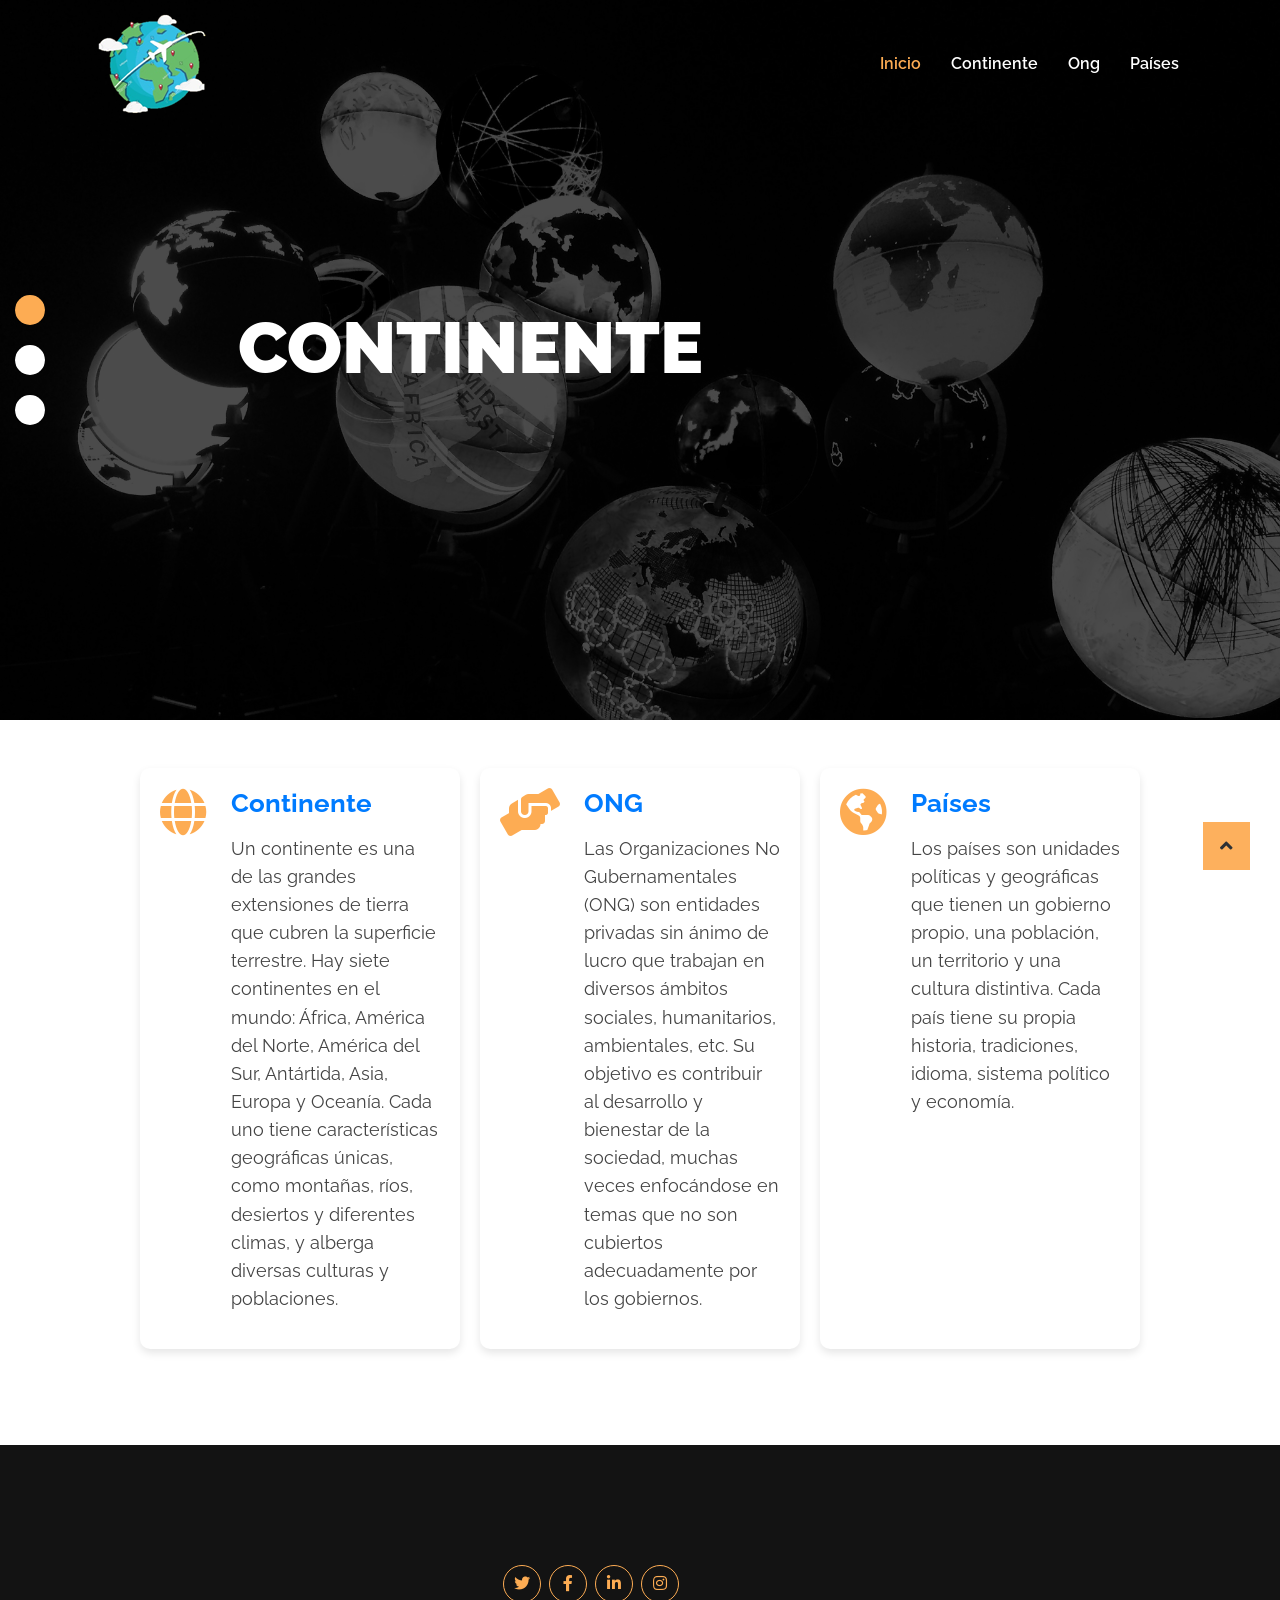
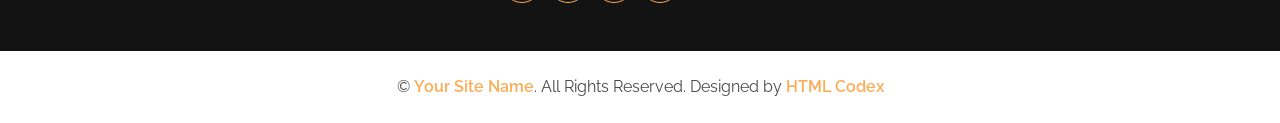
<file: index.html>
<!DOCTYPE html>
<html lang="en">

<head>
  <meta charset="utf-8">
  <title>LABORATORIO</title>
  <meta content="width=device-width, initial-scale=1.0" name="viewport">
  <meta content="Free HTML Templates" name="keywords">
  <meta content="Free HTML Templates" name="description">

  <!-- Favicon -->
  <link href="img/logo1.png" rel="icon">

  <!-- Google Web Fonts -->
  <link rel="preconnect" href="https://fonts.gstatic.com">
  <link href="https://fonts.googleapis.com/css2?family=Raleway:wght@400;500;600;700;800;900&display=swap"
    rel="stylesheet">

  <!-- Font Awesome -->
  <link href="https://cdnjs.cloudflare.com/ajax/libs/font-awesome/5.15.0/css/all.min.css" rel="stylesheet">

  <!-- Libraries Stylesheet -->
  <link href="lib/owlcarousel/assets/owl.carousel.min.css" rel="stylesheet">

  <!-- Customized Bootstrap Stylesheet -->
  <link href="css/style.css" rel="stylesheet">
</head>

<body>
  <!-- Navbar Start -->
  <div class="container-fluid nav-bar p-0">
    <div class="container-lg p-0">
      <nav class="navbar navbar-expand-lg bg-secondary navbar-dark">
        <a href="index.html" class="navbar-brand">
          <img src="img/l1.png" class="logo"> <!-- Agrega la clase "logo" aquí -->
        </a>
        <button type="button" class="navbar-toggler" data-toggle="collapse" data-target="#navbarCollapse">
          <span class="navbar-toggler-icon"></span>
        </button>
        <div class="collapse navbar-collapse justify-content-between" id="navbarCollapse">
          <div class="navbar-nav ml-auto py-0">
            <a href="index.html" class="nav-item nav-link active">Inicio</a>
            <a href="continente.html" class="nav-item nav-link">Continente</a>
            <a href="ong.html" class="nav-item nav-link">Ong</a>
            <a href="paises.html" class="nav-item nav-link">Países</a>
          </div>
        </div>
      </nav>
    </div>
  </div>
  <!-- Navbar End -->


  <!-- Carousel Start -->
  <div class="container-fluid p-0 mb-5">
    <div id="header-carousel" class="carousel slide carousel-fade" data-ride="carousel">
      <ol class="carousel-indicators">
        <li data-target="#header-carousel" data-slide-to="0" class="active"></li>
        <li data-target="#header-carousel" data-slide-to="1"></li>
        <li data-target="#header-carousel" data-slide-to="2"></li>
      </ol>
      <div class="carousel-inner">
        <div class="carousel-item active">
          <img class="img-fluid" src="img/img1.jpg" alt="Image">
          <div class="carousel-caption d-flex align-items-center justify-content-center">
            <div class="p-5" style="width: 100%; max-width: 900px;">
              <h1 class="display-3 text-white mb-md-4">CONTINENTE</h1>
            </div>
          </div>
        </div>
        <div class="carousel-item">
          <img class="img-fluid" src="img/img2.png" alt="Image" width="150%">
          <div class="carousel-caption d-flex align-items-center justify-content-center">
            <div class="p-5" style="width: 100%; max-width: 900px;">
              <h1 class="display-3 text-white mb-md-4">ONG</h1>
            </div>
          </div>
        </div>
        <div class="carousel-item">
          <img class="img-fluid" src="img/img3.jpg" alt="Image">
          <div class="carousel-caption d-flex align-items-center justify-content-center">
            <div class="p-5" style="width: 100%; max-width: 900px;">
              <h1 class="display-3 text-white mb-md-4">PAÍSES</h1>
            </div>
          </div>
        </div>
      </div>
    </div>
  </div>
  <!-- Carousel End -->

  <style>
     body {
        overflow-x: hidden;
    }
    .row {
      display: flex;
      flex-wrap: wrap;
      justify-content: center;
      gap: 20px;
    }

    /* Estilos para los bloques "Países", "Continente" y "ONG" */
    .col-md-4 {
      flex: 0 0 320px;
      padding: 20px;
      border-radius: 10px;
      background-color: #ffffff;
      box-shadow: 0 4px 8px rgba(0, 0, 0, 0.1);
      transition: transform 0.3s ease, box-shadow 0.3s ease;
    }

    .col-md-4:hover {
      transform: translateY(-5px);
      box-shadow: 0 8px 16px rgba(0, 0, 0, 0.2);
    }

    .col-md-4 h4 {
      color: #007bff;
      font-size: 1.6rem;
      margin-bottom: 10px;
    }

    .col-md-4 p {
      color: #444;
      font-size: 1.1rem;
      line-height: 1.6;
    }

    .col-md-4 i {
      color: #007bff;
      margin-right: 15px;
    }
  </style>

  <div class="row">
    <!-- Bloque "Países" -->
    <div class="col-md-4 mb-5">
      <div class="d-flex">
        <i class="fas fa-globe fa-3x text-primary mr-4"></i>
        <div class="d-flex flex-column">
          <h4 class="font-weight-bold mb-3">Continente</h4>
          <p>Un continente es una de las grandes extensiones de tierra que cubren la superficie terrestre.
            Hay siete continentes en el mundo: África, América del Norte, América del Sur, Antártida, Asia, Europa y
            Oceanía.
            Cada uno tiene características geográficas únicas, como montañas, ríos, desiertos y diferentes climas, y
            alberga diversas culturas y poblaciones.</p>
        </div>
      </div>
    </div>

    <!-- Bloque "ONG" -->
    <div class="col-md-4 mb-5">
      <div class="d-flex">
        <i class="fas fa-hands-helping fa-3x text-primary mr-4"></i>
        <div class="d-flex flex-column">
          <h4 class="font-weight-bold mb-3">ONG</h4>
          <p>Las Organizaciones No Gubernamentales (ONG) son entidades privadas sin ánimo de lucro que trabajan en
            diversos ámbitos sociales, humanitarios, ambientales, etc.
            Su objetivo es contribuir al desarrollo y bienestar de la sociedad, muchas veces enfocándose en temas que no
            son cubiertos adecuadamente por los gobiernos.</p>
        </div>
      </div>
    </div>

    <!-- Tercer bloque -->
    <div class="col-md-4 mb-5">
      <div class="d-flex">
        <i class="fas fa-globe-americas fa-3x text-primary mr-4"></i>
        <div class="d-flex flex-column">
          <h4 class="font-weight-bold mb-3">Países</h4>
          <p>Los países son unidades políticas y geográficas que tienen un gobierno propio, una población, un territorio
            y una cultura distintiva.
            Cada país tiene su propia historia, tradiciones, idioma, sistema político y economía.</p>
        </div>
      </div>
    </div>
  </div>

  <!-- Footer Start -->
  <div class="container-fluid bg-secondary text-white mt-5 pt-5 px-sm-3 px-md-5">
    <div class="row pt-5">
      <div class="col-lg-3 col-md-6 mb-5">
        <div class="d-flex justify-content-start mt-4">
          <a class="btn btn-outline-primary rounded-circle text-center mr-2 px-0" style="width: 38px; height: 38px;"
            href="#"><i class="fab fa-twitter"></i></a>
          <a class="btn btn-outline-primary rounded-circle text-center mr-2 px-0" style="width: 38px; height: 38px;"
            href="#"><i class="fab fa-facebook-f"></i></a>
          <a class="btn btn-outline-primary rounded-circle text-center mr-2 px-0" style="width: 38px; height: 38px;"
            href="#"><i class="fab fa-linkedin-in"></i></a>
          <a class="btn btn-outline-primary rounded-circle text-center mr-2 px-0" style="width: 38px; height: 38px;"
            href="#"><i class="fab fa-instagram"></i></a>
        </div>
      </div>
    </div>
  </div>
  <div class="container-fluid py-4 px-sm-3 px-md-5">
    <p class="m-0 text-center">
      &copy; <a class="font-weight-semi-bold" href="#">Your Site Name</a>. All Rights Reserved. Designed by
      <a class="font-weight-semi-bold" href="https://htmlcodex.com">HTML Codex</a>
    </p>
  </div>
  <!-- Footer End -->


  <!-- Back to Top -->
  <a href="#" class="btn btn-lg btn-primary back-to-top"><i class="fa fa-angle-up"></i></a>


  <!-- JavaScript Libraries -->
  <script src="https://code.jquery.com/jquery-3.4.1.min.js"></script>
  <script src="https://stackpath.bootstrapcdn.com/bootstrap/4.4.1/js/bootstrap.bundle.min.js"></script>
  <script src="lib/easing/easing.min.js"></script>
  <script src="lib/waypoints/waypoints.min.js"></script>
  <script src="lib/counterup/counterup.min.js"></script>
  <script src="lib/owlcarousel/owl.carousel.min.js"></script>

  <!-- Contact Javascript File -->
  <script src="mail/jqBootstrapValidation.min.js"></script>
  <script src="mail/contact.js"></script>

  <!-- Template Javascript -->
  <script src="js/main.js"></script>
</body>

</html>
</file>
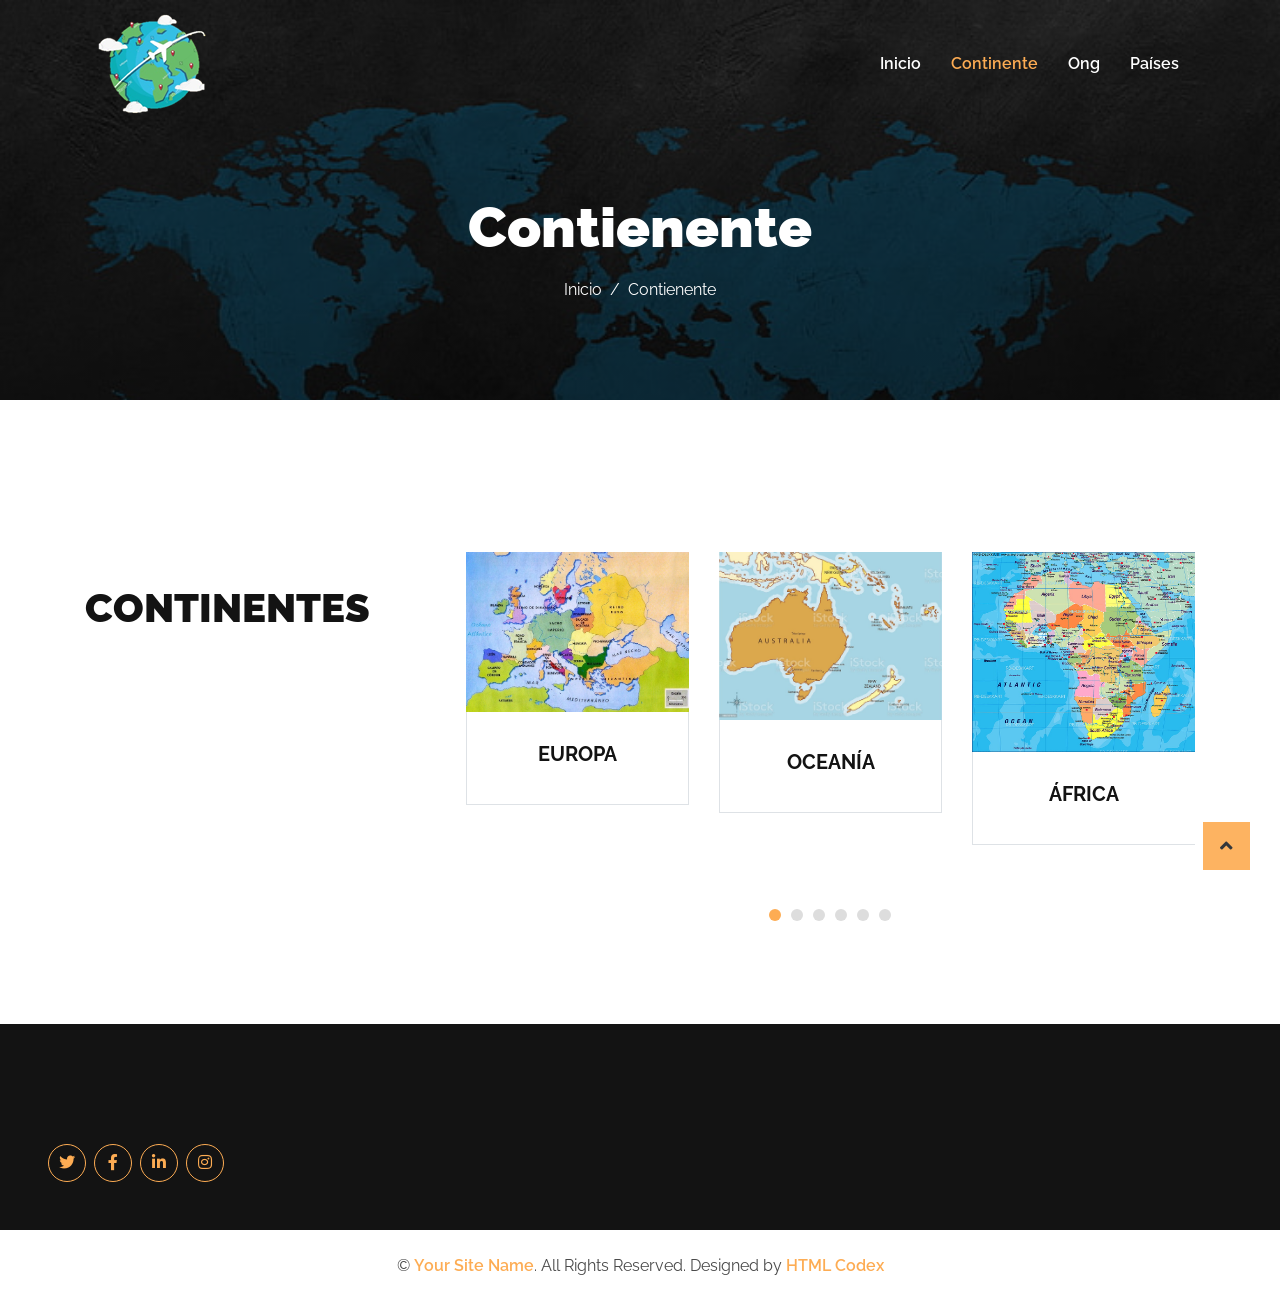
<file: continente.html>
<!DOCTYPE html>
<html lang="en">

<head>
    <meta charset="utf-8">
    <title>CONTINENTE</title>
    <meta content="width=device-width, initial-scale=1.0" name="viewport">
    <meta content="Free HTML Templates" name="keywords">
    <meta content="Free HTML Templates" name="description">

    <!-- Favicon -->
    <link href="img/logo1.png" rel="icon">

    <!-- Google Web Fonts -->
    <link rel="preconnect" href="https://fonts.gstatic.com">
    <link href="https://fonts.googleapis.com/css2?family=Raleway:wght@400;500;600;700;800;900&display=swap"
        rel="stylesheet">

    <!-- Font Awesome -->
    <link href="https://cdnjs.cloudflare.com/ajax/libs/font-awesome/5.15.0/css/all.min.css" rel="stylesheet">

    <!-- Libraries Stylesheet -->
    <link href="lib/owlcarousel/assets/owl.carousel.min.css" rel="stylesheet">

    <!-- Customized Bootstrap Stylesheet -->
    <link href="css/style.css" rel="stylesheet">
    <link href="css/mystyle.css" rel="stylesheet">
</head>

<body>
    <!-- Navbar Start -->
    <div class="container-fluid nav-bar p-0">
        <div class="container-lg p-0">
            <nav class="navbar navbar-expand-lg bg-secondary navbar-dark">
                <a href="index.html" class="navbar-brand">
                    <img src="img/l1.png" class="logo"> <!-- Agrega la clase "logo" aquí -->
                </a>
                <button type="button" class="navbar-toggler" data-toggle="collapse" data-target="#navbarCollapse">
                    <span class="navbar-toggler-icon"></span>
                </button>
                <div class="collapse navbar-collapse justify-content-between" id="navbarCollapse">
                    <div class="navbar-nav ml-auto py-0">
                        <a href="index.html" class="nav-item nav-link ">Inicio</a>
                        <a href="continente.html" class="nav-item nav-link active">Continente</a>
                        <a href="ong.html" class="nav-item nav-link">Ong</a>
                        <a href="paises.html" class="nav-item nav-link">Países</a>
                    </div>
                </div>
            </nav>
        </div>
    </div>
    <!-- Navbar End -->


    <!-- Page Header Start -->
    <div
        class="container-fluid page-continenteheader d-flex flex-column align-items-center justify-content-center pt-0 pt-lg-5 mb-5">
        <h1 class="display-4 text-white mb-3 mt-0 mt-lg-5">Contienente</h1>
        <div class="d-inline-flex text-white">
            <p class="m-0"><a class="text-white" href="">Inicio</a></p>
            <p class="m-0 px-2">/</p>
            <p class="m-0">Contienente</p>
        </div>
    </div>
    <!-- Page Header Start -->


    <!-- About Start -->

    <!-- About End -->


    <!-- Features Start -->
    <div class="container-fluid pt-5 pb-2">
        <div class="container">
            <div class="row">


            </div>
        </div>
    </div>
    <!-- Features End -->


    <!-- Team Start -->
    <div class="container-fluid pt-5">
        <div class="container">
            <div class="row">
                <div class="col-lg-4 mb-5">
                    <small class=" text-uppercase font-weight-bold px-1"> </small>
                    <h1 class="mt-2 mb-3">CONTINENTES</h1>
                    <h4 class="font-weight-normal text-muted mb-4"></h4>
                    <img href="../img/continente.jpg" class=" py-md-2 px-md-4 font-weight-semi-bold">
                </div>
                <div class="col-lg-8 mb-5">
                    <div class="owl-carousel team-carousel">
                        <div class="team-item">
                            <div class="position-relative">
                                <img class="img-fluid w-100" style="max-width: 1100px; max-height: 1000px;"
                                    src="img/team-1.jpg" alt="">
                                <div
                                    class="team-overlay position-absolute d-flex align-items-center justify-content-center m-3">
                                    <div class="d-flex align-items-center justify-content-start">
                                        <a class="btn btn-outline-secondary rounded-circle text-center mr-2 px-0"
                                            style="width: 38px; height: 38px;" href="#" target="_blank"></a>

                                    </div>
                                </div>
                            </div>
                            <div class="border border-top-0 text-center" style="padding: 30px;">
                                <h5 class="font-weight-bold">OCEANÍA</h5>
                            </div>
                        </div>
                        <div class="team-item">
                            <div class="position-relative">
                                <img class="img-fluid w-100" style="max-width: 300px; max-height: 200px;"
                                    src="img/team-2.jpg" alt="">
                                <div
                                    class="team-overlay position-absolute d-flex align-items-center justify-content-center m-3">
                                    <div class="d-flex align-items-center justify-content-start">
                                        <a class="btn btn-outline-secondary rounded-circle text-center mr-2 px-0"
                                            style="width: 38px; height: 38px;" href="#" target="_blank"></a>

                                    </div>
                                </div>
                            </div>
                            <div class="border border-top-0 text-center" style="padding: 30px;">
                                <h5 class="font-weight-bold">ÁFRICA</h5>
                                <span></span>
                            </div>
                        </div>
                        <div class="team-item">
                            <div class="position-relative">
                                <img class="img-fluid" style="max-width: 300px; max-height: 200px;" src="img/team-5.jpg"
                                    alt="">

                                <div
                                    class="team-overlay position-absolute d-flex align-items-center justify-content-center m-3">
                                    <div class="d-flex align-items-center justify-content-start">
                                        <a class="btn btn-outline-secondary rounded-circle text-center mr-2 px-0"
                                            style="width: 38px; height: 38px;" href="#" target="_blank"></a>

                                    </div>
                                </div>
                            </div>
                            <div class="border border-top-0 text-center" style="padding: 30px;">
                                <h5 class="font-weight-bold">AMÉRICA DEL SUR</h5>
                                <span></span>
                            </div>
                        </div>
                        <div class="team-item">
                            <div class="position-relative">
                                <img class="img-fluid w-100" style="max-width: 300px; max-height: 200px;"
                                    src="img/team-6.jpg" alt="">
                                <div
                                    class="team-overlay position-absolute d-flex align-items-center justify-content-center m-3">
                                    <div class="d-flex align-items-center justify-content-start">
                                        <a class="btn btn-outline-secondary rounded-circle text-center mr-2 px-0"
                                            style="width: 38px; height: 38px;" href="#" target="_blank"></a>

                                    </div>
                                </div>
                            </div>
                            <div class="border border-top-0 text-center" style="padding: 30px;">
                                <h5 class="font-weight-bold">AMÉRICA DEL NORTE Y CENTRAL</h5>
                                <span></span>
                            </div>
                        </div>
                        <div class="team-item">
                            <div class="position-relative">
                                <img class="img-fluid w-100" style="max-width: 300px; max-height: 200px;"
                                    src="img/team-3.jpg" alt="">
                                <div
                                    class="team-overlay position-absolute d-flex align-items-center justify-content-center m-3">
                                    <div class="d-flex align-items-center justify-content-start">
                                        <a class="btn btn-outline-secondary rounded-circle text-center mr-2 px-0"
                                            style="width: 38px; height: 38px;" href="#" target="_blank"></a>

                                    </div>
                                </div>
                                <div class="border border-top-0 text-center" style="padding: 30px;">
                                    <h5 class="font-weight-bold">ASIA</h5>
                                    <span></span>
                                </div>
                            </div>
                        </div>
                        <div class="team-item">
                            <div class="position-relative">
                                <img class="img-fluid w-100" style="max-width: 2000px; max-height: 1900px;"
                                    src="img/team-4.jpg" alt="">
                                <div
                                    class="team-overlay position-absolute d-flex align-items-center justify-content-center m-3">
                                    <div class="d-flex align-items-center justify-content-start">
                                        <a class="btn btn-outline-secondary  rounded-circle text-center mr-2 px-0"
                                            style="width: 38px; height: 38px;" href="#" target="_blank"></a>

                                    </div>
                                </div>
                            </div>
                            <div class="border border-top-0 text-center" style="padding: 30px;">
                                <h5 class="font-weight-bold">EUROPA</h5>

                            </div>
                        </div>
                    </div>
                </div>
            </div>
        </div>
    </div>
    <!-- Team End -->




    <!-- Footer Start -->
    <div class="container-fluid bg-secondary text-white mt-5 pt-5 px-sm-3 px-md-5">
        <div class="row pt-5">
            <div class="col-lg-3 col-md-6 mb-5">
                <div class="d-flex justify-content-start mt-4">
                    <a class="btn btn-outline-primary rounded-circle text-center mr-2 px-0"
                        style="width: 38px; height: 38px;" href="#"><i class="fab fa-twitter"></i></a>
                    <a class="btn btn-outline-primary rounded-circle text-center mr-2 px-0"
                        style="width: 38px; height: 38px;" href="#"><i class="fab fa-facebook-f"></i></a>
                    <a class="btn btn-outline-primary rounded-circle text-center mr-2 px-0"
                        style="width: 38px; height: 38px;" href="#"><i class="fab fa-linkedin-in"></i></a>
                    <a class="btn btn-outline-primary rounded-circle text-center mr-2 px-0"
                        style="width: 38px; height: 38px;" href="#"><i class="fab fa-instagram"></i></a>
                </div>
            </div>
        </div>
    </div>
    <div class="container-fluid py-4 px-sm-3 px-md-5">
        <p class="m-0 text-center">
            &copy; <a class="font-weight-semi-bold" href="#">Your Site Name</a>. All Rights Reserved. Designed by
            <a class="font-weight-semi-bold" href="https://htmlcodex.com">HTML Codex</a>
        </p>
    </div>
    <!-- Footer End -->


    <!-- Back to Top -->
    <a href="#" class="btn btn-lg btn-primary back-to-top"><i class="fa fa-angle-up"></i></a>


    <!-- JavaScript Libraries -->
    <script src="https://code.jquery.com/jquery-3.4.1.min.js"></script>
    <script src="https://stackpath.bootstrapcdn.com/bootstrap/4.4.1/js/bootstrap.bundle.min.js"></script>
    <script src="lib/easing/easing.min.js"></script>
    <script src="lib/waypoints/waypoints.min.js"></script>
    <script src="lib/counterup/counterup.min.js"></script>
    <script src="lib/owlcarousel/owl.carousel.min.js"></script>

    <!-- Contact Javascript File -->
    <script src="mail/jqBootstrapValidation.min.js"></script>
    <script src="mail/contact.js"></script>

    <!-- Template Javascript -->
    <script src="js/main.js"></script>
</body>

</html>
</file>
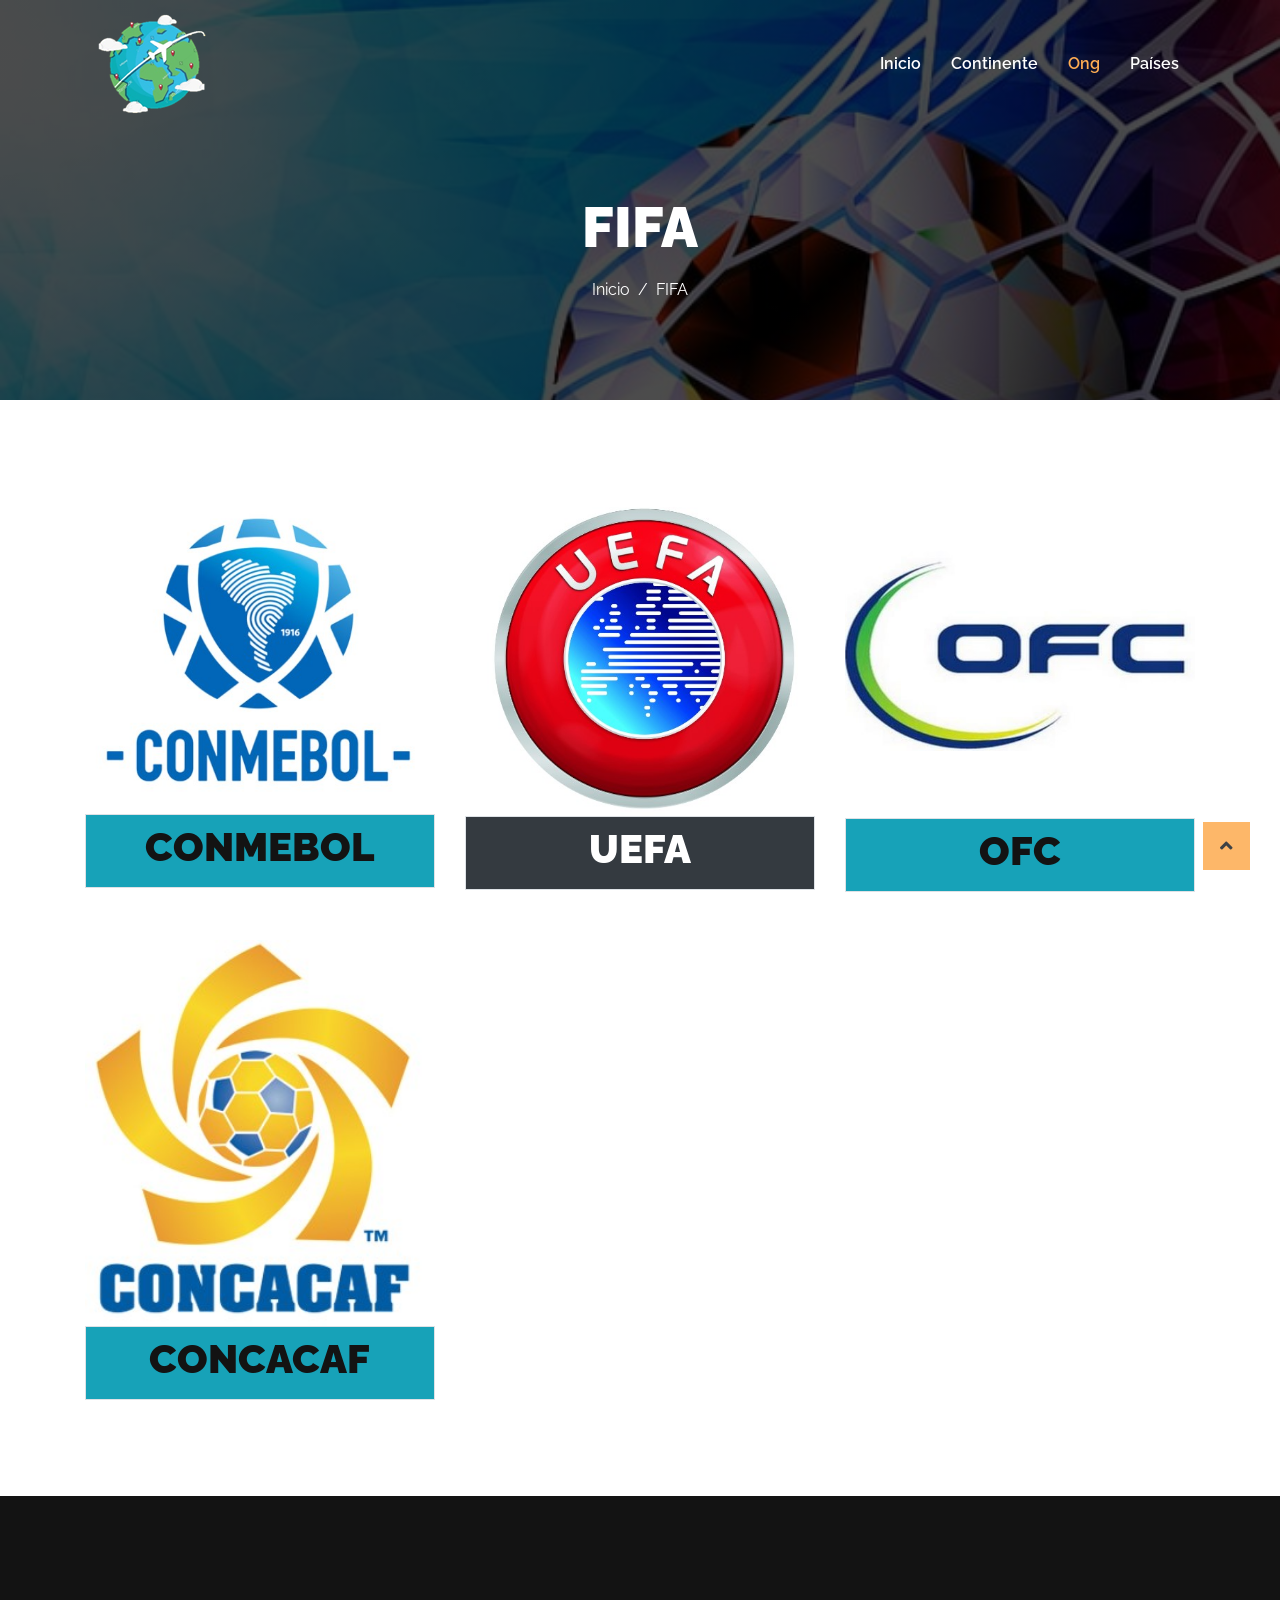
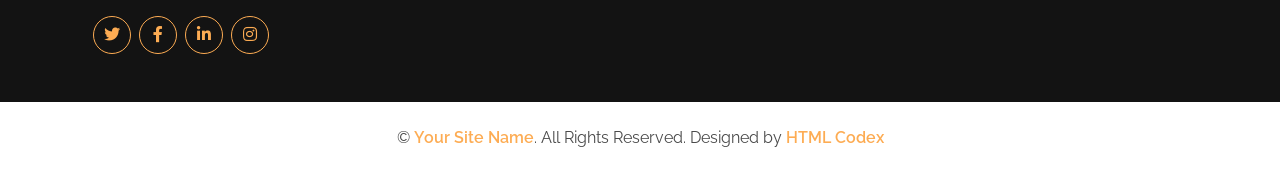
<file: fifa.html>
<!DOCTYPE html>
<html lang="en">

<head>
    <meta charset="utf-8">
    <title>FIFA</title>
    <meta content="width=device-width, initial-scale=1.0" name="viewport">
    <meta content="Free HTML Templates" name="keywords">
    <meta content="Free HTML Templates" name="description">

    <!-- Favicon -->
    <link href="img/logo1.png" rel="icon">

    <!-- Google Web Fonts -->
    <link rel="preconnect" href="https://fonts.gstatic.com">
    <link href="https://fonts.googleapis.com/css2?family=Raleway:wght@400;500;600;700;800;900&display=swap" rel="stylesheet"> 

    <!-- Font Awesome -->
    <link href="https://cdnjs.cloudflare.com/ajax/libs/font-awesome/5.15.0/css/all.min.css" rel="stylesheet">

    <!-- Libraries Stylesheet -->
    <link href="lib/owlcarousel/assets/owl.carousel.min.css" rel="stylesheet">

    <!-- Customized Bootstrap Stylesheet -->
    <link href="css/style.css" rel="stylesheet">
    <link href="css/mystyle.css" rel="stylesheet">
</head>

<body>
    <!-- Navbar Start -->
    <div class="container-fluid nav-bar p-0">
        <div class="container-lg p-0">
            <nav class="navbar navbar-expand-lg bg-secondary navbar-dark">
                <a href="index.html" class="navbar-brand">
                    <img src="img/l1.png" class="logo"> <!-- Agrega la clase "logo" aquí -->
                </a>
                    <button type="button" class="navbar-toggler" data-toggle="collapse" data-target="#navbarCollapse">
                        <span class="navbar-toggler-icon"></span>
                    </button>
                    <div class="collapse navbar-collapse justify-content-between" id="navbarCollapse">
                        <div class="navbar-nav ml-auto py-0">
                            <a href="index.html" class="nav-item nav-link ">Inicio</a>
                            <a href="continente.html" class="nav-item nav-link">Continente</a>
                            <a href="ong.html" class="nav-item nav-link active">Ong</a>
                            <a href="paises.html" class="nav-item nav-link">Países</a>
                        </div>
                    </div>
                </nav>
            </div>
        </div>
        <!-- Navbar End -->


    <!-- Page Header Start -->
    <div class="container-fluid page-headerfifa d-flex flex-column align-items-center justify-content-center pt-0 pt-lg-5 mb-5">
        <h1 class="display-4 text-white mb-3 mt-0 mt-lg-5">FIFA</h1>
        <div class="d-inline-flex text-white">
            <p class="m-0"><a class="text-white" href="">Inicio</a></p>
            <p class="m-0 px-2">/</p>
            <p class="m-0">FIFA</p>
        </div>
    </div>
    <!-- Page Header Start -->


    <!-- Pricing Plan Start -->
    <div class="container-fluid pt-5">
        <div class="container">
            
            <div class="row">
                <div class="col-md-4 mb-5">
                    <div class="contfifa d-flex flex-column">
                        <a href="#" target="_blank" class="d-flex flex-column"><img src="img/sello-conmebol.jpg" class="img-fluid" /></a>
                    </div>
                    <div class="border border-5  d-flex flex-column align-items-center justify-content-center bg-info p-2 ">
                        <h1>CONMEBOL</h1>
                        
                    </div>
                </div>
                <div class="col-md-4 mb-5">
                    <div class="contfifa d-flex flex-column mt-0">
                        <a href="#" target="_blank" class="d-flex flex-column"><img src="img/sello-uefa.jpg" class="img-fluid" /></a>
                    </div>
                    <div class="caj8 border border-5  d-flex flex-column align-items-center justify-content-center bg-dark p-2 mt-0">
                        <h1 class="text-white">UEFA</h1>
                        
                    </div>
                </div>
                <div class="col-md-4 mb-5">
                    <div class="contfifa d-flex flex-column mb-4 mt-5">
                        <a href="#" target="_blank" class="d-flex flex-column"><img src="img/sello-ofc.jpg" class="img-fluid" /></a>
                    </div>
                    <div class="cajbrics border border-5  d-flex flex-column align-items-center justify-content-center bg-info p-2">
                        <h1>OFC</h1>
                        
                    </div>
                </div>

                <div class="col-md-4 mb-5">
                    <div class="contfifa d-flex flex-column">
                        <a href="#" target="_blank" class="d-flex flex-column"><img src="img/sello-concacaf.jpg" class="img-fluid" /></a>
                    </div>
                    <div class="border border-5  d-flex flex-column align-items-center justify-content-center bg-info p-2 ">
                        <h1>CONCACAF</h1>
                        
                    </div>
                </div>
                <div class="col-md-4 mb-5 mt-auto">
                    <div class="contfifa d-flex flex-column mb-4">
                        <a href="#" target="_blank" class="d-flex flex-column"><img src="img/sello-caf.jpg" class="img-fluid" /></a>
                    </div>
                    <div class="caj8 border border-5  d-flex flex-column align-items-center justify-content-center bg-dark p-2">
                        <h1 class="text-white">CAF</h1>
                        
                    </div>
                </div>
                <div class="col-md-4 mb-5 mt-auto">
                    <div class="contfifa d-flex flex-column mb-4">
                        <a href="#" target="_blank" class="d-flex flex-column"><img src="img/sello-afc.jpg" class="img-fluid" /></a>
                    </div>
                    <div class="cajbrics border border-5  d-flex flex-column align-items-center justify-content-center bg-info p-2">
                        <h1>AFC</h1>
                        
                    </div>
                </div>
                
                
            </div>
        </div>
    </div>
    <!-- Pricing Plan End -->


    <!-- Footer Start -->
    <div class="container-fluid bg-secondary text-white mt-5 pt-5 px-sm-3 px-md-5">
        <div class="row pt-5">
            <div class="col-lg-3 col-md-6 mb-5 justify-content-center">
                <div class="d-flex justify-content-center mt-4">
                    <a class="btn btn-outline-primary rounded-circle text-center mr-2 px-0" style="width: 38px; height: 38px;" href="#"><i class="fab fa-twitter"></i></a>
                    <a class="btn btn-outline-primary rounded-circle text-center mr-2 px-0" style="width: 38px; height: 38px;" href="#"><i class="fab fa-facebook-f"></i></a>
                    <a class="btn btn-outline-primary rounded-circle text-center mr-2 px-0" style="width: 38px; height: 38px;" href="#"><i class="fab fa-linkedin-in"></i></a>
                    <a class="btn btn-outline-primary rounded-circle text-center mr-2 px-0" style="width: 38px; height: 38px;" href="#"><i class="fab fa-instagram"></i></a>
                </div>
            </div>
        </div>
    </div>
    <div class="container-fluid py-4 px-sm-3 px-md-5">
        <p class="m-0 text-center">
            &copy; <a class="font-weight-semi-bold" href="#">Your Site Name</a>. All Rights Reserved. Designed by
            <a class="font-weight-semi-bold" href="https://htmlcodex.com">HTML Codex</a>
        </p>
    </div>
    <!-- Footer End -->


    <!-- Back to Top -->
    <a href="#" class="btn btn-lg btn-primary back-to-top"><i class="fa fa-angle-up"></i></a>


    <!-- JavaScript Libraries -->
    <script src="https://code.jquery.com/jquery-3.4.1.min.js"></script>
    <script src="https://stackpath.bootstrapcdn.com/bootstrap/4.4.1/js/bootstrap.bundle.min.js"></script>
    <script src="lib/easing/easing.min.js"></script>
    <script src="lib/waypoints/waypoints.min.js"></script>
    <script src="lib/counterup/counterup.min.js"></script>
    <script src="lib/owlcarousel/owl.carousel.min.js"></script>

    <!-- Contact Javascript File -->
    <script src="mail/jqBootstrapValidation.min.js"></script>
    <script src="mail/contact.js"></script>

    <!-- Template Javascript -->
    <script src="js/main.js"></script>
    <script src="js/main_ong.js"></script>
</body>

</html>
</file>
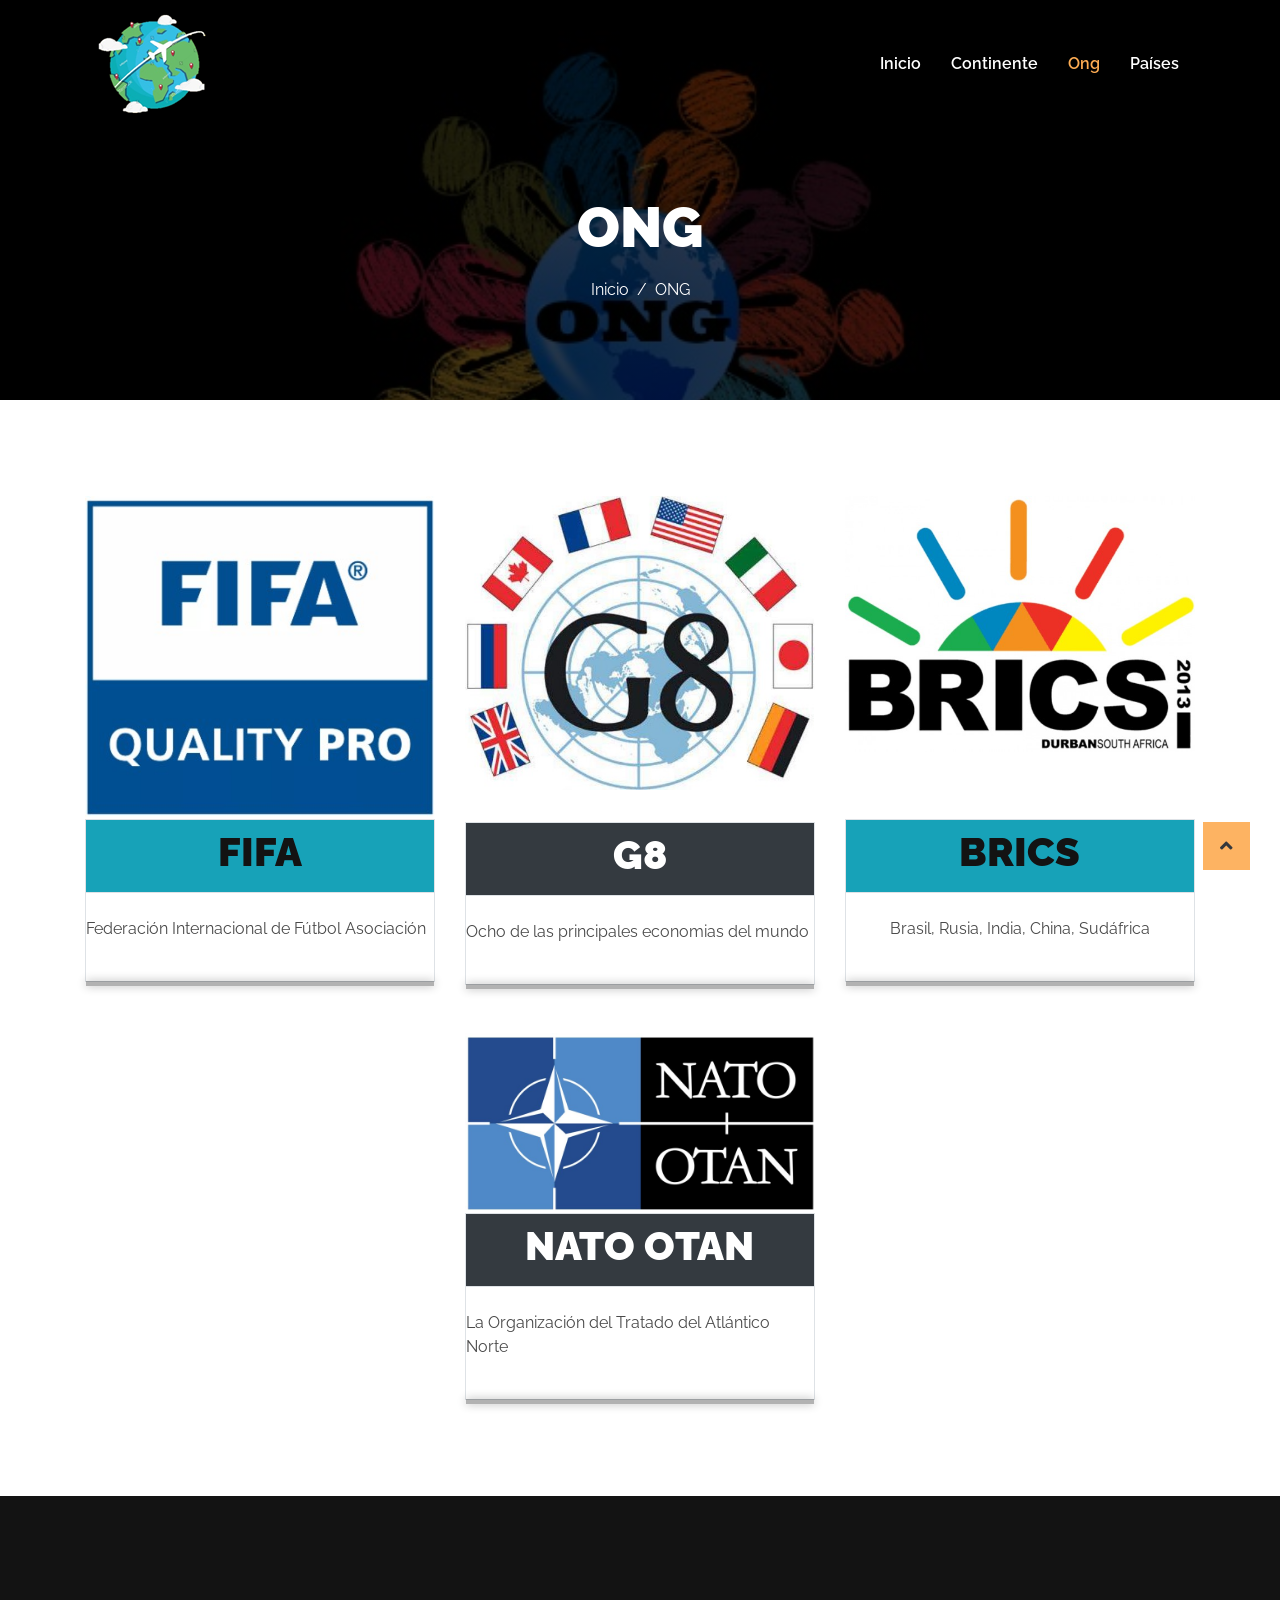
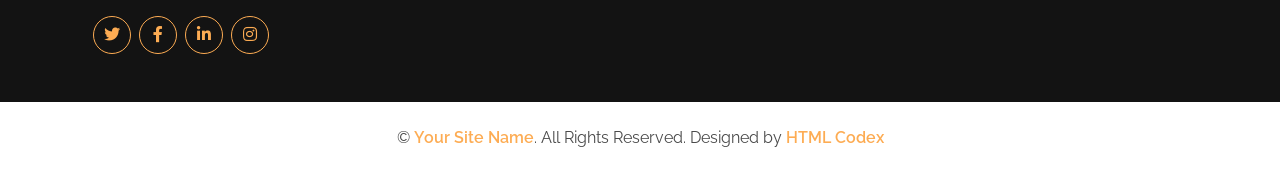
<file: ong.html>
<!DOCTYPE html>
<html lang="en">

<head>
    <meta charset="utf-8">
    <title>ONG</title>
    <meta content="width=device-width, initial-scale=1.0" name="viewport">
    <meta content="Free HTML Templates" name="keywords">
    <meta content="Free HTML Templates" name="description">

    <!-- Favicon -->
    <link href="img/logo1.png" rel="icon">

    <!-- Google Web Fonts -->
    <link rel="preconnect" href="https://fonts.gstatic.com">
    <link href="https://fonts.googleapis.com/css2?family=Raleway:wght@400;500;600;700;800;900&display=swap" rel="stylesheet"> 

    <!-- Font Awesome -->
    <link href="https://cdnjs.cloudflare.com/ajax/libs/font-awesome/5.15.0/css/all.min.css" rel="stylesheet">

    <!-- Libraries Stylesheet -->
    <link href="lib/owlcarousel/assets/owl.carousel.min.css" rel="stylesheet">

    <!-- Customized Bootstrap Stylesheet -->
    <link href="css/style.css" rel="stylesheet">
    <link href="css/mystyle.css" rel="stylesheet">
</head>

<body>
    <!-- Navbar Start -->
    <div class="container-fluid nav-bar p-0">
        <div class="container-lg p-0">
            <nav class="navbar navbar-expand-lg bg-secondary navbar-dark">
                <a href="index.html" class="navbar-brand">
                    <img src="img/l1.png" class="logo"> <!-- Agrega la clase "logo" aquí -->
                </a>
                    <button type="button" class="navbar-toggler" data-toggle="collapse" data-target="#navbarCollapse">
                        <span class="navbar-toggler-icon"></span>
                    </button>
                    <div class="collapse navbar-collapse justify-content-between" id="navbarCollapse">
                        <div class="navbar-nav ml-auto py-0">
                            <a href="index.html" class="nav-item nav-link ">Inicio</a>
                            <a href="continente.html" class="nav-item nav-link">Continente</a>
                            <a href="ong.html" class="nav-item nav-link active">Ong</a>
                            <a href="paises.html" class="nav-item nav-link">Países</a>
                        </div>
                    </div>
                </nav>
            </div>
        </div>
        <!-- Navbar End -->


    <!-- Page Header Start -->
    <div class="container-fluid page-headerong d-flex flex-column align-items-center justify-content-center pt-0 pt-lg-5 mb-5">
        <h1 class="display-4 text-white mb-3 mt-0 mt-lg-5">ONG</h1>
        <div class="d-inline-flex text-white">
            <p class="m-0"><a class="text-white" href="">Inicio</a></p>
            <p class="m-0 px-2">/</p>
            <p class="m-0">ONG</p>
        </div>
    </div>
    <!-- Page Header Start -->


    <!-- Pricing Plan Start -->
    <div class="container-fluid pt-5">
        <div class="container">
            
            <div class="row">
                <div class="col-md-4 mb-5">
                    <div class="contfifa d-flex flex-column">
                        <a href="fifa.html" target="_blank" class="d-flex flex-column"><img src="img/sello-fifa.jpg" class="img-fluid" /></a>
                    </div>
                    <div class="border border-5  d-flex flex-column align-items-center justify-content-center bg-info p-2 ">
                        <h1>FIFA</h1>
                        
                    </div>
                    <div class="cajfifa border border-5 border-top-0  d-flex flex-column align-items-justify py-4">
                        <p>Federación Internacional de Fútbol Asociación</p>
                    </div>
                </div>
                <div class="col-md-4 mb-5">
                    <div class="contfifa d-flex flex-column mb-4">
                        <a href="#" target="_blank" class="d-flex flex-column"><img src="img/sello-g8.jpg" class="img-fluid" /></a>
                    </div>
                    <div class="caj8 border border-5  d-flex flex-column align-items-center justify-content-center bg-dark p-2">
                        <h1 class="text-white">G8</h1>
                        
                    </div>
                    <div class="cajfifa border border-5 border-top-0  d-flex flex-column align-items-justify py-4">
                        <p>Ocho de las principales economias del mundo​​​ </p>
                    </div>
                </div>
                <div class="col-md-4 mb-5">
                    <div class="contfifa d-flex flex-column mb-4">
                        <a href="#" target="_blank" class="d-flex flex-column"><img src="img/sello-brics.jpg" class="img-fluid" /></a>
                    </div>
                    <div class="cajbrics border border-5  d-flex flex-column align-items-center justify-content-center bg-info p-2">
                        <h1>BRICS</h1>
                        
                    </div>
                    <div class="cajfifa border border-5 border-top-0  d-flex flex-column align-items-center py-4">
                        <p>Brasil, Rusia, India, China, Sudáfrica​ </p>
                    </div>
                </div>
                <div class="col-md-4 mb-5 mx-auto">
                    <div class="contfifa d-flex flex-column">
                        <a href="#" target="_blank" class="d-flex flex-column"><img src="img/sello-otan.jpg" class="img-fluid" /></a>
                    </div>
                    <div class="border border-5  d-flex flex-column align-items-center justify-content-center bg-dark p-2 ">
                        <h1 class="text-white">NATO OTAN</h1>
                        
                    </div>
                    <div class="cajfifa border border-5 border-top-0  d-flex flex-column align-items-justify py-4">
                        <p>La Organización del Tratado del Atlántico Norte</p>
                    </div>
                </div>
            </div>
        </div>
    </div>
    <!-- Pricing Plan End -->


    <!-- Footer Start -->
    <div class="container-fluid bg-secondary text-white mt-5 pt-5 px-sm-3 px-md-5">
        <div class="row pt-5">
            <div class="col-lg-3 col-md-6 mb-5 justify-content-center">
                <div class="d-flex justify-content-center mt-4">
                    <a class="btn btn-outline-primary rounded-circle text-center mr-2 px-0" style="width: 38px; height: 38px;" href="#"><i class="fab fa-twitter"></i></a>
                    <a class="btn btn-outline-primary rounded-circle text-center mr-2 px-0" style="width: 38px; height: 38px;" href="#"><i class="fab fa-facebook-f"></i></a>
                    <a class="btn btn-outline-primary rounded-circle text-center mr-2 px-0" style="width: 38px; height: 38px;" href="#"><i class="fab fa-linkedin-in"></i></a>
                    <a class="btn btn-outline-primary rounded-circle text-center mr-2 px-0" style="width: 38px; height: 38px;" href="#"><i class="fab fa-instagram"></i></a>
                </div>
            </div>
        </div>
    </div>
    <div class="container-fluid py-4 px-sm-3 px-md-5">
        <p class="m-0 text-center">
            &copy; <a class="font-weight-semi-bold" href="#">Your Site Name</a>. All Rights Reserved. Designed by
            <a class="font-weight-semi-bold" href="https://htmlcodex.com">HTML Codex</a>
        </p>
    </div>
    <!-- Footer End -->


    <!-- Back to Top -->
    <a href="#" class="btn btn-lg btn-primary back-to-top"><i class="fa fa-angle-up"></i></a>


    <!-- JavaScript Libraries -->
    <script src="https://code.jquery.com/jquery-3.4.1.min.js"></script>
    <script src="https://stackpath.bootstrapcdn.com/bootstrap/4.4.1/js/bootstrap.bundle.min.js"></script>
    <script src="lib/easing/easing.min.js"></script>
    <script src="lib/waypoints/waypoints.min.js"></script>
    <script src="lib/counterup/counterup.min.js"></script>
    <script src="lib/owlcarousel/owl.carousel.min.js"></script>

    <!-- Contact Javascript File -->
    <script src="mail/jqBootstrapValidation.min.js"></script>
    <script src="mail/contact.js"></script>

    <!-- Template Javascript -->
    <script src="js/main.js"></script>
    <script src="js/main_ong.js"></script>
</body>

</html>
</file>
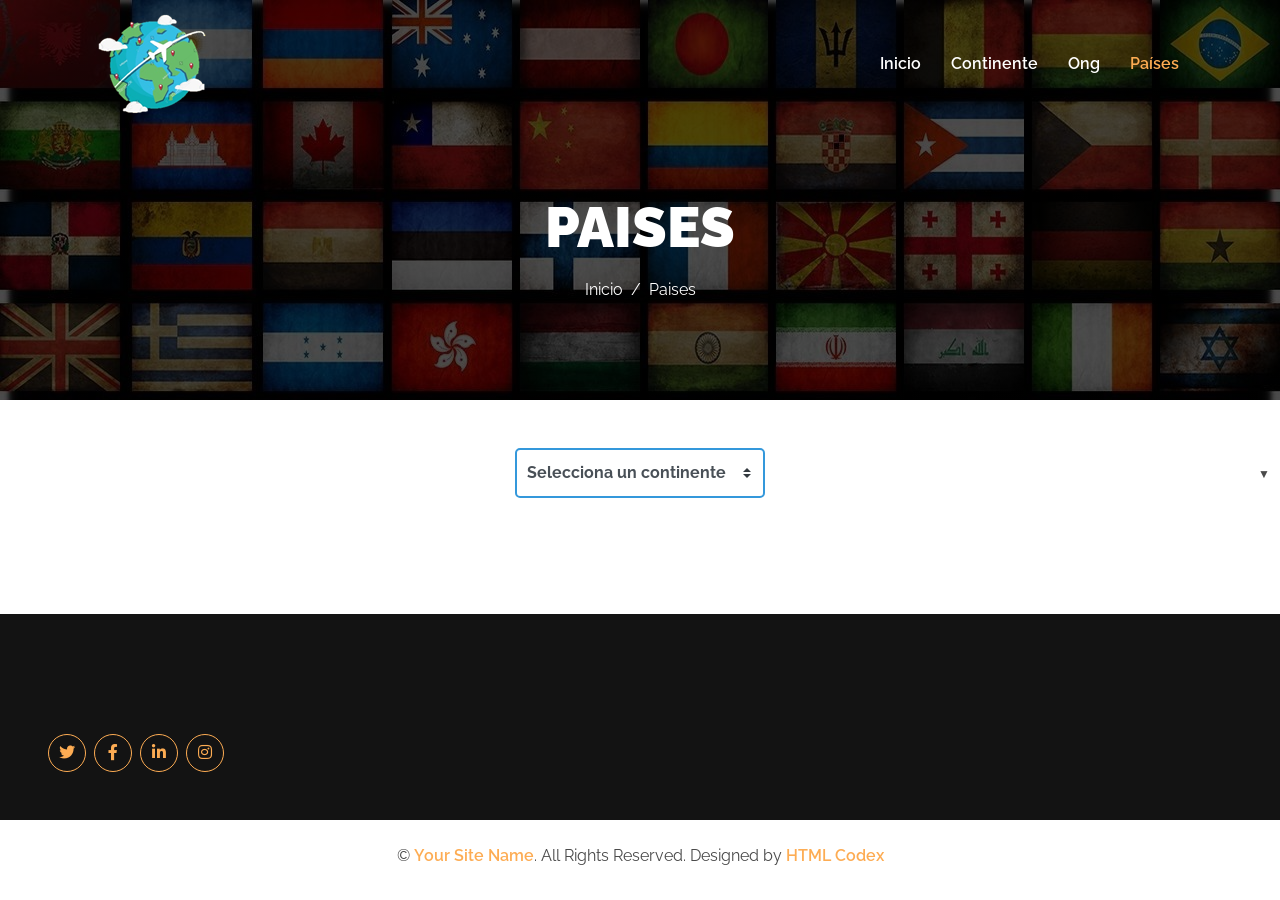
<file: paises.html>
<!DOCTYPE html>
<html lang="en">

<head>
    <meta charset="utf-8">
    <title>PAISES</title>
    <meta content="width=device-width, initial-scale=1.0" name="viewport">
    <meta content="Free HTML Templates" name="keywords">
    <meta content="Free HTML Templates" name="description">

    <!-- Favicon -->
    <link href="img/logo1.png" rel="icon">

    <!-- Google Web Fonts -->
    <link rel="preconnect" href="https://fonts.gstatic.com">
    <link href="https://fonts.googleapis.com/css2?family=Raleway:wght@400;500;600;700;800;900&display=swap" rel="stylesheet"> 

    <!-- Font Awesome -->
    <link href="https://cdnjs.cloudflare.com/ajax/libs/font-awesome/5.15.0/css/all.min.css" rel="stylesheet">

    <!-- Libraries Stylesheet -->
    <link href="lib/owlcarousel/assets/owl.carousel.min.css" rel="stylesheet">

    <!-- Customized Bootstrap Stylesheet -->
    <link href="css/style.css" rel="stylesheet">
    <link href="css/mystyle.css" rel="stylesheet">
    <link href="css/paisestyle.css" rel="stylesheet">
</head>

<body>
    <!-- Navbar Start -->
    <div class="container-fluid nav-bar p-0">
        <div class="container-lg p-0">
            <nav class="navbar navbar-expand-lg bg-secondary navbar-dark">
                <a href="index.html" class="navbar-brand">
                    <img src="img/l1.png" class="logo"> <!-- Agrega la clase "logo" aquí -->
                </a>
                    <button type="button" class="navbar-toggler" data-toggle="collapse" data-target="#navbarCollapse">
                        <span class="navbar-toggler-icon"></span>
                    </button>
                    <div class="collapse navbar-collapse justify-content-between" id="navbarCollapse">
                        <div class="navbar-nav ml-auto py-0">
                            <a href="index.html" class="nav-item nav-link ">Inicio</a>
                            <a href="continente.html" class="nav-item nav-link">Continente</a>
                            <a href="ong.html" class="nav-item nav-link ">Ong</a>
                            <a href="paises.html" class="nav-item nav-link active">Países</a>
                        </div>
                    </div>
                </nav>
            </div>
        </div>
        <!-- Navbar End -->


    <!-- Page Header Start -->
    <div class="container-fluid page-paisheader d-flex flex-column align-items-center justify-content-center pt-0 pt-lg-5 mb-5">
        <h1 class="display-4 text-white mb-3 mt-0 mt-lg-5">PAISES</h1>
        <div class="d-inline-flex text-white">
            <p class="m-0"><a class="text-white" href="">Inicio</a></p>
            <p class="m-0 px-2">/</p>
            <p class="m-0">Paises</p>
        </div>
    </div>
    <!-- Page Header Start -->


    <!-- About Start -->
    <div class="container-paises">
        <div class="select-container text-center">
            <select id="continentes" class="custom-select" onchange="mostrarPaises()">
              <option value="">Selecciona un continente</option>
              <option value="oceania">OCEANIA</option>
              <option value="europa">EUROPA</option>
              <option value="africa">AFRICA</option>
              <option value="asia">ASIA</option>
              <option value="america_sur">AMERICA SUR</option>
              <option value="america_norte_central">AMERICA NORTE Y CENTRAL</option>
            </select>
            <span class="select-icon"></span>
          </div>
            
    </div>

    <div id="paises-container"></div>

    <script>
       
       


        function mostrarPaises() {
            const select = document.getElementById('continentes');
            const paisesContainer = document.getElementById('paises-container');
            const selectedContinente = select.value;

            // Lista de países para cada continente con su respectivo enlace
            const paises = {
                oceania: [
                    { nombre: "Nueva Zelanda", enlace: "oceania/nueva_zelanda.html" },
                    { nombre: "Australia", enlace: "oceania/australia.html" },
                    { nombre: "Fiji", enlace: "oceania/fiji.html" }
                ],
                europa: [
                    { nombre: "Suiza", enlace: "europa/suiza.html" },
                    { nombre: "Inglaterra", enlace: "europa/inglaterra.html" },
                    { nombre: "España", enlace: "europa/espana.html" }
                ],
                africa: [
                    { nombre: "Egipto", enlace: "africa/egipto.html" },
                    { nombre: "Nigeria", enlace: "africa/nigeria.html" },
                    { nombre: "Israel", enlace: "africa/israel.html" }
                ],
                asia: [
                    { nombre: "Malasia", enlace: "asia/malasia.html" },
                    { nombre: "Japon", enlace: "asia/japon.html" },
                    { nombre: "Rusia", enlace: "asia/rusia.html" }
                ],
                america_sur: [
                    { nombre: "Ecuador", enlace: "america_sur/ecuador.html" },
                    { nombre: "Argentina", enlace: "america_sur/argentina.html" },
                    { nombre: "Paraguay", enlace: "america_sur/paraguay.html" }
                ],
                america_norte_central: [
                    { nombre: "USA", enlace: "america_norte_central/usa.html" },
                    { nombre: "Canada", enlace: "america_norte_central/canada.html" },
                    { nombre: "Mexico", enlace: "america_norte_central/mexico.html" }
                ],
            };
            
            // Borra el contenido anterior
            paisesContainer.innerHTML = '';

            function enviarFormulario(paisNombre, url) {
                const form = document.createElement('form');
                form.method = 'post';
                form.action = url;
            
                const inputPais = document.createElement('input');
                inputPais.type = 'hidden';
                inputPais.name = 'pais';
                inputPais.value = paisNombre;
            
                form.appendChild(inputPais);
                document.body.appendChild(form);
            
                form.submit();
            }

            // Si se selecciona un continente, muestra los países correspondientes con enlaces
            if (selectedContinente !== '') {
                const paisesDelContinente = paises[selectedContinente];
                if (selectedContinente === 'america_norte_central') {
                    const paisesDelContinente = paises[selectedContinente];
                    
                    // Obtiene el contenedor donde se agregarán los enlaces
                    const paisesContainer = document.getElementById('paises-container');
                
                    // Crea enlaces para cada país
                    paisesDelContinente.forEach(pais => {
                        const enlace = document.createElement('a');
                        enlace.textContent = pais.nombre;
                        enlace.className = 'btn btn-danger';
                        enlace.href = '#'; // Cambia el atributo href
                        enlace.onclick = function () {
                            enviarFormulario(pais.nombre, 'Conacaf/index.php');
                        };
                        paisesContainer.appendChild(enlace);
                    });
                }else{
           
                        // Crea enlaces para cada país
                        paisesDelContinente.forEach(pais => {
                            const enlace = document.createElement('a');
                            enlace.textContent = pais.nombre;
                            enlace.className = 'btn btn-danger';
                            enlace.onclick = function () {
                                window.open(pais.enlace, "_blank"); // Abrir archivos locales en una nueva ventana
                            };
                            paisesContainer.appendChild(enlace);
                        });
              
                }
            }
    }
    </script>

    <!-- Agregar el script de Bootstrap 3 al final del body -->
    <script src="https://stackpath.bootstrapcdn.com/bootstrap/4.4.1/js/bootstrap.bundle.min.js"></script>
        

    <!-- About End -->


    
	<!-- Team Start -->
    <div class="container-fluid pt-5">
            </div>
    <!-- Team End -->


    <!-- Footer Start -->
    <div class="container-fluid bg-secondary text-white mt-5 pt-5 px-sm-3 px-md-5">
        <div class="row pt-5">
            <div class="col-lg-3 col-md-6 mb-5">
                <div class="d-flex justify-content-start mt-4">
                    <a class="btn btn-outline-primary rounded-circle text-center mr-2 px-0" style="width: 38px; height: 38px;" href="#"><i class="fab fa-twitter"></i></a>
                    <a class="btn btn-outline-primary rounded-circle text-center mr-2 px-0" style="width: 38px; height: 38px;" href="#"><i class="fab fa-facebook-f"></i></a>
                    <a class="btn btn-outline-primary rounded-circle text-center mr-2 px-0" style="width: 38px; height: 38px;" href="#"><i class="fab fa-linkedin-in"></i></a>
                    <a class="btn btn-outline-primary rounded-circle text-center mr-2 px-0" style="width: 38px; height: 38px;" href="#"><i class="fab fa-instagram"></i></a>
                </div>
            </div>
        </div>
    </div>
    <div class="container-fluid py-4 px-sm-3 px-md-5">
        <p class="m-0 text-center">
            &copy; <a class="font-weight-semi-bold" href="#">Your Site Name</a>. All Rights Reserved. Designed by
            <a class="font-weight-semi-bold" href="https://htmlcodex.com">HTML Codex</a>
        </p>
    </div>
    <!-- Footer End -->


    <!-- Back to Top -->
    <a href="#" class="btn btn-lg btn-primary back-to-top"><i class="fa fa-angle-up"></i></a>


    <!-- JavaScript Libraries -->
    <script src="https://code.jquery.com/jquery-3.4.1.min.js"></script>
    <script src="https://stackpath.bootstrapcdn.com/bootstrap/4.4.1/js/bootstrap.bundle.min.js"></script>
    <script src="lib/easing/easing.min.js"></script>
    <script src="lib/waypoints/waypoints.min.js"></script>
    <script src="lib/counterup/counterup.min.js"></script>
    <script src="lib/owlcarousel/owl.carousel.min.js"></script>

    <!-- Contact Javascript File -->
    <script src="mail/jqBootstrapValidation.min.js"></script>
    <script src="mail/contact.js"></script>

    <!-- Template Javascript -->
    <script src="js/main.js"></script>
</body>

</html>
</file>
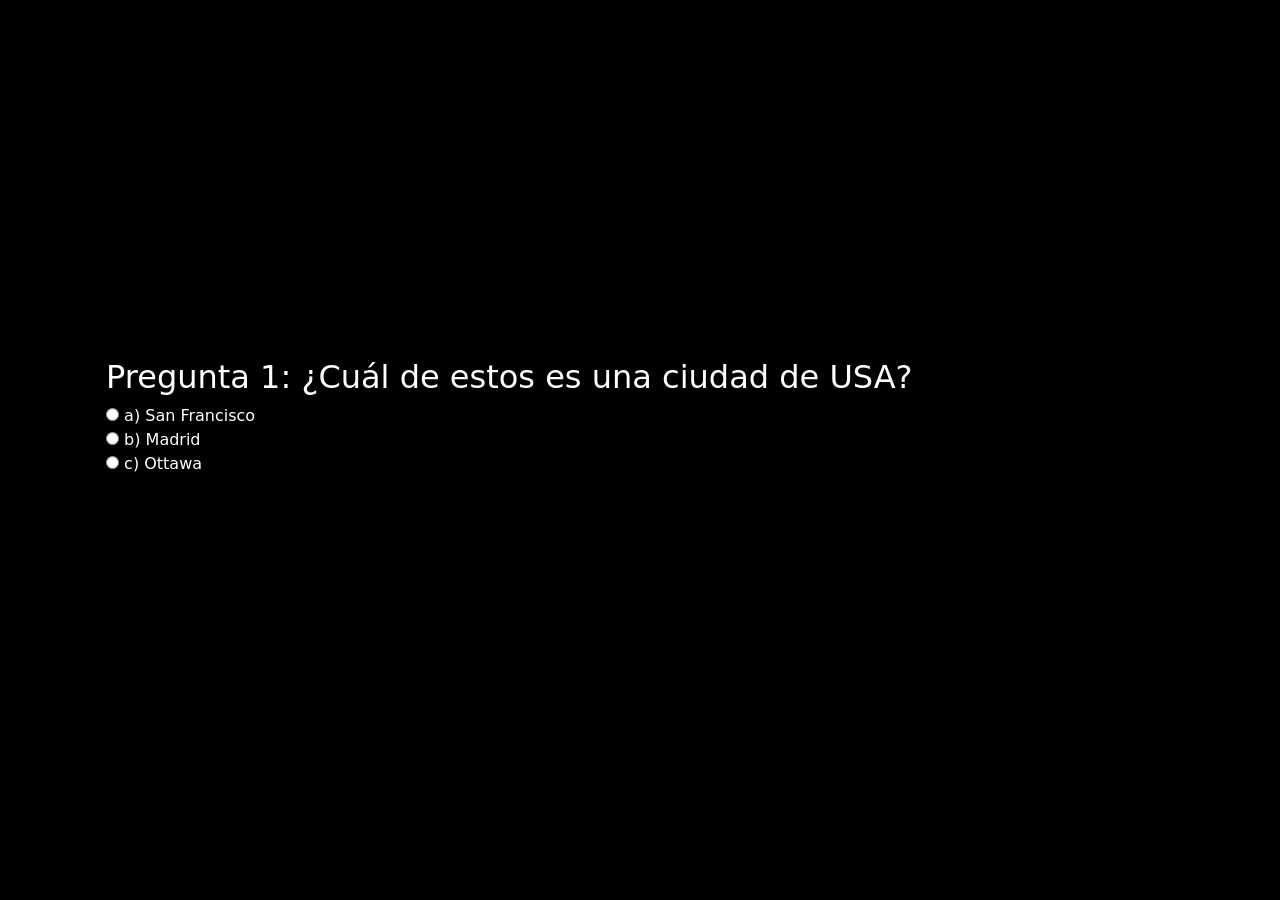
<file: Conacaf/quiz.html>
<!DOCTYPE html>
<html lang="es">
<head>
<meta charset="UTF-8">
<meta name="viewport" content="width=device-width, initial-scale=1.0">
<link href="https://cdn.jsdelivr.net/npm/bootstrap@5.3.0/dist/css/bootstrap.min.css" rel="stylesheet">
<style>
    body {
      background-color: black;
      color: white;
    }
    #quizForm {
      background-color: transparent;
    }
    h2, input, button {
      color: white;
    }
    .form-group {
      display: none;
      animation: fadeIn 1s ease forwards; /* Animación de aparición */
    }
    @keyframes fadeIn {
      from {
        opacity: 0;
        transform: translateY(10px);
      }
      to {
        opacity: 1;
        transform: translateY(0);
      }
    }
  </style>
<title>Quiz</title>
</head>
<div class="d-flex justify-content-center align-items-center vh-100">
    <div class="container">
      <form id="quizForm">
  

        <div class="prueba1 form-group form-check ">
        <h2>Pregunta 1: ¿Cuál de estos es una ciudad de USA?</h2>
        <input type="radio" name="q1" value="a"> a) San Francisco<br>
        <input type="radio" name="q1" value="b"> b) Madrid<br>
        <input type="radio" name="q1" value="c"> c) Ottawa <br>
        </div>
        <div class="prueba2 form-group form-check">
        <h2>Pregunta 2: ¿Cuál de estos es una comida de Canda?</h2>
        <input type="radio" name="q2" value="a"> a) Posole<br>
        <input type="radio" name="q2" value="b"> b) Hot Dog<br>
        <input type="radio" name="q2" value="c"> c) Maple Syrup<br>
        </div>
        <div class="prueba3 form-group form-check">
            <h2>Pregunta 3: ¿Cual es la moneda de Mexico?</h2>
            <input type="radio" name="q3" value="a"> a) Real<br>
            <input type="radio" name="q3" value="b"> b) Peso<br>
            <input type="radio" name="q3" value="c"> c) Euro<br>
        </div>
        <div class="prueba4 form-group form-check">
            <h2>Pregunta 4: ¿Cuantas provincias(estados) tiene USA?</h2>
            <input type="radio" name="q4" value="a"> a) 50<br>
            <input type="radio" name="q4" value="b"> b) 23<br>
            <input type="radio" name="q4" value="c"> c) 51<br>
        </div>
        <div class="prueba5 form-group form-check">
            <h2>Pregunta 5: ¿Cual es la moneda de Canada?</h2>
            <input type="radio" name="q5" value="a"> a) Dolar<br>
            <input type="radio" name="q5" value="b"> b) $<br>
            <input type="radio" name="q5" value="c"> c) C$<br>
        </div>
        <div class="prueba6 form-group form-check">
            <h2>Pregunta 6: ¿A que continente pertenecen USA y Canada?</h2>
            <input type="radio" name="q6" value="a"> a) America Central<br>
            <input type="radio" name="q6" value="b"> b) America del Norte<br>
            <input type="radio" name="q6" value="c"> c) America del Sur<br>
        </div>
        <div class="prueba7 form-group form-check">
            <h2>Pregunta 7: ¿A que continente pertenece Mexico?</h2>
            <input type="radio" name="q7" value="a"> a) America del Norte<br>
            <input type="radio" name="q7" value="b"> b) America Central<br>
            <input type="radio" name="q7" value="c"> c) America del Sur<br>
        </div>
        <div class="prueba8 form-group form-check">
            <h2>Pregunta 8: ¿Cual de estos es una Provinica(estado) de Mexico?</h2>
            <input type="radio" name="q8" value="a"> a) Baja California<br>
            <input type="radio" name="q8" value="b"> b) Texas<br>
            <input type="radio" name="q8" value="c"> c) Guadalajara <br>
        </div>
        <div class="prueba9 form-group form-check">
            <h2>Pregunta 9: ¿Cual de estos es una comida de USA?</h2>
            <input type="radio" name="q9" value="a"> a) Atlantic Lobster<br>
            <input type="radio" name="q9" value="b"> b) Posole<br>
            <input type="radio" name="q9" value="c"> c)Hamburguesa<br>
        </div>
        <div class="prueba10 form-group form-check">
            <h2>Pregunta 10: ¿De que confederacion son parte los paises de USA, Canada y Mexico?</h2>
            <input type="radio" name="q10" value="a"> a) Fifa<br>
            <input type="radio" name="q10" value="b"> b) Conacaf<br>
            <input type="radio" name="q10" value="c"> c) Comebol<br>
        </div>


        <div class="EnviarResul">
            <button type="button" class="btn btn-primary mt-3" id="botonEnviar" style="display: none;" onclick="calcularResultado()">Enviar respuestas</button>
          </div>
        </form>
    
<div class="Resultado"><br><br>
    <p id="resultado"></p>
    <div id="botonesResultado" style="display: none;">
      <button type="button" class="btn btn-primary mt-3" id="repetirFormulario" onclick="repetirFormulario()">Repetir formulario</button>
      <a href="../index.html" class="btn btn-primary mt-3" id="irAPaginaPrincipal">Ir a página principal</a>

    
</div>
</div>
</div>
<script src="https://cdn.jsdelivr.net/npm/bootstrap@5.3.0/dist/js/bootstrap.bundle.min.js"></script>
<script src="https://code.jquery.com/jquery-3.6.0.min.js"></script>
<script>
$(document).ready(function() {
  $(".form-group").hide(); // Oculta todas las preguntas excepto la primera
  $(".form-group:first").show(); // Muestra la primera pregunta

  $(".form-check input").change(function() {
    var preguntaActual = $(this).closest(".form-group");
    var siguientePregunta = preguntaActual.next(".form-group");

    preguntaActual.hide(); // Oculta la pregunta actual

    if (siguientePregunta.length > 0) {
      siguientePregunta.show(); // Muestra la siguiente pregunta
    } else {
      $("#botonEnviar").show(); // Muestra el botón de enviar al final
    }
  });
});


function calcularResultado() {
  const respuestasCorrectas = {
    "q1": "a",
    "q2": "c",
    "q3": "b",
    "q4": "a",
    "q5": "c",
    "q6": "b",
    "q7": "b",
    "q8": "a",
    "q9": "c",
    "q10": "b"
  };

  const form = document.getElementById("quizForm");
  const resultados = document.getElementById("resultado");
    const botonesResultado = document.getElementById("botonesResultado");

  const respuestas = form.elements;
  let puntaje = 0;

  for (let i = 0; i < respuestas.length; i++) {
    if (respuestas[i].type === "radio" && respuestas[i].checked) {
      const pregunta = respuestas[i].name;
      if (respuestas[i].value === respuestasCorrectas[pregunta]) {
        puntaje++;
      }
    }
  }

  if (puntaje < 5) {
    resultados.textContent = `Obtuviste ${puntaje} de ${Object.keys(respuestasCorrectas).length} preguntas correctas. ¡Vamos, inténtalo de nuevo!`;
  } else if (puntaje >= 5 && puntaje <= 7) {
    resultados.textContent = `Obtuviste ${puntaje} de ${Object.keys(respuestasCorrectas).length} preguntas correctas. ¡Más suerte para la próxima!`;
  } else {
    resultados.textContent = `Obtuviste ${puntaje} de ${Object.keys(respuestasCorrectas).length} preguntas correctas. ¡Buen trabajo!`;
  }
  botonesResultado.style.display = "block";
}

function repetirFormulario() {
    location.reload(); // Recarga la página actual
  }

</script>
</body>
</html>
</file>
<file: css/mystyle.css>
/* Estilos para la imagen */
.contfifa a {
    position: relative;
    display: block;
    overflow: hidden;
}

/* Brillo inicial y zoom inicial */
.contfifa a img {
    filter: brightness(1);
    transform: scale(1);
    transition: filter 0.3s ease, transform 0.3s ease;
}


/* Brillo y zoom al pasar el mouse */
.contfifa a:hover img {
    filter: brightness(1.75);
    transform: scale(0.9); 
}

.cajfifa {
    position: relative; 
}

/* Agregar sombra en la parte inferior */
.cajfifa::after {
    content: "";
    position: absolute;
    bottom: -5px; 
    left: 0;
    width: 100%;
    height: 5px; 
    background-color: rgba(0, 0, 0, 0.3); 
    box-shadow: 0 0 10px rgba(0, 0, 0, 0.3); 
}


.caj8{
    margin-top: 9%;
}

.cajbrics{
    margin-top: 19%;

}

/*PROBANDO */

/* Estilo para ocultar el contenido */
.container .col-md-4 {
    opacity: 0;
    transform: translateX(-30px);
    transition: opacity 0.8s, transform 0.8s;
  }
  
  /* Estilo para mostrar el contenido */
  .container .col-md-4.visible {
    opacity: 1;
    transform: translateX(0);
  }



  .page-headerong {
    height: 400px;
    background: linear-gradient(rgba(0, 0, 0, 0.7), rgba(0, 0, 0, 0.7)), url(../img/ongheader.jpg);
    background-position: top;
    background-repeat: no-repeat;
    background-size: cover;
}

.page-headerfifa {
    height: 400px;
    background: linear-gradient(rgba(0, 0, 0, 0.7), rgba(0, 0, 0, 0.7)), url(../img/fifaheader.jpg);
    background-position: top;
    background-repeat: no-repeat;
    background-size: cover;
}



.page-paisheader {
    height: 400px;
    background: linear-gradient(rgba(0, 0, 0, 0.7), rgba(0, 0, 0, 0.7)), url(../img/paisheader.jpeg);
    background-position: top;
    background-repeat: no-repeat;
    background-size: cover;
}

.page-continenteheader {
    height: 400px;
    background: linear-gradient(rgba(0, 0, 0, 0.7), rgba(0, 0, 0, 0.7)), url(../img/continenteheader.jpg);
    background-position: top;
    background-repeat: no-repeat;
    background-size: cover;
}
</file>
<file: css/paisestyle.css>
.container-paises {
            margin-bottom: 20px;
        }

        .select-container {
            position: relative;
            display: inline-block;
        }

        .select-icon {
            position: absolute;
            top: 50%;
            right: 10px;
            transform: translateY(-50%);
            pointer-events: none;
        }

        .select-icon::before {
            content: '\25BC';
            font-size: 12px;
        }

        .select-container .form-control {
            width: 250px;
            padding: 10px;
            font-size: 16px;
            font-weight: bold;
            border: 2px solid #3498db;
            border-radius: 5px;
            background-color: #fff;
            color: #333;
            -webkit-appearance: none;
            -moz-appearance: none;
            appearance: none;
            background-image: url('data:image/svg+xml;utf8,<svg fill="black" height="24" viewBox="0 0 24 24" width="24" xmlns="http://www.w3.org/2000/svg"><path d="M7 10l5 5 5-5z"/><path d="M0 0h24v24H0z" fill="none"/></svg>');
            background-repeat: no-repeat;
            background-position: right 10px center;
            background-size: 15px;
            transition: border-color 0.3s ease, box-shadow 0.3s ease;
        }

        .select-container .form-control:focus {
            border-color: #2980b9;
            box-shadow: 0 0 5px rgba(52, 152, 219, 0.8);
            outline: none;
        }

        #paises-container {
            display: flex;
            flex-wrap: wrap;
            justify-content: center;
            animation: fadeIn 1s ease both;
        }

        #paises-container a {
            margin: 5px;
            background-color: #e74c3c;
            color: #fff;
            border: none;
            border-radius: 5px;
            padding: 10px 20px;
            cursor: pointer;
            text-decoration: none;
            transition: background-color 0.3s ease;
            animation: fadeInUp 0.5s ease both;
        }

        #paises-container a:hover {
            background-color: #c0392b;
        }

        .select-container {
    display: flex;
    justify-content: center;
    align-items: center;
    margin-bottom: 20px;
  }

  .custom-select {
    position: relative;
    display: inline-block;
    width: 250px;
    height: 50px;
    font-size: 16px;
    font-weight: bold;
    border: 2px solid #3498db; 
    border-radius: 5px;
    background-color: #fff; 
    padding: 10px;
    cursor: pointer;
    transition: border-color 0.3s, box-shadow 0.3s;
  }

  .custom-select:focus {
    border-color: #2980b9;
    box-shadow: 0 0 5px rgba(52, 152, 219, 0.8); 
    outline: none;
  }

  .custom-select::after {
    content: '\25BC';
    font-size: 16px;
    color: #333;
    position: absolute;
    top: 50%;
    right: 10px;
    transform: translateY(-50%);
    pointer-events: none;
  }

  .custom-select select {
    width: 100%;
    height: 100%;
    font-size: 16px;
    font-weight: bold;
    border: none;
    background-color: transparent;
    -webkit-appearance: none;
    -moz-appearance: none;
    appearance: none;
  }
        
        @keyframes fadeIn {
            from {
                opacity: 0;
                transform: translateY(20px);
            }
            to {
                opacity: 1;
                transform: translateY(0);
            }
        }

        @keyframes fadeInUp {
            from {
                opacity: 0;
                transform: translateY(50px);
            }
            to {
                opacity: 1;
                transform: translateY(0);
            }
        }
</file>
<file: css/style.css>
/******* Bootstrap Theming ********/
/*!
 * Bootstrap v4.5.3 (https://getbootstrap.com/)
 * Copyright 2011-2020 The Bootstrap Authors
 * Copyright 2011-2020 Twitter, Inc.
 * Licensed under MIT (https://github.com/twbs/bootstrap/blob/main/LICENSE)
 */
:root {
  --blue: #007bff;
  --indigo: #6610f2;
  --purple: #6f42c1;
  --pink: #e83e8c;
  --red: #dc3545;
  --orange: #fd7e14;
  --yellow: #ffc107;
  --green: #28a745;
  --teal: #20c997;
  --cyan: #17a2b8;
  --white: #fff;
  --gray: #6c757d;
  --gray-dark: #343a40;
  --primary: #FDAC53;
  --secondary: #131313;
  --success: #28a745;
  --info: #17a2b8;
  --warning: #ffc107;
  --danger: #dc3545;
  --light: #f8f9fa;
  --dark: #343a40;
  --breakpoint-xs: 0;
  --breakpoint-sm: 576px;
  --breakpoint-md: 768px;
  --breakpoint-lg: 992px;
  --breakpoint-xl: 1200px;
  --font-family-sans-serif: "Raleway", sans-serif;
  --font-family-monospace: SFMono-Regular, Menlo, Monaco, Consolas, "Liberation Mono", "Courier New", monospace;
}

*,
*::before,
*::after {
  box-sizing: border-box;
}

html {
  font-family: sans-serif;
  line-height: 1.15;
  -webkit-text-size-adjust: 100%;
  -webkit-tap-highlight-color: rgba(0, 0, 0, 0);
}

article, aside, figcaption, figure, footer, header, hgroup, main, nav, section {
  display: block;
}

body {
  margin: 0;
  font-family: "Raleway", sans-serif;
  font-size: 1rem;
  font-weight: 400;
  line-height: 1.5;
  color: #4A4A4A;
  text-align: left;
  background-color: #fff;
}

[tabindex="-1"]:focus:not(:focus-visible) {
  outline: 0 !important;
}

hr {
  box-sizing: content-box;
  height: 0;
  overflow: visible;
}

h1, h2, h3, h4, h5, h6 {
  margin-top: 0;
  margin-bottom: 0.5rem;
}

p {
  margin-top: 0;
  margin-bottom: 1rem;
}

abbr[title],
abbr[data-original-title] {
  text-decoration: underline;
  text-decoration: underline dotted;
  cursor: help;
  border-bottom: 0;
  text-decoration-skip-ink: none;
}

address {
  margin-bottom: 1rem;
  font-style: normal;
  line-height: inherit;
}

ol,
ul,
dl {
  margin-top: 0;
  margin-bottom: 1rem;
}

ol ol,
ul ul,
ol ul,
ul ol {
  margin-bottom: 0;
}

dt {
  font-weight: 700;
}

dd {
  margin-bottom: .5rem;
  margin-left: 0;
}

blockquote {
  margin: 0 0 1rem;
}

b,
strong {
  font-weight: bolder;
}

small {
  font-size: 80%;
}

sub,
sup {
  position: relative;
  font-size: 75%;
  line-height: 0;
  vertical-align: baseline;
}

sub {
  bottom: -.25em;
}

sup {
  top: -.5em;
}

a {
  color: #FDAC53;
  text-decoration: none;
  background-color: transparent;
}

a:hover {
  color: #fc8807;
  text-decoration: underline;
}

a:not([href]):not([class]) {
  color: inherit;
  text-decoration: none;
}

a:not([href]):not([class]):hover {
  color: inherit;
  text-decoration: none;
}

pre,
code,
kbd,
samp {
  font-family: SFMono-Regular, Menlo, Monaco, Consolas, "Liberation Mono", "Courier New", monospace;
  font-size: 1em;
}

pre {
  margin-top: 0;
  margin-bottom: 1rem;
  overflow: auto;
  -ms-overflow-style: scrollbar;
}

figure {
  margin: 0 0 1rem;
}

img {
  vertical-align: middle;
  border-style: none;
}

svg {
  overflow: hidden;
  vertical-align: middle;
}

table {
  border-collapse: collapse;
}

caption {
  padding-top: 0.75rem;
  padding-bottom: 0.75rem;
  color: #6c757d;
  text-align: left;
  caption-side: bottom;
}

th {
  text-align: inherit;
  text-align: -webkit-match-parent;
}

label {
  display: inline-block;
  margin-bottom: 0.5rem;
}

button {
  border-radius: 0;
}

button:focus {
  outline: 1px dotted;
  outline: 5px auto -webkit-focus-ring-color;
}

input,
button,
select,
optgroup,
textarea {
  margin: 0;
  font-family: inherit;
  font-size: inherit;
  line-height: inherit;
}

button,
input {
  overflow: visible;
}

button,
select {
  text-transform: none;
}

[role="button"] {
  cursor: pointer;
}

select {
  word-wrap: normal;
}

button,
[type="button"],
[type="reset"],
[type="submit"] {
  -webkit-appearance: button;
}

button:not(:disabled),
[type="button"]:not(:disabled),
[type="reset"]:not(:disabled),
[type="submit"]:not(:disabled) {
  cursor: pointer;
}

button::-moz-focus-inner,
[type="button"]::-moz-focus-inner,
[type="reset"]::-moz-focus-inner,
[type="submit"]::-moz-focus-inner {
  padding: 0;
  border-style: none;
}

input[type="radio"],
input[type="checkbox"] {
  box-sizing: border-box;
  padding: 0;
}

textarea {
  overflow: auto;
  resize: vertical;
}

fieldset {
  min-width: 0;
  padding: 0;
  margin: 0;
  border: 0;
}

legend {
  display: block;
  width: 100%;
  max-width: 100%;
  padding: 0;
  margin-bottom: .5rem;
  font-size: 1.5rem;
  line-height: inherit;
  color: inherit;
  white-space: normal;
}

@media (max-width: 1200px) {
  legend {
    font-size: calc(1.275rem + 0.3vw) ;
  }
}

progress {
  vertical-align: baseline;
}

[type="number"]::-webkit-inner-spin-button,
[type="number"]::-webkit-outer-spin-button {
  height: auto;
}

[type="search"] {
  outline-offset: -2px;
  -webkit-appearance: none;
}

[type="search"]::-webkit-search-decoration {
  -webkit-appearance: none;
}

::-webkit-file-upload-button {
  font: inherit;
  -webkit-appearance: button;
}

output {
  display: inline-block;
}

summary {
  display: list-item;
  cursor: pointer;
}

template {
  display: none;
}

[hidden] {
  display: none !important;
}

h1, h2, h3, h4, h5, h6,
.h1, .h2, .h3, .h4, .h5, .h6 {
  margin-bottom: 0.5rem;
  font-weight: 500;
  line-height: 1.2;
  color: #131313;
}

h1, .h1 {
  font-size: 2.5rem;
}

@media (max-width: 1200px) {
  h1, .h1 {
    font-size: calc(1.375rem + 1.5vw) ;
  }
}

h2, .h2 {
  font-size: 2rem;
}

@media (max-width: 1200px) {
  h2, .h2 {
    font-size: calc(1.325rem + 0.9vw) ;
  }
}

h3, .h3 {
  font-size: 1.75rem;
}

@media (max-width: 1200px) {
  h3, .h3 {
    font-size: calc(1.3rem + 0.6vw) ;
  }
}

h4, .h4 {
  font-size: 1.5rem;
}

@media (max-width: 1200px) {
  h4, .h4 {
    font-size: calc(1.275rem + 0.3vw) ;
  }
}

h5, .h5 {
  font-size: 1.25rem;
}

h6, .h6 {
  font-size: 1rem;
}

.lead {
  font-size: 1.25rem;
  font-weight: 300;
}

.display-1 {
  font-size: 6rem;
  font-weight: 300;
  line-height: 1.2;
}

@media (max-width: 1200px) {
  .display-1 {
    font-size: calc(1.725rem + 5.7vw) ;
  }
}

.display-2 {
  font-size: 5.5rem;
  font-weight: 300;
  line-height: 1.2;
}

@media (max-width: 1200px) {
  .display-2 {
    font-size: calc(1.675rem + 5.1vw) ;
  }
}

.display-3 {
  font-size: 4.5rem;
  font-weight: 300;
  line-height: 1.2;
}

@media (max-width: 1200px) {
  .display-3 {
    font-size: calc(1.575rem + 3.9vw) ;
  }
}

.display-4 {
  font-size: 3.5rem;
  font-weight: 300;
  line-height: 1.2;
}

@media (max-width: 1200px) {
  .display-4 {
    font-size: calc(1.475rem + 2.7vw) ;
  }
}

hr {
  margin-top: 1rem;
  margin-bottom: 1rem;
  border: 0;
  border-top: 1px solid rgba(0, 0, 0, 0.1);
}

small,
.small {
  font-size: 80%;
  font-weight: 400;
}

mark,
.mark {
  padding: 0.2em;
  background-color: #fcf8e3;
}

.list-unstyled {
  padding-left: 0;
  list-style: none;
}

.list-inline {
  padding-left: 0;
  list-style: none;
}

.list-inline-item {
  display: inline-block;
}

.list-inline-item:not(:last-child) {
  margin-right: 0.5rem;
}

.initialism {
  font-size: 90%;
  text-transform: uppercase;
}

.blockquote {
  margin-bottom: 1rem;
  font-size: 1.25rem;
}

.blockquote-footer {
  display: block;
  font-size: 80%;
  color: #6c757d;
}

.blockquote-footer::before {
  content: "\2014\00A0";
}

.img-fluid {
  max-width: 100%;
  height: auto;
}

.img-thumbnail {
  padding: 0.25rem;
  background-color: #fff;
  border: 1px solid #dee2e6;
  max-width: 100%;
  height: auto;
}

.figure {
  display: inline-block;
}

.figure-img {
  margin-bottom: 0.5rem;
  line-height: 1;
}

.figure-caption {
  font-size: 90%;
  color: #6c757d;
}

code {
  font-size: 87.5%;
  color: #e83e8c;
  word-wrap: break-word;
}

a > code {
  color: inherit;
}

kbd {
  padding: 0.2rem 0.4rem;
  font-size: 87.5%;
  color: #fff;
  background-color: #212529;
}

kbd kbd {
  padding: 0;
  font-size: 100%;
  font-weight: 700;
}

pre {
  display: block;
  font-size: 87.5%;
  color: #212529;
}

pre code {
  font-size: inherit;
  color: inherit;
  word-break: normal;
}

.pre-scrollable {
  max-height: 340px;
  overflow-y: scroll;
}

.container,
.container-fluid,
.container-sm,
.container-md,
.container-lg,
.container-xl {
  width: 100%;
  padding-right: 15px;
  padding-left: 15px;
  margin-right: auto;
  margin-left: auto;
}

@media (min-width: 576px) {
  .container, .container-sm {
    max-width: 540px;
  }
}

@media (min-width: 768px) {
  .container, .container-sm, .container-md {
    max-width: 720px;
  }
}

@media (min-width: 992px) {
  .container, .container-sm, .container-md, .container-lg {
    max-width: 960px;
  }
}

@media (min-width: 1200px) {
  .container, .container-sm, .container-md, .container-lg, .container-xl {
    max-width: 1140px;
  }
}

.row {
  display: flex;
  flex-wrap: wrap;
  margin-right: -15px;
  margin-left: -15px;
}

.no-gutters {
  margin-right: 0;
  margin-left: 0;
}

.no-gutters > .col,
.no-gutters > [class*="col-"] {
  padding-right: 0;
  padding-left: 0;
}

.col-1, .col-2, .col-3, .col-4, .col-5, .col-6, .col-7, .col-8, .col-9, .col-10, .col-11, .col-12, .col,
.col-auto, .col-sm-1, .col-sm-2, .col-sm-3, .col-sm-4, .col-sm-5, .col-sm-6, .col-sm-7, .col-sm-8, .col-sm-9, .col-sm-10, .col-sm-11, .col-sm-12, .col-sm,
.col-sm-auto, .col-md-1, .col-md-2, .col-md-3, .col-md-4, .col-md-5, .col-md-6, .col-md-7, .col-md-8, .col-md-9, .col-md-10, .col-md-11, .col-md-12, .col-md,
.col-md-auto, .col-lg-1, .col-lg-2, .col-lg-3, .col-lg-4, .col-lg-5, .col-lg-6, .col-lg-7, .col-lg-8, .col-lg-9, .col-lg-10, .col-lg-11, .col-lg-12, .col-lg,
.col-lg-auto, .col-xl-1, .col-xl-2, .col-xl-3, .col-xl-4, .col-xl-5, .col-xl-6, .col-xl-7, .col-xl-8, .col-xl-9, .col-xl-10, .col-xl-11, .col-xl-12, .col-xl,
.col-xl-auto {
  position: relative;
  width: 100%;
  padding-right: 15px;
  padding-left: 15px;
}

.col {
  flex-basis: 0;
  flex-grow: 1;
  max-width: 100%;
}

.row-cols-1 > * {
  flex: 0 0 100%;
  max-width: 100%;
}

.row-cols-2 > * {
  flex: 0 0 50%;
  max-width: 50%;
}

.row-cols-3 > * {
  flex: 0 0 33.33333%;
  max-width: 33.33333%;
}

.row-cols-4 > * {
  flex: 0 0 25%;
  max-width: 25%;
}

.row-cols-5 > * {
  flex: 0 0 20%;
  max-width: 20%;
}

.row-cols-6 > * {
  flex: 0 0 16.66667%;
  max-width: 16.66667%;
}

.col-auto {
  flex: 0 0 auto;
  width: auto;
  max-width: 100%;
}

.col-1 {
  flex: 0 0 8.33333%;
  max-width: 8.33333%;
}

.col-2 {
  flex: 0 0 16.66667%;
  max-width: 16.66667%;
}

.col-3 {
  flex: 0 0 25%;
  max-width: 25%;
}

.col-4 {
  flex: 0 0 33.33333%;
  max-width: 33.33333%;
}

.col-5 {
  flex: 0 0 41.66667%;
  max-width: 41.66667%;
}

.col-6 {
  flex: 0 0 50%;
  max-width: 50%;
}

.col-7 {
  flex: 0 0 58.33333%;
  max-width: 58.33333%;
}

.col-8 {
  flex: 0 0 66.66667%;
  max-width: 66.66667%;
}

.col-9 {
  flex: 0 0 75%;
  max-width: 75%;
}

.col-10 {
  flex: 0 0 83.33333%;
  max-width: 83.33333%;
}

.col-11 {
  flex: 0 0 91.66667%;
  max-width: 91.66667%;
}

.col-12 {
  flex: 0 0 100%;
  max-width: 100%;
}

.order-first {
  order: -1;
}

.order-last {
  order: 13;
}

.order-0 {
  order: 0;
}

.order-1 {
  order: 1;
}

.order-2 {
  order: 2;
}

.order-3 {
  order: 3;
}

.order-4 {
  order: 4;
}

.order-5 {
  order: 5;
}

.order-6 {
  order: 6;
}

.order-7 {
  order: 7;
}

.order-8 {
  order: 8;
}

.order-9 {
  order: 9;
}

.order-10 {
  order: 10;
}

.order-11 {
  order: 11;
}

.order-12 {
  order: 12;
}

.offset-1 {
  margin-left: 8.33333%;
}

.offset-2 {
  margin-left: 16.66667%;
}

.offset-3 {
  margin-left: 25%;
}

.offset-4 {
  margin-left: 33.33333%;
}

.offset-5 {
  margin-left: 41.66667%;
}

.offset-6 {
  margin-left: 50%;
}

.offset-7 {
  margin-left: 58.33333%;
}

.offset-8 {
  margin-left: 66.66667%;
}

.offset-9 {
  margin-left: 75%;
}

.offset-10 {
  margin-left: 83.33333%;
}

.offset-11 {
  margin-left: 91.66667%;
}

@media (min-width: 576px) {
  .col-sm {
    flex-basis: 0;
    flex-grow: 1;
    max-width: 100%;
  }
  .row-cols-sm-1 > * {
    flex: 0 0 100%;
    max-width: 100%;
  }
  .row-cols-sm-2 > * {
    flex: 0 0 50%;
    max-width: 50%;
  }
  .row-cols-sm-3 > * {
    flex: 0 0 33.33333%;
    max-width: 33.33333%;
  }
  .row-cols-sm-4 > * {
    flex: 0 0 25%;
    max-width: 25%;
  }
  .row-cols-sm-5 > * {
    flex: 0 0 20%;
    max-width: 20%;
  }
  .row-cols-sm-6 > * {
    flex: 0 0 16.66667%;
    max-width: 16.66667%;
  }
  .col-sm-auto {
    flex: 0 0 auto;
    width: auto;
    max-width: 100%;
  }
  .col-sm-1 {
    flex: 0 0 8.33333%;
    max-width: 8.33333%;
  }
  .col-sm-2 {
    flex: 0 0 16.66667%;
    max-width: 16.66667%;
  }
  .col-sm-3 {
    flex: 0 0 25%;
    max-width: 25%;
  }
  .col-sm-4 {
    flex: 0 0 33.33333%;
    max-width: 33.33333%;
  }
  .col-sm-5 {
    flex: 0 0 41.66667%;
    max-width: 41.66667%;
  }
  .col-sm-6 {
    flex: 0 0 50%;
    max-width: 50%;
  }
  .col-sm-7 {
    flex: 0 0 58.33333%;
    max-width: 58.33333%;
  }
  .col-sm-8 {
    flex: 0 0 66.66667%;
    max-width: 66.66667%;
  }
  .col-sm-9 {
    flex: 0 0 75%;
    max-width: 75%;
  }
  .col-sm-10 {
    flex: 0 0 83.33333%;
    max-width: 83.33333%;
  }
  .col-sm-11 {
    flex: 0 0 91.66667%;
    max-width: 91.66667%;
  }
  .col-sm-12 {
    flex: 0 0 100%;
    max-width: 100%;
  }
  .order-sm-first {
    order: -1;
  }
  .order-sm-last {
    order: 13;
  }
  .order-sm-0 {
    order: 0;
  }
  .order-sm-1 {
    order: 1;
  }
  .order-sm-2 {
    order: 2;
  }
  .order-sm-3 {
    order: 3;
  }
  .order-sm-4 {
    order: 4;
  }
  .order-sm-5 {
    order: 5;
  }
  .order-sm-6 {
    order: 6;
  }
  .order-sm-7 {
    order: 7;
  }
  .order-sm-8 {
    order: 8;
  }
  .order-sm-9 {
    order: 9;
  }
  .order-sm-10 {
    order: 10;
  }
  .order-sm-11 {
    order: 11;
  }
  .order-sm-12 {
    order: 12;
  }
  .offset-sm-0 {
    margin-left: 0;
  }
  .offset-sm-1 {
    margin-left: 8.33333%;
  }
  .offset-sm-2 {
    margin-left: 16.66667%;
  }
  .offset-sm-3 {
    margin-left: 25%;
  }
  .offset-sm-4 {
    margin-left: 33.33333%;
  }
  .offset-sm-5 {
    margin-left: 41.66667%;
  }
  .offset-sm-6 {
    margin-left: 50%;
  }
  .offset-sm-7 {
    margin-left: 58.33333%;
  }
  .offset-sm-8 {
    margin-left: 66.66667%;
  }
  .offset-sm-9 {
    margin-left: 75%;
  }
  .offset-sm-10 {
    margin-left: 83.33333%;
  }
  .offset-sm-11 {
    margin-left: 91.66667%;
  }
}

@media (min-width: 768px) {
  .col-md {
    flex-basis: 0;
    flex-grow: 1;
    max-width: 100%;
  }
  .row-cols-md-1 > * {
    flex: 0 0 100%;
    max-width: 100%;
  }
  .row-cols-md-2 > * {
    flex: 0 0 50%;
    max-width: 50%;
  }
  .row-cols-md-3 > * {
    flex: 0 0 33.33333%;
    max-width: 33.33333%;
  }
  .row-cols-md-4 > * {
    flex: 0 0 25%;
    max-width: 25%;
  }
  .row-cols-md-5 > * {
    flex: 0 0 20%;
    max-width: 20%;
  }
  .row-cols-md-6 > * {
    flex: 0 0 16.66667%;
    max-width: 16.66667%;
  }
  .col-md-auto {
    flex: 0 0 auto;
    width: auto;
    max-width: 100%;
  }
  .col-md-1 {
    flex: 0 0 8.33333%;
    max-width: 8.33333%;
  }
  .col-md-2 {
    flex: 0 0 16.66667%;
    max-width: 16.66667%;
  }
  .col-md-3 {
    flex: 0 0 25%;
    max-width: 25%;
  }
  .col-md-4 {
    flex: 0 0 33.33333%;
    max-width: 33.33333%;
  }
  .col-md-5 {
    flex: 0 0 41.66667%;
    max-width: 41.66667%;
  }
  .col-md-6 {
    flex: 0 0 50%;
    max-width: 50%;
  }
  .col-md-7 {
    flex: 0 0 58.33333%;
    max-width: 58.33333%;
  }
  .col-md-8 {
    flex: 0 0 66.66667%;
    max-width: 66.66667%;
  }
  .col-md-9 {
    flex: 0 0 75%;
    max-width: 75%;
  }
  .col-md-10 {
    flex: 0 0 83.33333%;
    max-width: 83.33333%;
  }
  .col-md-11 {
    flex: 0 0 91.66667%;
    max-width: 91.66667%;
  }
  .col-md-12 {
    flex: 0 0 100%;
    max-width: 100%;
  }
  .order-md-first {
    order: -1;
  }
  .order-md-last {
    order: 13;
  }
  .order-md-0 {
    order: 0;
  }
  .order-md-1 {
    order: 1;
  }
  .order-md-2 {
    order: 2;
  }
  .order-md-3 {
    order: 3;
  }
  .order-md-4 {
    order: 4;
  }
  .order-md-5 {
    order: 5;
  }
  .order-md-6 {
    order: 6;
  }
  .order-md-7 {
    order: 7;
  }
  .order-md-8 {
    order: 8;
  }
  .order-md-9 {
    order: 9;
  }
  .order-md-10 {
    order: 10;
  }
  .order-md-11 {
    order: 11;
  }
  .order-md-12 {
    order: 12;
  }
  .offset-md-0 {
    margin-left: 0;
  }
  .offset-md-1 {
    margin-left: 8.33333%;
  }
  .offset-md-2 {
    margin-left: 16.66667%;
  }
  .offset-md-3 {
    margin-left: 25%;
  }
  .offset-md-4 {
    margin-left: 33.33333%;
  }
  .offset-md-5 {
    margin-left: 41.66667%;
  }
  .offset-md-6 {
    margin-left: 50%;
  }
  .offset-md-7 {
    margin-left: 58.33333%;
  }
  .offset-md-8 {
    margin-left: 66.66667%;
  }
  .offset-md-9 {
    margin-left: 75%;
  }
  .offset-md-10 {
    margin-left: 83.33333%;
  }
  .offset-md-11 {
    margin-left: 91.66667%;
  }
}

@media (min-width: 992px) {
  .col-lg {
    flex-basis: 0;
    flex-grow: 1;
    max-width: 100%;
  }
  .row-cols-lg-1 > * {
    flex: 0 0 100%;
    max-width: 100%;
  }
  .row-cols-lg-2 > * {
    flex: 0 0 50%;
    max-width: 50%;
  }
  .row-cols-lg-3 > * {
    flex: 0 0 33.33333%;
    max-width: 33.33333%;
  }
  .row-cols-lg-4 > * {
    flex: 0 0 25%;
    max-width: 25%;
  }
  .row-cols-lg-5 > * {
    flex: 0 0 20%;
    max-width: 20%;
  }
  .row-cols-lg-6 > * {
    flex: 0 0 16.66667%;
    max-width: 16.66667%;
  }
  .col-lg-auto {
    flex: 0 0 auto;
    width: auto;
    max-width: 100%;
  }
  .col-lg-1 {
    flex: 0 0 8.33333%;
    max-width: 8.33333%;
  }
  .col-lg-2 {
    flex: 0 0 16.66667%;
    max-width: 16.66667%;
  }
  .col-lg-3 {
    flex: 0 0 25%;
    max-width: 25%;
  }
  .col-lg-4 {
    flex: 0 0 33.33333%;
    max-width: 33.33333%;
  }
  .col-lg-5 {
    flex: 0 0 41.66667%;
    max-width: 41.66667%;
  }
  .col-lg-6 {
    flex: 0 0 50%;
    max-width: 50%;
  }
  .col-lg-7 {
    flex: 0 0 58.33333%;
    max-width: 58.33333%;
  }
  .col-lg-8 {
    flex: 0 0 66.66667%;
    max-width: 66.66667%;
  }
  .col-lg-9 {
    flex: 0 0 75%;
    max-width: 75%;
  }
  .col-lg-10 {
    flex: 0 0 83.33333%;
    max-width: 83.33333%;
  }
  .col-lg-11 {
    flex: 0 0 91.66667%;
    max-width: 91.66667%;
  }
  .col-lg-12 {
    flex: 0 0 100%;
    max-width: 100%;
  }
  .order-lg-first {
    order: -1;
  }
  .order-lg-last {
    order: 13;
  }
  .order-lg-0 {
    order: 0;
  }
  .order-lg-1 {
    order: 1;
  }
  .order-lg-2 {
    order: 2;
  }
  .order-lg-3 {
    order: 3;
  }
  .order-lg-4 {
    order: 4;
  }
  .order-lg-5 {
    order: 5;
  }
  .order-lg-6 {
    order: 6;
  }
  .order-lg-7 {
    order: 7;
  }
  .order-lg-8 {
    order: 8;
  }
  .order-lg-9 {
    order: 9;
  }
  .order-lg-10 {
    order: 10;
  }
  .order-lg-11 {
    order: 11;
  }
  .order-lg-12 {
    order: 12;
  }
  .offset-lg-0 {
    margin-left: 0;
  }
  .offset-lg-1 {
    margin-left: 8.33333%;
  }
  .offset-lg-2 {
    margin-left: 16.66667%;
  }
  .offset-lg-3 {
    margin-left: 25%;
  }
  .offset-lg-4 {
    margin-left: 33.33333%;
  }
  .offset-lg-5 {
    margin-left: 41.66667%;
  }
  .offset-lg-6 {
    margin-left: 50%;
  }
  .offset-lg-7 {
    margin-left: 58.33333%;
  }
  .offset-lg-8 {
    margin-left: 66.66667%;
  }
  .offset-lg-9 {
    margin-left: 75%;
  }
  .offset-lg-10 {
    margin-left: 83.33333%;
  }
  .offset-lg-11 {
    margin-left: 91.66667%;
  }
}

@media (min-width: 1200px) {
  .col-xl {
    flex-basis: 0;
    flex-grow: 1;
    max-width: 100%;
  }
  .row-cols-xl-1 > * {
    flex: 0 0 100%;
    max-width: 100%;
  }
  .row-cols-xl-2 > * {
    flex: 0 0 50%;
    max-width: 50%;
  }
  .row-cols-xl-3 > * {
    flex: 0 0 33.33333%;
    max-width: 33.33333%;
  }
  .row-cols-xl-4 > * {
    flex: 0 0 25%;
    max-width: 25%;
  }
  .row-cols-xl-5 > * {
    flex: 0 0 20%;
    max-width: 20%;
  }
  .row-cols-xl-6 > * {
    flex: 0 0 16.66667%;
    max-width: 16.66667%;
  }
  .col-xl-auto {
    flex: 0 0 auto;
    width: auto;
    max-width: 100%;
  }
  .col-xl-1 {
    flex: 0 0 8.33333%;
    max-width: 8.33333%;
  }
  .col-xl-2 {
    flex: 0 0 16.66667%;
    max-width: 16.66667%;
  }
  .col-xl-3 {
    flex: 0 0 25%;
    max-width: 25%;
  }
  .col-xl-4 {
    flex: 0 0 33.33333%;
    max-width: 33.33333%;
  }
  .col-xl-5 {
    flex: 0 0 41.66667%;
    max-width: 41.66667%;
  }
  .col-xl-6 {
    flex: 0 0 50%;
    max-width: 50%;
  }
  .col-xl-7 {
    flex: 0 0 58.33333%;
    max-width: 58.33333%;
  }
  .col-xl-8 {
    flex: 0 0 66.66667%;
    max-width: 66.66667%;
  }
  .col-xl-9 {
    flex: 0 0 75%;
    max-width: 75%;
  }
  .col-xl-10 {
    flex: 0 0 83.33333%;
    max-width: 83.33333%;
  }
  .col-xl-11 {
    flex: 0 0 91.66667%;
    max-width: 91.66667%;
  }
  .col-xl-12 {
    flex: 0 0 100%;
    max-width: 100%;
  }
  .order-xl-first {
    order: -1;
  }
  .order-xl-last {
    order: 13;
  }
  .order-xl-0 {
    order: 0;
  }
  .order-xl-1 {
    order: 1;
  }
  .order-xl-2 {
    order: 2;
  }
  .order-xl-3 {
    order: 3;
  }
  .order-xl-4 {
    order: 4;
  }
  .order-xl-5 {
    order: 5;
  }
  .order-xl-6 {
    order: 6;
  }
  .order-xl-7 {
    order: 7;
  }
  .order-xl-8 {
    order: 8;
  }
  .order-xl-9 {
    order: 9;
  }
  .order-xl-10 {
    order: 10;
  }
  .order-xl-11 {
    order: 11;
  }
  .order-xl-12 {
    order: 12;
  }
  .offset-xl-0 {
    margin-left: 0;
  }
  .offset-xl-1 {
    margin-left: 8.33333%;
  }
  .offset-xl-2 {
    margin-left: 16.66667%;
  }
  .offset-xl-3 {
    margin-left: 25%;
  }
  .offset-xl-4 {
    margin-left: 33.33333%;
  }
  .offset-xl-5 {
    margin-left: 41.66667%;
  }
  .offset-xl-6 {
    margin-left: 50%;
  }
  .offset-xl-7 {
    margin-left: 58.33333%;
  }
  .offset-xl-8 {
    margin-left: 66.66667%;
  }
  .offset-xl-9 {
    margin-left: 75%;
  }
  .offset-xl-10 {
    margin-left: 83.33333%;
  }
  .offset-xl-11 {
    margin-left: 91.66667%;
  }
}

.table {
  width: 100%;
  margin-bottom: 1rem;
  color: #4A4A4A;
}

.table th,
.table td {
  padding: 0.75rem;
  vertical-align: top;
  border-top: 1px solid #dee2e6;
}

.table thead th {
  vertical-align: bottom;
  border-bottom: 2px solid #dee2e6;
}

.table tbody + tbody {
  border-top: 2px solid #dee2e6;
}

.table-sm th,
.table-sm td {
  padding: 0.3rem;
}

.table-bordered {
  border: 1px solid #dee2e6;
}

.table-bordered th,
.table-bordered td {
  border: 1px solid #dee2e6;
}

.table-bordered thead th,
.table-bordered thead td {
  border-bottom-width: 2px;
}

.table-borderless th,
.table-borderless td,
.table-borderless thead th,
.table-borderless tbody + tbody {
  border: 0;
}

.table-striped tbody tr:nth-of-type(odd) {
  background-color: rgba(0, 0, 0, 0.05);
}

.table-hover tbody tr:hover {
  color: #4A4A4A;
  background-color: rgba(0, 0, 0, 0.075);
}

.table-primary,
.table-primary > th,
.table-primary > td {
  background-color: #fee8cf;
}

.table-primary th,
.table-primary td,
.table-primary thead th,
.table-primary tbody + tbody {
  border-color: #fed4a6;
}

.table-hover .table-primary:hover {
  background-color: #fddcb6;
}

.table-hover .table-primary:hover > td,
.table-hover .table-primary:hover > th {
  background-color: #fddcb6;
}

.table-secondary,
.table-secondary > th,
.table-secondary > td {
  background-color: #bdbdbd;
}

.table-secondary th,
.table-secondary td,
.table-secondary thead th,
.table-secondary tbody + tbody {
  border-color: #848484;
}

.table-hover .table-secondary:hover {
  background-color: #b0b0b0;
}

.table-hover .table-secondary:hover > td,
.table-hover .table-secondary:hover > th {
  background-color: #b0b0b0;
}

.table-success,
.table-success > th,
.table-success > td {
  background-color: #c3e6cb;
}

.table-success th,
.table-success td,
.table-success thead th,
.table-success tbody + tbody {
  border-color: #8fd19e;
}

.table-hover .table-success:hover {
  background-color: #b1dfbb;
}

.table-hover .table-success:hover > td,
.table-hover .table-success:hover > th {
  background-color: #b1dfbb;
}

.table-info,
.table-info > th,
.table-info > td {
  background-color: #bee5eb;
}

.table-info th,
.table-info td,
.table-info thead th,
.table-info tbody + tbody {
  border-color: #86cfda;
}

.table-hover .table-info:hover {
  background-color: #abdde5;
}

.table-hover .table-info:hover > td,
.table-hover .table-info:hover > th {
  background-color: #abdde5;
}

.table-warning,
.table-warning > th,
.table-warning > td {
  background-color: #ffeeba;
}

.table-warning th,
.table-warning td,
.table-warning thead th,
.table-warning tbody + tbody {
  border-color: #ffdf7e;
}

.table-hover .table-warning:hover {
  background-color: #ffe8a1;
}

.table-hover .table-warning:hover > td,
.table-hover .table-warning:hover > th {
  background-color: #ffe8a1;
}

.table-danger,
.table-danger > th,
.table-danger > td {
  background-color: #f5c6cb;
}

.table-danger th,
.table-danger td,
.table-danger thead th,
.table-danger tbody + tbody {
  border-color: #ed969e;
}

.table-hover .table-danger:hover {
  background-color: #f1b0b7;
}

.table-hover .table-danger:hover > td,
.table-hover .table-danger:hover > th {
  background-color: #f1b0b7;
}

.table-light,
.table-light > th,
.table-light > td {
  background-color: #fdfdfe;
}

.table-light th,
.table-light td,
.table-light thead th,
.table-light tbody + tbody {
  border-color: #fbfcfc;
}

.table-hover .table-light:hover {
  background-color: #ececf6;
}

.table-hover .table-light:hover > td,
.table-hover .table-light:hover > th {
  background-color: #ececf6;
}

.table-dark,
.table-dark > th,
.table-dark > td {
  background-color: #c6c8ca;
}

.table-dark th,
.table-dark td,
.table-dark thead th,
.table-dark tbody + tbody {
  border-color: #95999c;
}

.table-hover .table-dark:hover {
  background-color: #b9bbbe;
}

.table-hover .table-dark:hover > td,
.table-hover .table-dark:hover > th {
  background-color: #b9bbbe;
}

.table-active,
.table-active > th,
.table-active > td {
  background-color: rgba(0, 0, 0, 0.075);
}

.table-hover .table-active:hover {
  background-color: rgba(0, 0, 0, 0.075);
}

.table-hover .table-active:hover > td,
.table-hover .table-active:hover > th {
  background-color: rgba(0, 0, 0, 0.075);
}

.table .thead-dark th {
  color: #fff;
  background-color: #343a40;
  border-color: #454d55;
}

.table .thead-light th {
  color: #495057;
  background-color: #e9ecef;
  border-color: #dee2e6;
}

.table-dark {
  color: #fff;
  background-color: #343a40;
}

.table-dark th,
.table-dark td,
.table-dark thead th {
  border-color: #454d55;
}

.table-dark.table-bordered {
  border: 0;
}

.table-dark.table-striped tbody tr:nth-of-type(odd) {
  background-color: rgba(255, 255, 255, 0.05);
}

.table-dark.table-hover tbody tr:hover {
  color: #fff;
  background-color: rgba(255, 255, 255, 0.075);
}

@media (max-width: 575.98px) {
  .table-responsive-sm {
    display: block;
    width: 100%;
    overflow-x: auto;
    -webkit-overflow-scrolling: touch;
  }
  .table-responsive-sm > .table-bordered {
    border: 0;
  }
}

@media (max-width: 767.98px) {
  .table-responsive-md {
    display: block;
    width: 100%;
    overflow-x: auto;
    -webkit-overflow-scrolling: touch;
  }
  .table-responsive-md > .table-bordered {
    border: 0;
  }
}

@media (max-width: 991.98px) {
  .table-responsive-lg {
    display: block;
    width: 100%;
    overflow-x: auto;
    -webkit-overflow-scrolling: touch;
  }
  .table-responsive-lg > .table-bordered {
    border: 0;
  }
}

@media (max-width: 1199.98px) {
  .table-responsive-xl {
    display: block;
    width: 100%;
    overflow-x: auto;
    -webkit-overflow-scrolling: touch;
  }
  .table-responsive-xl > .table-bordered {
    border: 0;
  }
}

.table-responsive {
  display: block;
  width: 100%;
  overflow-x: auto;
  -webkit-overflow-scrolling: touch;
}

.table-responsive > .table-bordered {
  border: 0;
}

.form-control {
  display: block;
  width: 100%;
  height: calc(1.5em + 0.75rem + 2px);
  padding: 0.375rem 0.75rem;
  font-size: 1rem;
  font-weight: 400;
  line-height: 1.5;
  color: #495057;
  background-color: #fff;
  background-clip: padding-box;
  border: 1px solid #ced4da;
  border-radius: 0;
  transition: border-color 0.15s ease-in-out, box-shadow 0.15s ease-in-out;
}

@media (prefers-reduced-motion: reduce) {
  .form-control {
    transition: none;
  }
}

.form-control::-ms-expand {
  background-color: transparent;
  border: 0;
}

.form-control:-moz-focusring {
  color: transparent;
  text-shadow: 0 0 0 #495057;
}

.form-control:focus {
  color: #495057;
  background-color: #fff;
  border-color: #fee9d1;
  outline: 0;
  box-shadow: 0 0 0 0.2rem rgba(253, 172, 83, 0.25);
}

.form-control::placeholder {
  color: #6c757d;
  opacity: 1;
}

.form-control:disabled, .form-control[readonly] {
  background-color: #e9ecef;
  opacity: 1;
}

input[type="date"].form-control,
input[type="time"].form-control,
input[type="datetime-local"].form-control,
input[type="month"].form-control {
  appearance: none;
}

select.form-control:focus::-ms-value {
  color: #495057;
  background-color: #fff;
}

.form-control-file,
.form-control-range {
  display: block;
  width: 100%;
}

.col-form-label {
  padding-top: calc(0.375rem + 1px);
  padding-bottom: calc(0.375rem + 1px);
  margin-bottom: 0;
  font-size: inherit;
  line-height: 1.5;
}

.col-form-label-lg {
  padding-top: calc(0.5rem + 1px);
  padding-bottom: calc(0.5rem + 1px);
  font-size: 1.25rem;
  line-height: 1.5;
}

.col-form-label-sm {
  padding-top: calc(0.25rem + 1px);
  padding-bottom: calc(0.25rem + 1px);
  font-size: 0.875rem;
  line-height: 1.5;
}

.form-control-plaintext {
  display: block;
  width: 100%;
  padding: 0.375rem 0;
  margin-bottom: 0;
  font-size: 1rem;
  line-height: 1.5;
  color: #4A4A4A;
  background-color: transparent;
  border: solid transparent;
  border-width: 1px 0;
}

.form-control-plaintext.form-control-sm, .form-control-plaintext.form-control-lg {
  padding-right: 0;
  padding-left: 0;
}

.form-control-sm {
  height: calc(1.5em + 0.5rem + 2px);
  padding: 0.25rem 0.5rem;
  font-size: 0.875rem;
  line-height: 1.5;
}

.form-control-lg {
  height: calc(1.5em + 1rem + 2px);
  padding: 0.5rem 1rem;
  font-size: 1.25rem;
  line-height: 1.5;
}

select.form-control[size], select.form-control[multiple] {
  height: auto;
}

textarea.form-control {
  height: auto;
}

.form-group {
  margin-bottom: 1rem;
}

.form-text {
  display: block;
  margin-top: 0.25rem;
}

.form-row {
  display: flex;
  flex-wrap: wrap;
  margin-right: -5px;
  margin-left: -5px;
}

.form-row > .col,
.form-row > [class*="col-"] {
  padding-right: 5px;
  padding-left: 5px;
}

.form-check {
  position: relative;
  display: block;
  padding-left: 1.25rem;
}

.form-check-input {
  position: absolute;
  margin-top: 0.3rem;
  margin-left: -1.25rem;
}

.form-check-input[disabled] ~ .form-check-label,
.form-check-input:disabled ~ .form-check-label {
  color: #6c757d;
}

.form-check-label {
  margin-bottom: 0;
}

.form-check-inline {
  display: inline-flex;
  align-items: center;
  padding-left: 0;
  margin-right: 0.75rem;
}

.form-check-inline .form-check-input {
  position: static;
  margin-top: 0;
  margin-right: 0.3125rem;
  margin-left: 0;
}

.valid-feedback {
  display: none;
  width: 100%;
  margin-top: 0.25rem;
  font-size: 80%;
  color: #28a745;
}

.valid-tooltip {
  position: absolute;
  top: 100%;
  left: 0;
  z-index: 5;
  display: none;
  max-width: 100%;
  padding: 0.25rem 0.5rem;
  margin-top: .1rem;
  font-size: 0.875rem;
  line-height: 1.5;
  color: #fff;
  background-color: rgba(40, 167, 69, 0.9);
}

.was-validated :valid ~ .valid-feedback,
.was-validated :valid ~ .valid-tooltip,
.is-valid ~ .valid-feedback,
.is-valid ~ .valid-tooltip {
  display: block;
}

.was-validated .form-control:valid, .form-control.is-valid {
  border-color: #28a745;
  padding-right: calc(1.5em + 0.75rem);
  background-image: url("data:image/svg+xml,%3csvg xmlns='http://www.w3.org/2000/svg' width='8' height='8' viewBox='0 0 8 8'%3e%3cpath fill='%2328a745' d='M2.3 6.73L.6 4.53c-.4-1.04.46-1.4 1.1-.8l1.1 1.4 3.4-3.8c.6-.63 1.6-.27 1.2.7l-4 4.6c-.43.5-.8.4-1.1.1z'/%3e%3c/svg%3e");
  background-repeat: no-repeat;
  background-position: right calc(0.375em + 0.1875rem) center;
  background-size: calc(0.75em + 0.375rem) calc(0.75em + 0.375rem);
}

.was-validated .form-control:valid:focus, .form-control.is-valid:focus {
  border-color: #28a745;
  box-shadow: 0 0 0 0.2rem rgba(40, 167, 69, 0.25);
}

.was-validated textarea.form-control:valid, textarea.form-control.is-valid {
  padding-right: calc(1.5em + 0.75rem);
  background-position: top calc(0.375em + 0.1875rem) right calc(0.375em + 0.1875rem);
}

.was-validated .custom-select:valid, .custom-select.is-valid {
  border-color: #28a745;
  padding-right: calc(0.75em + 2.3125rem);
  background: url("data:image/svg+xml,%3csvg xmlns='http://www.w3.org/2000/svg' width='4' height='5' viewBox='0 0 4 5'%3e%3cpath fill='%23343a40' d='M2 0L0 2h4zm0 5L0 3h4z'/%3e%3c/svg%3e") no-repeat right 0.75rem center/8px 10px, url("data:image/svg+xml,%3csvg xmlns='http://www.w3.org/2000/svg' width='8' height='8' viewBox='0 0 8 8'%3e%3cpath fill='%2328a745' d='M2.3 6.73L.6 4.53c-.4-1.04.46-1.4 1.1-.8l1.1 1.4 3.4-3.8c.6-.63 1.6-.27 1.2.7l-4 4.6c-.43.5-.8.4-1.1.1z'/%3e%3c/svg%3e") #fff no-repeat center right 1.75rem/calc(0.75em + 0.375rem) calc(0.75em + 0.375rem);
}

.was-validated .custom-select:valid:focus, .custom-select.is-valid:focus {
  border-color: #28a745;
  box-shadow: 0 0 0 0.2rem rgba(40, 167, 69, 0.25);
}

.was-validated .form-check-input:valid ~ .form-check-label, .form-check-input.is-valid ~ .form-check-label {
  color: #28a745;
}

.was-validated .form-check-input:valid ~ .valid-feedback,
.was-validated .form-check-input:valid ~ .valid-tooltip, .form-check-input.is-valid ~ .valid-feedback,
.form-check-input.is-valid ~ .valid-tooltip {
  display: block;
}

.was-validated .custom-control-input:valid ~ .custom-control-label, .custom-control-input.is-valid ~ .custom-control-label {
  color: #28a745;
}

.was-validated .custom-control-input:valid ~ .custom-control-label::before, .custom-control-input.is-valid ~ .custom-control-label::before {
  border-color: #28a745;
}

.was-validated .custom-control-input:valid:checked ~ .custom-control-label::before, .custom-control-input.is-valid:checked ~ .custom-control-label::before {
  border-color: #34ce57;
  background-color: #34ce57;
}

.was-validated .custom-control-input:valid:focus ~ .custom-control-label::before, .custom-control-input.is-valid:focus ~ .custom-control-label::before {
  box-shadow: 0 0 0 0.2rem rgba(40, 167, 69, 0.25);
}

.was-validated .custom-control-input:valid:focus:not(:checked) ~ .custom-control-label::before, .custom-control-input.is-valid:focus:not(:checked) ~ .custom-control-label::before {
  border-color: #28a745;
}

.was-validated .custom-file-input:valid ~ .custom-file-label, .custom-file-input.is-valid ~ .custom-file-label {
  border-color: #28a745;
}

.was-validated .custom-file-input:valid:focus ~ .custom-file-label, .custom-file-input.is-valid:focus ~ .custom-file-label {
  border-color: #28a745;
  box-shadow: 0 0 0 0.2rem rgba(40, 167, 69, 0.25);
}

.invalid-feedback {
  display: none;
  width: 100%;
  margin-top: 0.25rem;
  font-size: 80%;
  color: #dc3545;
}

.invalid-tooltip {
  position: absolute;
  top: 100%;
  left: 0;
  z-index: 5;
  display: none;
  max-width: 100%;
  padding: 0.25rem 0.5rem;
  margin-top: .1rem;
  font-size: 0.875rem;
  line-height: 1.5;
  color: #fff;
  background-color: rgba(220, 53, 69, 0.9);
}

.was-validated :invalid ~ .invalid-feedback,
.was-validated :invalid ~ .invalid-tooltip,
.is-invalid ~ .invalid-feedback,
.is-invalid ~ .invalid-tooltip {
  display: block;
}

.was-validated .form-control:invalid, .form-control.is-invalid {
  border-color: #dc3545;
  padding-right: calc(1.5em + 0.75rem);
  background-image: url("data:image/svg+xml,%3csvg xmlns='http://www.w3.org/2000/svg' width='12' height='12' fill='none' stroke='%23dc3545' viewBox='0 0 12 12'%3e%3ccircle cx='6' cy='6' r='4.5'/%3e%3cpath stroke-linejoin='round' d='M5.8 3.6h.4L6 6.5z'/%3e%3ccircle cx='6' cy='8.2' r='.6' fill='%23dc3545' stroke='none'/%3e%3c/svg%3e");
  background-repeat: no-repeat;
  background-position: right calc(0.375em + 0.1875rem) center;
  background-size: calc(0.75em + 0.375rem) calc(0.75em + 0.375rem);
}

.was-validated .form-control:invalid:focus, .form-control.is-invalid:focus {
  border-color: #dc3545;
  box-shadow: 0 0 0 0.2rem rgba(220, 53, 69, 0.25);
}

.was-validated textarea.form-control:invalid, textarea.form-control.is-invalid {
  padding-right: calc(1.5em + 0.75rem);
  background-position: top calc(0.375em + 0.1875rem) right calc(0.375em + 0.1875rem);
}

.was-validated .custom-select:invalid, .custom-select.is-invalid {
  border-color: #dc3545;
  padding-right: calc(0.75em + 2.3125rem);
  background: url("data:image/svg+xml,%3csvg xmlns='http://www.w3.org/2000/svg' width='4' height='5' viewBox='0 0 4 5'%3e%3cpath fill='%23343a40' d='M2 0L0 2h4zm0 5L0 3h4z'/%3e%3c/svg%3e") no-repeat right 0.75rem center/8px 10px, url("data:image/svg+xml,%3csvg xmlns='http://www.w3.org/2000/svg' width='12' height='12' fill='none' stroke='%23dc3545' viewBox='0 0 12 12'%3e%3ccircle cx='6' cy='6' r='4.5'/%3e%3cpath stroke-linejoin='round' d='M5.8 3.6h.4L6 6.5z'/%3e%3ccircle cx='6' cy='8.2' r='.6' fill='%23dc3545' stroke='none'/%3e%3c/svg%3e") #fff no-repeat center right 1.75rem/calc(0.75em + 0.375rem) calc(0.75em + 0.375rem);
}

.was-validated .custom-select:invalid:focus, .custom-select.is-invalid:focus {
  border-color: #dc3545;
  box-shadow: 0 0 0 0.2rem rgba(220, 53, 69, 0.25);
}

.was-validated .form-check-input:invalid ~ .form-check-label, .form-check-input.is-invalid ~ .form-check-label {
  color: #dc3545;
}

.was-validated .form-check-input:invalid ~ .invalid-feedback,
.was-validated .form-check-input:invalid ~ .invalid-tooltip, .form-check-input.is-invalid ~ .invalid-feedback,
.form-check-input.is-invalid ~ .invalid-tooltip {
  display: block;
}

.was-validated .custom-control-input:invalid ~ .custom-control-label, .custom-control-input.is-invalid ~ .custom-control-label {
  color: #dc3545;
}

.was-validated .custom-control-input:invalid ~ .custom-control-label::before, .custom-control-input.is-invalid ~ .custom-control-label::before {
  border-color: #dc3545;
}

.was-validated .custom-control-input:invalid:checked ~ .custom-control-label::before, .custom-control-input.is-invalid:checked ~ .custom-control-label::before {
  border-color: #e4606d;
  background-color: #e4606d;
}

.was-validated .custom-control-input:invalid:focus ~ .custom-control-label::before, .custom-control-input.is-invalid:focus ~ .custom-control-label::before {
  box-shadow: 0 0 0 0.2rem rgba(220, 53, 69, 0.25);
}

.was-validated .custom-control-input:invalid:focus:not(:checked) ~ .custom-control-label::before, .custom-control-input.is-invalid:focus:not(:checked) ~ .custom-control-label::before {
  border-color: #dc3545;
}

.was-validated .custom-file-input:invalid ~ .custom-file-label, .custom-file-input.is-invalid ~ .custom-file-label {
  border-color: #dc3545;
}

.was-validated .custom-file-input:invalid:focus ~ .custom-file-label, .custom-file-input.is-invalid:focus ~ .custom-file-label {
  border-color: #dc3545;
  box-shadow: 0 0 0 0.2rem rgba(220, 53, 69, 0.25);
}

.form-inline {
  display: flex;
  flex-flow: row wrap;
  align-items: center;
}

.form-inline .form-check {
  width: 100%;
}

@media (min-width: 576px) {
  .form-inline label {
    display: flex;
    align-items: center;
    justify-content: center;
    margin-bottom: 0;
  }
  .form-inline .form-group {
    display: flex;
    flex: 0 0 auto;
    flex-flow: row wrap;
    align-items: center;
    margin-bottom: 0;
  }
  .form-inline .form-control {
    display: inline-block;
    width: auto;
    vertical-align: middle;
  }
  .form-inline .form-control-plaintext {
    display: inline-block;
  }
  .form-inline .input-group,
  .form-inline .custom-select {
    width: auto;
  }
  .form-inline .form-check {
    display: flex;
    align-items: center;
    justify-content: center;
    width: auto;
    padding-left: 0;
  }
  .form-inline .form-check-input {
    position: relative;
    flex-shrink: 0;
    margin-top: 0;
    margin-right: 0.25rem;
    margin-left: 0;
  }
  .form-inline .custom-control {
    align-items: center;
    justify-content: center;
  }
  .form-inline .custom-control-label {
    margin-bottom: 0;
  }
}

.btn {
  display: inline-block;
  font-weight: 400;
  color: #4A4A4A;
  text-align: center;
  vertical-align: middle;
  user-select: none;
  background-color: transparent;
  border: 1px solid transparent;
  padding: 0.375rem 0.75rem;
  font-size: 1rem;
  line-height: 1.5;
  border-radius: 0;
  transition: color 0.15s ease-in-out, background-color 0.15s ease-in-out, border-color 0.15s ease-in-out, box-shadow 0.15s ease-in-out;
}

@media (prefers-reduced-motion: reduce) {
  .btn {
    transition: none;
  }
}

.btn:hover {
  color: #4A4A4A;
  text-decoration: none;
}

.btn:focus, .btn.focus {
  outline: 0;
  box-shadow: 0 0 0 0.2rem rgba(253, 172, 83, 0.25);
}

.btn.disabled, .btn:disabled {
  opacity: 0.65;
}

.btn:not(:disabled):not(.disabled) {
  cursor: pointer;
}

a.btn.disabled,
fieldset:disabled a.btn {
  pointer-events: none;
}

.btn-primary {
  color: #212529;
  background-color: #FDAC53;
  border-color: #FDAC53;
}

.btn-primary:hover {
  color: #212529;
  background-color: #fd9a2d;
  border-color: #fc9421;
}

.btn-primary:focus, .btn-primary.focus {
  color: #212529;
  background-color: #fd9a2d;
  border-color: #fc9421;
  box-shadow: 0 0 0 0.2rem rgba(220, 152, 77, 0.5);
}

.btn-primary.disabled, .btn-primary:disabled {
  color: #212529;
  background-color: #FDAC53;
  border-color: #FDAC53;
}

.btn-primary:not(:disabled):not(.disabled):active, .btn-primary:not(:disabled):not(.disabled).active,
.show > .btn-primary.dropdown-toggle {
  color: #212529;
  background-color: #fc9421;
  border-color: #fc8e14;
}

.btn-primary:not(:disabled):not(.disabled):active:focus, .btn-primary:not(:disabled):not(.disabled).active:focus,
.show > .btn-primary.dropdown-toggle:focus {
  box-shadow: 0 0 0 0.2rem rgba(220, 152, 77, 0.5);
}

.btn-secondary {
  color: #fff;
  background-color: #131313;
  border-color: #131313;
}

.btn-secondary:hover {
  color: #fff;
  background-color: black;
  border-color: black;
}

.btn-secondary:focus, .btn-secondary.focus {
  color: #fff;
  background-color: black;
  border-color: black;
  box-shadow: 0 0 0 0.2rem rgba(54, 54, 54, 0.5);
}

.btn-secondary.disabled, .btn-secondary:disabled {
  color: #fff;
  background-color: #131313;
  border-color: #131313;
}

.btn-secondary:not(:disabled):not(.disabled):active, .btn-secondary:not(:disabled):not(.disabled).active,
.show > .btn-secondary.dropdown-toggle {
  color: #fff;
  background-color: black;
  border-color: black;
}

.btn-secondary:not(:disabled):not(.disabled):active:focus, .btn-secondary:not(:disabled):not(.disabled).active:focus,
.show > .btn-secondary.dropdown-toggle:focus {
  box-shadow: 0 0 0 0.2rem rgba(54, 54, 54, 0.5);
}

.btn-success {
  color: #fff;
  background-color: #28a745;
  border-color: #28a745;
}

.btn-success:hover {
  color: #fff;
  background-color: #218838;
  border-color: #1e7e34;
}

.btn-success:focus, .btn-success.focus {
  color: #fff;
  background-color: #218838;
  border-color: #1e7e34;
  box-shadow: 0 0 0 0.2rem rgba(72, 180, 97, 0.5);
}

.btn-success.disabled, .btn-success:disabled {
  color: #fff;
  background-color: #28a745;
  border-color: #28a745;
}

.btn-success:not(:disabled):not(.disabled):active, .btn-success:not(:disabled):not(.disabled).active,
.show > .btn-success.dropdown-toggle {
  color: #fff;
  background-color: #1e7e34;
  border-color: #1c7430;
}

.btn-success:not(:disabled):not(.disabled):active:focus, .btn-success:not(:disabled):not(.disabled).active:focus,
.show > .btn-success.dropdown-toggle:focus {
  box-shadow: 0 0 0 0.2rem rgba(72, 180, 97, 0.5);
}

.btn-info {
  color: #fff;
  background-color: #17a2b8;
  border-color: #17a2b8;
}

.btn-info:hover {
  color: #fff;
  background-color: #138496;
  border-color: #117a8b;
}

.btn-info:focus, .btn-info.focus {
  color: #fff;
  background-color: #138496;
  border-color: #117a8b;
  box-shadow: 0 0 0 0.2rem rgba(58, 176, 195, 0.5);
}

.btn-info.disabled, .btn-info:disabled {
  color: #fff;
  background-color: #17a2b8;
  border-color: #17a2b8;
}

.btn-info:not(:disabled):not(.disabled):active, .btn-info:not(:disabled):not(.disabled).active,
.show > .btn-info.dropdown-toggle {
  color: #fff;
  background-color: #117a8b;
  border-color: #10707f;
}

.btn-info:not(:disabled):not(.disabled):active:focus, .btn-info:not(:disabled):not(.disabled).active:focus,
.show > .btn-info.dropdown-toggle:focus {
  box-shadow: 0 0 0 0.2rem rgba(58, 176, 195, 0.5);
}

.btn-warning {
  color: #212529;
  background-color: #ffc107;
  border-color: #ffc107;
}

.btn-warning:hover {
  color: #212529;
  background-color: #e0a800;
  border-color: #d39e00;
}

.btn-warning:focus, .btn-warning.focus {
  color: #212529;
  background-color: #e0a800;
  border-color: #d39e00;
  box-shadow: 0 0 0 0.2rem rgba(222, 170, 12, 0.5);
}

.btn-warning.disabled, .btn-warning:disabled {
  color: #212529;
  background-color: #ffc107;
  border-color: #ffc107;
}

.btn-warning:not(:disabled):not(.disabled):active, .btn-warning:not(:disabled):not(.disabled).active,
.show > .btn-warning.dropdown-toggle {
  color: #212529;
  background-color: #d39e00;
  border-color: #c69500;
}

.btn-warning:not(:disabled):not(.disabled):active:focus, .btn-warning:not(:disabled):not(.disabled).active:focus,
.show > .btn-warning.dropdown-toggle:focus {
  box-shadow: 0 0 0 0.2rem rgba(222, 170, 12, 0.5);
}

.btn-danger {
  color: #fff;
  background-color: #dc3545;
  border-color: #dc3545;
}

.btn-danger:hover {
  color: #fff;
  background-color: #c82333;
  border-color: #bd2130;
}

.btn-danger:focus, .btn-danger.focus {
  color: #fff;
  background-color: #c82333;
  border-color: #bd2130;
  box-shadow: 0 0 0 0.2rem rgba(225, 83, 97, 0.5);
}

.btn-danger.disabled, .btn-danger:disabled {
  color: #fff;
  background-color: #dc3545;
  border-color: #dc3545;
}

.btn-danger:not(:disabled):not(.disabled):active, .btn-danger:not(:disabled):not(.disabled).active,
.show > .btn-danger.dropdown-toggle {
  color: #fff;
  background-color: #bd2130;
  border-color: #b21f2d;
}

.btn-danger:not(:disabled):not(.disabled):active:focus, .btn-danger:not(:disabled):not(.disabled).active:focus,
.show > .btn-danger.dropdown-toggle:focus {
  box-shadow: 0 0 0 0.2rem rgba(225, 83, 97, 0.5);
}

.btn-light {
  color: #212529;
  background-color: #f8f9fa;
  border-color: #f8f9fa;
}

.btn-light:hover {
  color: #212529;
  background-color: #e2e6ea;
  border-color: #dae0e5;
}

.btn-light:focus, .btn-light.focus {
  color: #212529;
  background-color: #e2e6ea;
  border-color: #dae0e5;
  box-shadow: 0 0 0 0.2rem rgba(216, 217, 219, 0.5);
}

.btn-light.disabled, .btn-light:disabled {
  color: #212529;
  background-color: #f8f9fa;
  border-color: #f8f9fa;
}

.btn-light:not(:disabled):not(.disabled):active, .btn-light:not(:disabled):not(.disabled).active,
.show > .btn-light.dropdown-toggle {
  color: #212529;
  background-color: #dae0e5;
  border-color: #d3d9df;
}

.btn-light:not(:disabled):not(.disabled):active:focus, .btn-light:not(:disabled):not(.disabled).active:focus,
.show > .btn-light.dropdown-toggle:focus {
  box-shadow: 0 0 0 0.2rem rgba(216, 217, 219, 0.5);
}

.btn-dark {
  color: #fff;
  background-color: #343a40;
  border-color: #343a40;
}

.btn-dark:hover {
  color: #fff;
  background-color: #23272b;
  border-color: #1d2124;
}

.btn-dark:focus, .btn-dark.focus {
  color: #fff;
  background-color: #23272b;
  border-color: #1d2124;
  box-shadow: 0 0 0 0.2rem rgba(82, 88, 93, 0.5);
}

.btn-dark.disabled, .btn-dark:disabled {
  color: #fff;
  background-color: #343a40;
  border-color: #343a40;
}

.btn-dark:not(:disabled):not(.disabled):active, .btn-dark:not(:disabled):not(.disabled).active,
.show > .btn-dark.dropdown-toggle {
  color: #fff;
  background-color: #1d2124;
  border-color: #171a1d;
}

.btn-dark:not(:disabled):not(.disabled):active:focus, .btn-dark:not(:disabled):not(.disabled).active:focus,
.show > .btn-dark.dropdown-toggle:focus {
  box-shadow: 0 0 0 0.2rem rgba(82, 88, 93, 0.5);
}

.btn-outline-primary {
  color: #FDAC53;
  border-color: #FDAC53;
}

.btn-outline-primary:hover {
  color: #212529;
  background-color: #FDAC53;
  border-color: #FDAC53;
}

.btn-outline-primary:focus, .btn-outline-primary.focus {
  box-shadow: 0 0 0 0.2rem rgba(253, 172, 83, 0.5);
}

.btn-outline-primary.disabled, .btn-outline-primary:disabled {
  color: #FDAC53;
  background-color: transparent;
}

.btn-outline-primary:not(:disabled):not(.disabled):active, .btn-outline-primary:not(:disabled):not(.disabled).active,
.show > .btn-outline-primary.dropdown-toggle {
  color: #212529;
  background-color: #FDAC53;
  border-color: #FDAC53;
}

.btn-outline-primary:not(:disabled):not(.disabled):active:focus, .btn-outline-primary:not(:disabled):not(.disabled).active:focus,
.show > .btn-outline-primary.dropdown-toggle:focus {
  box-shadow: 0 0 0 0.2rem rgba(253, 172, 83, 0.5);
}

.btn-outline-secondary {
  color: #131313;
  border-color: #131313;
}

.btn-outline-secondary:hover {
  color: #fff;
  background-color: #131313;
  border-color: #131313;
}

.btn-outline-secondary:focus, .btn-outline-secondary.focus {
  box-shadow: 0 0 0 0.2rem rgba(19, 19, 19, 0.5);
}

.btn-outline-secondary.disabled, .btn-outline-secondary:disabled {
  color: #131313;
  background-color: transparent;
}

.btn-outline-secondary:not(:disabled):not(.disabled):active, .btn-outline-secondary:not(:disabled):not(.disabled).active,
.show > .btn-outline-secondary.dropdown-toggle {
  color: #fff;
  background-color: #131313;
  border-color: #131313;
}

.btn-outline-secondary:not(:disabled):not(.disabled):active:focus, .btn-outline-secondary:not(:disabled):not(.disabled).active:focus,
.show > .btn-outline-secondary.dropdown-toggle:focus {
  box-shadow: 0 0 0 0.2rem rgba(19, 19, 19, 0.5);
}

.btn-outline-success {
  color: #28a745;
  border-color: #28a745;
}

.btn-outline-success:hover {
  color: #fff;
  background-color: #28a745;
  border-color: #28a745;
}

.btn-outline-success:focus, .btn-outline-success.focus {
  box-shadow: 0 0 0 0.2rem rgba(40, 167, 69, 0.5);
}

.btn-outline-success.disabled, .btn-outline-success:disabled {
  color: #28a745;
  background-color: transparent;
}

.btn-outline-success:not(:disabled):not(.disabled):active, .btn-outline-success:not(:disabled):not(.disabled).active,
.show > .btn-outline-success.dropdown-toggle {
  color: #fff;
  background-color: #28a745;
  border-color: #28a745;
}

.btn-outline-success:not(:disabled):not(.disabled):active:focus, .btn-outline-success:not(:disabled):not(.disabled).active:focus,
.show > .btn-outline-success.dropdown-toggle:focus {
  box-shadow: 0 0 0 0.2rem rgba(40, 167, 69, 0.5);
}

.btn-outline-info {
  color: #17a2b8;
  border-color: #17a2b8;
}

.btn-outline-info:hover {
  color: #fff;
  background-color: #17a2b8;
  border-color: #17a2b8;
}

.btn-outline-info:focus, .btn-outline-info.focus {
  box-shadow: 0 0 0 0.2rem rgba(23, 162, 184, 0.5);
}

.btn-outline-info.disabled, .btn-outline-info:disabled {
  color: #17a2b8;
  background-color: transparent;
}

.btn-outline-info:not(:disabled):not(.disabled):active, .btn-outline-info:not(:disabled):not(.disabled).active,
.show > .btn-outline-info.dropdown-toggle {
  color: #fff;
  background-color: #17a2b8;
  border-color: #17a2b8;
}

.btn-outline-info:not(:disabled):not(.disabled):active:focus, .btn-outline-info:not(:disabled):not(.disabled).active:focus,
.show > .btn-outline-info.dropdown-toggle:focus {
  box-shadow: 0 0 0 0.2rem rgba(23, 162, 184, 0.5);
}

.btn-outline-warning {
  color: #ffc107;
  border-color: #ffc107;
}

.btn-outline-warning:hover {
  color: #212529;
  background-color: #ffc107;
  border-color: #ffc107;
}

.btn-outline-warning:focus, .btn-outline-warning.focus {
  box-shadow: 0 0 0 0.2rem rgba(255, 193, 7, 0.5);
}

.btn-outline-warning.disabled, .btn-outline-warning:disabled {
  color: #ffc107;
  background-color: transparent;
}

.btn-outline-warning:not(:disabled):not(.disabled):active, .btn-outline-warning:not(:disabled):not(.disabled).active,
.show > .btn-outline-warning.dropdown-toggle {
  color: #212529;
  background-color: #ffc107;
  border-color: #ffc107;
}

.btn-outline-warning:not(:disabled):not(.disabled):active:focus, .btn-outline-warning:not(:disabled):not(.disabled).active:focus,
.show > .btn-outline-warning.dropdown-toggle:focus {
  box-shadow: 0 0 0 0.2rem rgba(255, 193, 7, 0.5);
}

.btn-outline-danger {
  color: #dc3545;
  border-color: #dc3545;
}

.btn-outline-danger:hover {
  color: #fff;
  background-color: #dc3545;
  border-color: #dc3545;
}

.btn-outline-danger:focus, .btn-outline-danger.focus {
  box-shadow: 0 0 0 0.2rem rgba(220, 53, 69, 0.5);
}

.btn-outline-danger.disabled, .btn-outline-danger:disabled {
  color: #dc3545;
  background-color: transparent;
}

.btn-outline-danger:not(:disabled):not(.disabled):active, .btn-outline-danger:not(:disabled):not(.disabled).active,
.show > .btn-outline-danger.dropdown-toggle {
  color: #fff;
  background-color: #dc3545;
  border-color: #dc3545;
}

.btn-outline-danger:not(:disabled):not(.disabled):active:focus, .btn-outline-danger:not(:disabled):not(.disabled).active:focus,
.show > .btn-outline-danger.dropdown-toggle:focus {
  box-shadow: 0 0 0 0.2rem rgba(220, 53, 69, 0.5);
}

.btn-outline-light {
  color: #f8f9fa;
  border-color: #f8f9fa;
}

.btn-outline-light:hover {
  color: #212529;
  background-color: #f8f9fa;
  border-color: #f8f9fa;
}

.btn-outline-light:focus, .btn-outline-light.focus {
  box-shadow: 0 0 0 0.2rem rgba(248, 249, 250, 0.5);
}

.btn-outline-light.disabled, .btn-outline-light:disabled {
  color: #f8f9fa;
  background-color: transparent;
}

.btn-outline-light:not(:disabled):not(.disabled):active, .btn-outline-light:not(:disabled):not(.disabled).active,
.show > .btn-outline-light.dropdown-toggle {
  color: #212529;
  background-color: #f8f9fa;
  border-color: #f8f9fa;
}

.btn-outline-light:not(:disabled):not(.disabled):active:focus, .btn-outline-light:not(:disabled):not(.disabled).active:focus,
.show > .btn-outline-light.dropdown-toggle:focus {
  box-shadow: 0 0 0 0.2rem rgba(248, 249, 250, 0.5);
}

.btn-outline-dark {
  color: #343a40;
  border-color: #343a40;
}

.btn-outline-dark:hover {
  color: #fff;
  background-color: #343a40;
  border-color: #343a40;
}

.btn-outline-dark:focus, .btn-outline-dark.focus {
  box-shadow: 0 0 0 0.2rem rgba(52, 58, 64, 0.5);
}

.btn-outline-dark.disabled, .btn-outline-dark:disabled {
  color: #343a40;
  background-color: transparent;
}

.btn-outline-dark:not(:disabled):not(.disabled):active, .btn-outline-dark:not(:disabled):not(.disabled).active,
.show > .btn-outline-dark.dropdown-toggle {
  color: #fff;
  background-color: #343a40;
  border-color: #343a40;
}

.btn-outline-dark:not(:disabled):not(.disabled):active:focus, .btn-outline-dark:not(:disabled):not(.disabled).active:focus,
.show > .btn-outline-dark.dropdown-toggle:focus {
  box-shadow: 0 0 0 0.2rem rgba(52, 58, 64, 0.5);
}

.btn-link {
  font-weight: 400;
  color: #FDAC53;
  text-decoration: none;
}

.btn-link:hover {
  color: #fc8807;
  text-decoration: underline;
}

.btn-link:focus, .btn-link.focus {
  text-decoration: underline;
}

.btn-link:disabled, .btn-link.disabled {
  color: #6c757d;
  pointer-events: none;
}

.btn-lg, .btn-group-lg > .btn {
  padding: 0.5rem 1rem;
  font-size: 1.25rem;
  line-height: 1.5;
  border-radius: 0;
}

.btn-sm, .btn-group-sm > .btn {
  padding: 0.25rem 0.5rem;
  font-size: 0.875rem;
  line-height: 1.5;
  border-radius: 0;
}

.btn-block {
  display: block;
  width: 100%;
}

.btn-block + .btn-block {
  margin-top: 0.5rem;
}

input[type="submit"].btn-block,
input[type="reset"].btn-block,
input[type="button"].btn-block {
  width: 100%;
}

.fade {
  transition: opacity 0.15s linear;
}

@media (prefers-reduced-motion: reduce) {
  .fade {
    transition: none;
  }
}

.fade:not(.show) {
  opacity: 0;
}

.collapse:not(.show) {
  display: none;
}

.collapsing {
  position: relative;
  height: 0;
  overflow: hidden;
  transition: height 0.35s ease;
}

@media (prefers-reduced-motion: reduce) {
  .collapsing {
    transition: none;
  }
}

.dropup,
.dropright,
.dropdown,
.dropleft {
  position: relative;
}

.dropdown-toggle {
  white-space: nowrap;
}

.dropdown-toggle::after {
  display: inline-block;
  margin-left: 0.255em;
  vertical-align: 0.255em;
  content: "";
  border-top: 0.3em solid;
  border-right: 0.3em solid transparent;
  border-bottom: 0;
  border-left: 0.3em solid transparent;
}

.dropdown-toggle:empty::after {
  margin-left: 0;
}

.dropdown-menu {
  position: absolute;
  top: 100%;
  left: 0;
  z-index: 1000;
  display: none;
  float: left;
  min-width: 10rem;
  padding: 0.5rem 0;
  margin: 0.125rem 0 0;
  font-size: 1rem;
  color: #4A4A4A;
  text-align: left;
  list-style: none;
  background-color: #fff;
  background-clip: padding-box;
  border: 1px solid rgba(0, 0, 0, 0.15);
}

.dropdown-menu-left {
  right: auto;
  left: 0;
}

.dropdown-menu-right {
  right: 0;
  left: auto;
}

@media (min-width: 576px) {
  .dropdown-menu-sm-left {
    right: auto;
    left: 0;
  }
  .dropdown-menu-sm-right {
    right: 0;
    left: auto;
  }
}

@media (min-width: 768px) {
  .dropdown-menu-md-left {
    right: auto;
    left: 0;
  }
  .dropdown-menu-md-right {
    right: 0;
    left: auto;
  }
}

@media (min-width: 992px) {
  .dropdown-menu-lg-left {
    right: auto;
    left: 0;
  }
  .dropdown-menu-lg-right {
    right: 0;
    left: auto;
  }
}

@media (min-width: 1200px) {
  .dropdown-menu-xl-left {
    right: auto;
    left: 0;
  }
  .dropdown-menu-xl-right {
    right: 0;
    left: auto;
  }
}

.dropup .dropdown-menu {
  top: auto;
  bottom: 100%;
  margin-top: 0;
  margin-bottom: 0.125rem;
}

.dropup .dropdown-toggle::after {
  display: inline-block;
  margin-left: 0.255em;
  vertical-align: 0.255em;
  content: "";
  border-top: 0;
  border-right: 0.3em solid transparent;
  border-bottom: 0.3em solid;
  border-left: 0.3em solid transparent;
}

.dropup .dropdown-toggle:empty::after {
  margin-left: 0;
}

.dropright .dropdown-menu {
  top: 0;
  right: auto;
  left: 100%;
  margin-top: 0;
  margin-left: 0.125rem;
}

.dropright .dropdown-toggle::after {
  display: inline-block;
  margin-left: 0.255em;
  vertical-align: 0.255em;
  content: "";
  border-top: 0.3em solid transparent;
  border-right: 0;
  border-bottom: 0.3em solid transparent;
  border-left: 0.3em solid;
}

.dropright .dropdown-toggle:empty::after {
  margin-left: 0;
}

.dropright .dropdown-toggle::after {
  vertical-align: 0;
}

.dropleft .dropdown-menu {
  top: 0;
  right: 100%;
  left: auto;
  margin-top: 0;
  margin-right: 0.125rem;
}

.dropleft .dropdown-toggle::after {
  display: inline-block;
  margin-left: 0.255em;
  vertical-align: 0.255em;
  content: "";
}

.dropleft .dropdown-toggle::after {
  display: none;
}

.dropleft .dropdown-toggle::before {
  display: inline-block;
  margin-right: 0.255em;
  vertical-align: 0.255em;
  content: "";
  border-top: 0.3em solid transparent;
  border-right: 0.3em solid;
  border-bottom: 0.3em solid transparent;
}

.dropleft .dropdown-toggle:empty::after {
  margin-left: 0;
}

.dropleft .dropdown-toggle::before {
  vertical-align: 0;
}

.dropdown-menu[x-placement^="top"], .dropdown-menu[x-placement^="right"], .dropdown-menu[x-placement^="bottom"], .dropdown-menu[x-placement^="left"] {
  right: auto;
  bottom: auto;
}

.dropdown-divider {
  height: 0;
  margin: 0.5rem 0;
  overflow: hidden;
  border-top: 1px solid #e9ecef;
}

.dropdown-item {
  display: block;
  width: 100%;
  padding: 0.25rem 1.5rem;
  clear: both;
  font-weight: 400;
  color: #212529;
  text-align: inherit;
  white-space: nowrap;
  background-color: transparent;
  border: 0;
}

.dropdown-item:hover, .dropdown-item:focus {
  color: #16181b;
  text-decoration: none;
  background-color: #f8f9fa;
}

.dropdown-item.active, .dropdown-item:active {
  color: #fff;
  text-decoration: none;
  background-color: #FDAC53;
}

.dropdown-item.disabled, .dropdown-item:disabled {
  color: #6c757d;
  pointer-events: none;
  background-color: transparent;
}

.dropdown-menu.show {
  display: block;
}

.dropdown-header {
  display: block;
  padding: 0.5rem 1.5rem;
  margin-bottom: 0;
  font-size: 0.875rem;
  color: #6c757d;
  white-space: nowrap;
}

.dropdown-item-text {
  display: block;
  padding: 0.25rem 1.5rem;
  color: #212529;
}

.btn-group,
.btn-group-vertical {
  position: relative;
  display: inline-flex;
  vertical-align: middle;
}

.btn-group > .btn,
.btn-group-vertical > .btn {
  position: relative;
  flex: 1 1 auto;
}

.btn-group > .btn:hover,
.btn-group-vertical > .btn:hover {
  z-index: 1;
}

.btn-group > .btn:focus, .btn-group > .btn:active, .btn-group > .btn.active,
.btn-group-vertical > .btn:focus,
.btn-group-vertical > .btn:active,
.btn-group-vertical > .btn.active {
  z-index: 1;
}

.btn-toolbar {
  display: flex;
  flex-wrap: wrap;
  justify-content: flex-start;
}

.btn-toolbar .input-group {
  width: auto;
}

.btn-group > .btn:not(:first-child),
.btn-group > .btn-group:not(:first-child) {
  margin-left: -1px;
}

.dropdown-toggle-split {
  padding-right: 0.5625rem;
  padding-left: 0.5625rem;
}

.dropdown-toggle-split::after,
.dropup .dropdown-toggle-split::after,
.dropright .dropdown-toggle-split::after {
  margin-left: 0;
}

.dropleft .dropdown-toggle-split::before {
  margin-right: 0;
}

.btn-sm + .dropdown-toggle-split, .btn-group-sm > .btn + .dropdown-toggle-split {
  padding-right: 0.375rem;
  padding-left: 0.375rem;
}

.btn-lg + .dropdown-toggle-split, .btn-group-lg > .btn + .dropdown-toggle-split {
  padding-right: 0.75rem;
  padding-left: 0.75rem;
}

.btn-group-vertical {
  flex-direction: column;
  align-items: flex-start;
  justify-content: center;
}

.btn-group-vertical > .btn,
.btn-group-vertical > .btn-group {
  width: 100%;
}

.btn-group-vertical > .btn:not(:first-child),
.btn-group-vertical > .btn-group:not(:first-child) {
  margin-top: -1px;
}

.btn-group-toggle > .btn,
.btn-group-toggle > .btn-group > .btn {
  margin-bottom: 0;
}

.btn-group-toggle > .btn input[type="radio"],
.btn-group-toggle > .btn input[type="checkbox"],
.btn-group-toggle > .btn-group > .btn input[type="radio"],
.btn-group-toggle > .btn-group > .btn input[type="checkbox"] {
  position: absolute;
  clip: rect(0, 0, 0, 0);
  pointer-events: none;
}

.input-group {
  position: relative;
  display: flex;
  flex-wrap: wrap;
  align-items: stretch;
  width: 100%;
}

.input-group > .form-control,
.input-group > .form-control-plaintext,
.input-group > .custom-select,
.input-group > .custom-file {
  position: relative;
  flex: 1 1 auto;
  width: 1%;
  min-width: 0;
  margin-bottom: 0;
}

.input-group > .form-control + .form-control,
.input-group > .form-control + .custom-select,
.input-group > .form-control + .custom-file,
.input-group > .form-control-plaintext + .form-control,
.input-group > .form-control-plaintext + .custom-select,
.input-group > .form-control-plaintext + .custom-file,
.input-group > .custom-select + .form-control,
.input-group > .custom-select + .custom-select,
.input-group > .custom-select + .custom-file,
.input-group > .custom-file + .form-control,
.input-group > .custom-file + .custom-select,
.input-group > .custom-file + .custom-file {
  margin-left: -1px;
}

.input-group > .form-control:focus,
.input-group > .custom-select:focus,
.input-group > .custom-file .custom-file-input:focus ~ .custom-file-label {
  z-index: 3;
}

.input-group > .custom-file .custom-file-input:focus {
  z-index: 4;
}

.input-group > .custom-file {
  display: flex;
  align-items: center;
}

.input-group-prepend,
.input-group-append {
  display: flex;
}

.input-group-prepend .btn,
.input-group-append .btn {
  position: relative;
  z-index: 2;
}

.input-group-prepend .btn:focus,
.input-group-append .btn:focus {
  z-index: 3;
}

.input-group-prepend .btn + .btn,
.input-group-prepend .btn + .input-group-text,
.input-group-prepend .input-group-text + .input-group-text,
.input-group-prepend .input-group-text + .btn,
.input-group-append .btn + .btn,
.input-group-append .btn + .input-group-text,
.input-group-append .input-group-text + .input-group-text,
.input-group-append .input-group-text + .btn {
  margin-left: -1px;
}

.input-group-prepend {
  margin-right: -1px;
}

.input-group-append {
  margin-left: -1px;
}

.input-group-text {
  display: flex;
  align-items: center;
  padding: 0.375rem 0.75rem;
  margin-bottom: 0;
  font-size: 1rem;
  font-weight: 400;
  line-height: 1.5;
  color: #495057;
  text-align: center;
  white-space: nowrap;
  background-color: #e9ecef;
  border: 1px solid #ced4da;
}

.input-group-text input[type="radio"],
.input-group-text input[type="checkbox"] {
  margin-top: 0;
}

.input-group-lg > .form-control:not(textarea),
.input-group-lg > .custom-select {
  height: calc(1.5em + 1rem + 2px);
}

.input-group-lg > .form-control,
.input-group-lg > .custom-select,
.input-group-lg > .input-group-prepend > .input-group-text,
.input-group-lg > .input-group-append > .input-group-text,
.input-group-lg > .input-group-prepend > .btn,
.input-group-lg > .input-group-append > .btn {
  padding: 0.5rem 1rem;
  font-size: 1.25rem;
  line-height: 1.5;
}

.input-group-sm > .form-control:not(textarea),
.input-group-sm > .custom-select {
  height: calc(1.5em + 0.5rem + 2px);
}

.input-group-sm > .form-control,
.input-group-sm > .custom-select,
.input-group-sm > .input-group-prepend > .input-group-text,
.input-group-sm > .input-group-append > .input-group-text,
.input-group-sm > .input-group-prepend > .btn,
.input-group-sm > .input-group-append > .btn {
  padding: 0.25rem 0.5rem;
  font-size: 0.875rem;
  line-height: 1.5;
}

.input-group-lg > .custom-select,
.input-group-sm > .custom-select {
  padding-right: 1.75rem;
}

.custom-control {
  position: relative;
  z-index: 1;
  display: block;
  min-height: 1.5rem;
  padding-left: 1.5rem;
  color-adjust: exact;
}

.custom-control-inline {
  display: inline-flex;
  margin-right: 1rem;
}

.custom-control-input {
  position: absolute;
  left: 0;
  z-index: -1;
  width: 1rem;
  height: 1.25rem;
  opacity: 0;
}

.custom-control-input:checked ~ .custom-control-label::before {
  color: #fff;
  border-color: #FDAC53;
  background-color: #FDAC53;
}

.custom-control-input:focus ~ .custom-control-label::before {
  box-shadow: 0 0 0 0.2rem rgba(253, 172, 83, 0.25);
}

.custom-control-input:focus:not(:checked) ~ .custom-control-label::before {
  border-color: #fee9d1;
}

.custom-control-input:not(:disabled):active ~ .custom-control-label::before {
  color: #fff;
  background-color: white;
  border-color: white;
}

.custom-control-input[disabled] ~ .custom-control-label, .custom-control-input:disabled ~ .custom-control-label {
  color: #6c757d;
}

.custom-control-input[disabled] ~ .custom-control-label::before, .custom-control-input:disabled ~ .custom-control-label::before {
  background-color: #e9ecef;
}

.custom-control-label {
  position: relative;
  margin-bottom: 0;
  vertical-align: top;
}

.custom-control-label::before {
  position: absolute;
  top: 0.25rem;
  left: -1.5rem;
  display: block;
  width: 1rem;
  height: 1rem;
  pointer-events: none;
  content: "";
  background-color: #fff;
  border: #adb5bd solid 1px;
}

.custom-control-label::after {
  position: absolute;
  top: 0.25rem;
  left: -1.5rem;
  display: block;
  width: 1rem;
  height: 1rem;
  content: "";
  background: no-repeat 50% / 50% 50%;
}

.custom-checkbox .custom-control-input:checked ~ .custom-control-label::after {
  background-image: url("data:image/svg+xml,%3csvg xmlns='http://www.w3.org/2000/svg' width='8' height='8' viewBox='0 0 8 8'%3e%3cpath fill='%23fff' d='M6.564.75l-3.59 3.612-1.538-1.55L0 4.26l2.974 2.99L8 2.193z'/%3e%3c/svg%3e");
}

.custom-checkbox .custom-control-input:indeterminate ~ .custom-control-label::before {
  border-color: #FDAC53;
  background-color: #FDAC53;
}

.custom-checkbox .custom-control-input:indeterminate ~ .custom-control-label::after {
  background-image: url("data:image/svg+xml,%3csvg xmlns='http://www.w3.org/2000/svg' width='4' height='4' viewBox='0 0 4 4'%3e%3cpath stroke='%23fff' d='M0 2h4'/%3e%3c/svg%3e");
}

.custom-checkbox .custom-control-input:disabled:checked ~ .custom-control-label::before {
  background-color: rgba(253, 172, 83, 0.5);
}

.custom-checkbox .custom-control-input:disabled:indeterminate ~ .custom-control-label::before {
  background-color: rgba(253, 172, 83, 0.5);
}

.custom-radio .custom-control-label::before {
  border-radius: 50%;
}

.custom-radio .custom-control-input:checked ~ .custom-control-label::after {
  background-image: url("data:image/svg+xml,%3csvg xmlns='http://www.w3.org/2000/svg' width='12' height='12' viewBox='-4 -4 8 8'%3e%3ccircle r='3' fill='%23fff'/%3e%3c/svg%3e");
}

.custom-radio .custom-control-input:disabled:checked ~ .custom-control-label::before {
  background-color: rgba(253, 172, 83, 0.5);
}

.custom-switch {
  padding-left: 2.25rem;
}

.custom-switch .custom-control-label::before {
  left: -2.25rem;
  width: 1.75rem;
  pointer-events: all;
  border-radius: 0.5rem;
}

.custom-switch .custom-control-label::after {
  top: calc(0.25rem + 2px);
  left: calc(-2.25rem + 2px);
  width: calc(1rem - 4px);
  height: calc(1rem - 4px);
  background-color: #adb5bd;
  border-radius: 0.5rem;
  transition: transform 0.15s ease-in-out, background-color 0.15s ease-in-out, border-color 0.15s ease-in-out, box-shadow 0.15s ease-in-out;
}

@media (prefers-reduced-motion: reduce) {
  .custom-switch .custom-control-label::after {
    transition: none;
  }
}

.custom-switch .custom-control-input:checked ~ .custom-control-label::after {
  background-color: #fff;
  transform: translateX(0.75rem);
}

.custom-switch .custom-control-input:disabled:checked ~ .custom-control-label::before {
  background-color: rgba(253, 172, 83, 0.5);
}

.custom-select {
  display: inline-block;
  width: 100%;
  height: calc(1.5em + 0.75rem + 2px);
  padding: 0.375rem 1.75rem 0.375rem 0.75rem;
  font-size: 1rem;
  font-weight: 400;
  line-height: 1.5;
  color: #495057;
  vertical-align: middle;
  background: #fff url("data:image/svg+xml,%3csvg xmlns='http://www.w3.org/2000/svg' width='4' height='5' viewBox='0 0 4 5'%3e%3cpath fill='%23343a40' d='M2 0L0 2h4zm0 5L0 3h4z'/%3e%3c/svg%3e") no-repeat right 0.75rem center/8px 10px;
  border: 1px solid #ced4da;
  border-radius: 0;
  appearance: none;
}

.custom-select:focus {
  border-color: #fee9d1;
  outline: 0;
  box-shadow: 0 0 0 0.2rem rgba(253, 172, 83, 0.25);
}

.custom-select:focus::-ms-value {
  color: #495057;
  background-color: #fff;
}

.custom-select[multiple], .custom-select[size]:not([size="1"]) {
  height: auto;
  padding-right: 0.75rem;
  background-image: none;
}

.custom-select:disabled {
  color: #6c757d;
  background-color: #e9ecef;
}

.custom-select::-ms-expand {
  display: none;
}

.custom-select:-moz-focusring {
  color: transparent;
  text-shadow: 0 0 0 #495057;
}

.custom-select-sm {
  height: calc(1.5em + 0.5rem + 2px);
  padding-top: 0.25rem;
  padding-bottom: 0.25rem;
  padding-left: 0.5rem;
  font-size: 0.875rem;
}

.custom-select-lg {
  height: calc(1.5em + 1rem + 2px);
  padding-top: 0.5rem;
  padding-bottom: 0.5rem;
  padding-left: 1rem;
  font-size: 1.25rem;
}

.custom-file {
  position: relative;
  display: inline-block;
  width: 100%;
  height: calc(1.5em + 0.75rem + 2px);
  margin-bottom: 0;
}

.custom-file-input {
  position: relative;
  z-index: 2;
  width: 100%;
  height: calc(1.5em + 0.75rem + 2px);
  margin: 0;
  opacity: 0;
}

.custom-file-input:focus ~ .custom-file-label {
  border-color: #fee9d1;
  box-shadow: 0 0 0 0.2rem rgba(253, 172, 83, 0.25);
}

.custom-file-input[disabled] ~ .custom-file-label,
.custom-file-input:disabled ~ .custom-file-label {
  background-color: #e9ecef;
}

.custom-file-input:lang(en) ~ .custom-file-label::after {
  content: "Browse";
}

.custom-file-input ~ .custom-file-label[data-browse]::after {
  content: attr(data-browse);
}

.custom-file-label {
  position: absolute;
  top: 0;
  right: 0;
  left: 0;
  z-index: 1;
  height: calc(1.5em + 0.75rem + 2px);
  padding: 0.375rem 0.75rem;
  font-weight: 400;
  line-height: 1.5;
  color: #495057;
  background-color: #fff;
  border: 1px solid #ced4da;
}

.custom-file-label::after {
  position: absolute;
  top: 0;
  right: 0;
  bottom: 0;
  z-index: 3;
  display: block;
  height: calc(1.5em + 0.75rem);
  padding: 0.375rem 0.75rem;
  line-height: 1.5;
  color: #495057;
  content: "Browse";
  background-color: #e9ecef;
  border-left: inherit;
}

.custom-range {
  width: 100%;
  height: 1.4rem;
  padding: 0;
  background-color: transparent;
  appearance: none;
}

.custom-range:focus {
  outline: none;
}

.custom-range:focus::-webkit-slider-thumb {
  box-shadow: 0 0 0 1px #fff, 0 0 0 0.2rem rgba(253, 172, 83, 0.25);
}

.custom-range:focus::-moz-range-thumb {
  box-shadow: 0 0 0 1px #fff, 0 0 0 0.2rem rgba(253, 172, 83, 0.25);
}

.custom-range:focus::-ms-thumb {
  box-shadow: 0 0 0 1px #fff, 0 0 0 0.2rem rgba(253, 172, 83, 0.25);
}

.custom-range::-moz-focus-outer {
  border: 0;
}

.custom-range::-webkit-slider-thumb {
  width: 1rem;
  height: 1rem;
  margin-top: -0.25rem;
  background-color: #FDAC53;
  border: 0;
  transition: background-color 0.15s ease-in-out, border-color 0.15s ease-in-out, box-shadow 0.15s ease-in-out;
  appearance: none;
}

@media (prefers-reduced-motion: reduce) {
  .custom-range::-webkit-slider-thumb {
    transition: none;
  }
}

.custom-range::-webkit-slider-thumb:active {
  background-color: white;
}

.custom-range::-webkit-slider-runnable-track {
  width: 100%;
  height: 0.5rem;
  color: transparent;
  cursor: pointer;
  background-color: #dee2e6;
  border-color: transparent;
}

.custom-range::-moz-range-thumb {
  width: 1rem;
  height: 1rem;
  background-color: #FDAC53;
  border: 0;
  transition: background-color 0.15s ease-in-out, border-color 0.15s ease-in-out, box-shadow 0.15s ease-in-out;
  appearance: none;
}

@media (prefers-reduced-motion: reduce) {
  .custom-range::-moz-range-thumb {
    transition: none;
  }
}

.custom-range::-moz-range-thumb:active {
  background-color: white;
}

.custom-range::-moz-range-track {
  width: 100%;
  height: 0.5rem;
  color: transparent;
  cursor: pointer;
  background-color: #dee2e6;
  border-color: transparent;
}

.custom-range::-ms-thumb {
  width: 1rem;
  height: 1rem;
  margin-top: 0;
  margin-right: 0.2rem;
  margin-left: 0.2rem;
  background-color: #FDAC53;
  border: 0;
  transition: background-color 0.15s ease-in-out, border-color 0.15s ease-in-out, box-shadow 0.15s ease-in-out;
  appearance: none;
}

@media (prefers-reduced-motion: reduce) {
  .custom-range::-ms-thumb {
    transition: none;
  }
}

.custom-range::-ms-thumb:active {
  background-color: white;
}

.custom-range::-ms-track {
  width: 100%;
  height: 0.5rem;
  color: transparent;
  cursor: pointer;
  background-color: transparent;
  border-color: transparent;
  border-width: 0.5rem;
}

.custom-range::-ms-fill-lower {
  background-color: #dee2e6;
}

.custom-range::-ms-fill-upper {
  margin-right: 15px;
  background-color: #dee2e6;
}

.custom-range:disabled::-webkit-slider-thumb {
  background-color: #adb5bd;
}

.custom-range:disabled::-webkit-slider-runnable-track {
  cursor: default;
}

.custom-range:disabled::-moz-range-thumb {
  background-color: #adb5bd;
}

.custom-range:disabled::-moz-range-track {
  cursor: default;
}

.custom-range:disabled::-ms-thumb {
  background-color: #adb5bd;
}

.custom-control-label::before,
.custom-file-label,
.custom-select {
  transition: background-color 0.15s ease-in-out, border-color 0.15s ease-in-out, box-shadow 0.15s ease-in-out;
}

@media (prefers-reduced-motion: reduce) {
  .custom-control-label::before,
  .custom-file-label,
  .custom-select {
    transition: none;
  }
}

.nav {
  display: flex;
  flex-wrap: wrap;
  padding-left: 0;
  margin-bottom: 0;
  list-style: none;
}

.nav-link {
  display: block;
  padding: 0.5rem 1rem;
}

.nav-link:hover, .nav-link:focus {
  text-decoration: none;
}

.nav-link.disabled {
  color: #6c757d;
  pointer-events: none;
  cursor: default;
}

.nav-tabs {
  border-bottom: 1px solid #dee2e6;
}

.nav-tabs .nav-item {
  margin-bottom: -1px;
}

.nav-tabs .nav-link {
  border: 1px solid transparent;
}

.nav-tabs .nav-link:hover, .nav-tabs .nav-link:focus {
  border-color: #e9ecef #e9ecef #dee2e6;
}

.nav-tabs .nav-link.disabled {
  color: #6c757d;
  background-color: transparent;
  border-color: transparent;
}

.nav-tabs .nav-link.active,
.nav-tabs .nav-item.show .nav-link {
  color: #495057;
  background-color: #fff;
  border-color: #dee2e6 #dee2e6 #fff;
}

.nav-tabs .dropdown-menu {
  margin-top: -1px;
}

.nav-pills .nav-link.active,
.nav-pills .show > .nav-link {
  color: #fff;
  background-color: #FDAC53;
}

.nav-fill > .nav-link,
.nav-fill .nav-item {
  flex: 1 1 auto;
  text-align: center;
}

.nav-justified > .nav-link,
.nav-justified .nav-item {
  flex-basis: 0;
  flex-grow: 1;
  text-align: center;
}

.tab-content > .tab-pane {
  display: none;
}

.tab-content > .active {
  display: block;
}

.navbar {
  position: relative;
  display: flex;
  flex-wrap: wrap;
  align-items: center;
  justify-content: space-between;
  padding: 0.5rem 1rem;
}

.navbar .container,
.navbar .container-fluid, .navbar .container-sm, .navbar .container-md, .navbar .container-lg, .navbar .container-xl {
  display: flex;
  flex-wrap: wrap;
  align-items: center;
  justify-content: space-between;
}

.navbar-brand {
  display: inline-block;
  padding-top: 0.3125rem;
  padding-bottom: 0.3125rem;
  margin-right: 1rem;
  font-size: 1.25rem;
  line-height: inherit;
  white-space: nowrap;
}

.navbar-brand:hover, .navbar-brand:focus {
  text-decoration: none;
}

.navbar-nav {
  display: flex;
  flex-direction: column;
  padding-left: 0;
  margin-bottom: 0;
  list-style: none;
}

.navbar-nav .nav-link {
  padding-right: 0;
  padding-left: 0;
}

.navbar-nav .dropdown-menu {
  position: static;
  float: none;
}

.navbar-text {
  display: inline-block;
  padding-top: 0.5rem;
  padding-bottom: 0.5rem;
}

.navbar-collapse {
  flex-basis: 100%;
  flex-grow: 1;
  align-items: center;
}

.navbar-toggler {
  padding: 0.25rem 0.75rem;
  font-size: 1.25rem;
  line-height: 1;
  background-color: transparent;
  border: 1px solid transparent;
}

.navbar-toggler:hover, .navbar-toggler:focus {
  text-decoration: none;
}

.navbar-toggler-icon {
  display: inline-block;
  width: 1.5em;
  height: 1.5em;
  vertical-align: middle;
  content: "";
  background: no-repeat center center;
  background-size: 100% 100%;
}

@media (max-width: 575.98px) {
  .navbar-expand-sm > .container,
  .navbar-expand-sm > .container-fluid, .navbar-expand-sm > .container-sm, .navbar-expand-sm > .container-md, .navbar-expand-sm > .container-lg, .navbar-expand-sm > .container-xl {
    padding-right: 0;
    padding-left: 0;
  }
}

@media (min-width: 576px) {
  .navbar-expand-sm {
    flex-flow: row nowrap;
    justify-content: flex-start;
  }
  .navbar-expand-sm .navbar-nav {
    flex-direction: row;
  }
  .navbar-expand-sm .navbar-nav .dropdown-menu {
    position: absolute;
  }
  .navbar-expand-sm .navbar-nav .nav-link {
    padding-right: 0.5rem;
    padding-left: 0.5rem;
  }
  .navbar-expand-sm > .container,
  .navbar-expand-sm > .container-fluid, .navbar-expand-sm > .container-sm, .navbar-expand-sm > .container-md, .navbar-expand-sm > .container-lg, .navbar-expand-sm > .container-xl {
    flex-wrap: nowrap;
  }
  .navbar-expand-sm .navbar-collapse {
    display: flex !important;
    flex-basis: auto;
  }
  .navbar-expand-sm .navbar-toggler {
    display: none;
  }
}

@media (max-width: 767.98px) {
  .navbar-expand-md > .container,
  .navbar-expand-md > .container-fluid, .navbar-expand-md > .container-sm, .navbar-expand-md > .container-md, .navbar-expand-md > .container-lg, .navbar-expand-md > .container-xl {
    padding-right: 0;
    padding-left: 0;
  }
}

@media (min-width: 768px) {
  .navbar-expand-md {
    flex-flow: row nowrap;
    justify-content: flex-start;
  }
  .navbar-expand-md .navbar-nav {
    flex-direction: row;
  }
  .navbar-expand-md .navbar-nav .dropdown-menu {
    position: absolute;
  }
  .navbar-expand-md .navbar-nav .nav-link {
    padding-right: 0.5rem;
    padding-left: 0.5rem;
  }
  .navbar-expand-md > .container,
  .navbar-expand-md > .container-fluid, .navbar-expand-md > .container-sm, .navbar-expand-md > .container-md, .navbar-expand-md > .container-lg, .navbar-expand-md > .container-xl {
    flex-wrap: nowrap;
  }
  .navbar-expand-md .navbar-collapse {
    display: flex !important;
    flex-basis: auto;
  }
  .navbar-expand-md .navbar-toggler {
    display: none;
  }
}

@media (max-width: 991.98px) {
  .navbar-expand-lg > .container,
  .navbar-expand-lg > .container-fluid, .navbar-expand-lg > .container-sm, .navbar-expand-lg > .container-md, .navbar-expand-lg > .container-lg, .navbar-expand-lg > .container-xl {
    padding-right: 0;
    padding-left: 0;
  }
}

@media (min-width: 992px) {
  .navbar-expand-lg {
    flex-flow: row nowrap;
    justify-content: flex-start;
  }
  .navbar-expand-lg .navbar-nav {
    flex-direction: row;
  }
  .navbar-expand-lg .navbar-nav .dropdown-menu {
    position: absolute;
  }
  .navbar-expand-lg .navbar-nav .nav-link {
    padding-right: 0.5rem;
    padding-left: 0.5rem;
  }
  .navbar-expand-lg > .container,
  .navbar-expand-lg > .container-fluid, .navbar-expand-lg > .container-sm, .navbar-expand-lg > .container-md, .navbar-expand-lg > .container-lg, .navbar-expand-lg > .container-xl {
    flex-wrap: nowrap;
  }
  .navbar-expand-lg .navbar-collapse {
    display: flex !important;
    flex-basis: auto;
  }
  .navbar-expand-lg .navbar-toggler {
    display: none;
  }
}

@media (max-width: 1199.98px) {
  .navbar-expand-xl > .container,
  .navbar-expand-xl > .container-fluid, .navbar-expand-xl > .container-sm, .navbar-expand-xl > .container-md, .navbar-expand-xl > .container-lg, .navbar-expand-xl > .container-xl {
    padding-right: 0;
    padding-left: 0;
  }
}

@media (min-width: 1200px) {
  .navbar-expand-xl {
    flex-flow: row nowrap;
    justify-content: flex-start;
  }
  .navbar-expand-xl .navbar-nav {
    flex-direction: row;
  }
  .navbar-expand-xl .navbar-nav .dropdown-menu {
    position: absolute;
  }
  .navbar-expand-xl .navbar-nav .nav-link {
    padding-right: 0.5rem;
    padding-left: 0.5rem;
  }
  .navbar-expand-xl > .container,
  .navbar-expand-xl > .container-fluid, .navbar-expand-xl > .container-sm, .navbar-expand-xl > .container-md, .navbar-expand-xl > .container-lg, .navbar-expand-xl > .container-xl {
    flex-wrap: nowrap;
  }
  .navbar-expand-xl .navbar-collapse {
    display: flex !important;
    flex-basis: auto;
  }
  .navbar-expand-xl .navbar-toggler {
    display: none;
  }
}

.navbar-expand {
  flex-flow: row nowrap;
  justify-content: flex-start;
}

.navbar-expand > .container,
.navbar-expand > .container-fluid, .navbar-expand > .container-sm, .navbar-expand > .container-md, .navbar-expand > .container-lg, .navbar-expand > .container-xl {
  padding-right: 0;
  padding-left: 0;
}

.navbar-expand .navbar-nav {
  flex-direction: row;
}

.navbar-expand .navbar-nav .dropdown-menu {
  position: absolute;
}

.navbar-expand .navbar-nav .nav-link {
  padding-right: 0.5rem;
  padding-left: 0.5rem;
}

.navbar-expand > .container,
.navbar-expand > .container-fluid, .navbar-expand > .container-sm, .navbar-expand > .container-md, .navbar-expand > .container-lg, .navbar-expand > .container-xl {
  flex-wrap: nowrap;
}

.navbar-expand .navbar-collapse {
  display: flex !important;
  flex-basis: auto;
}

.navbar-expand .navbar-toggler {
  display: none;
}

.navbar-light .navbar-brand {
  color: rgba(0, 0, 0, 0.9);
}

.navbar-light .navbar-brand:hover, .navbar-light .navbar-brand:focus {
  color: rgba(0, 0, 0, 0.9);
}

.navbar-light .navbar-nav .nav-link {
  color: rgba(0, 0, 0, 0.5);
}

.navbar-light .navbar-nav .nav-link:hover, .navbar-light .navbar-nav .nav-link:focus {
  color: rgba(0, 0, 0, 0.7);
}

.navbar-light .navbar-nav .nav-link.disabled {
  color: rgba(0, 0, 0, 0.3);
}

.navbar-light .navbar-nav .show > .nav-link,
.navbar-light .navbar-nav .active > .nav-link,
.navbar-light .navbar-nav .nav-link.show,
.navbar-light .navbar-nav .nav-link.active {
  color: rgba(0, 0, 0, 0.9);
}

.navbar-light .navbar-toggler {
  color: rgba(0, 0, 0, 0.5);
  border-color: rgba(0, 0, 0, 0.1);
}

.navbar-light .navbar-toggler-icon {
  background-image: url("data:image/svg+xml,%3csvg xmlns='http://www.w3.org/2000/svg' width='30' height='30' viewBox='0 0 30 30'%3e%3cpath stroke='rgba%280, 0, 0, 0.5%29' stroke-linecap='round' stroke-miterlimit='10' stroke-width='2' d='M4 7h22M4 15h22M4 23h22'/%3e%3c/svg%3e");
}

.navbar-light .navbar-text {
  color: rgba(0, 0, 0, 0.5);
}

.navbar-light .navbar-text a {
  color: rgba(0, 0, 0, 0.9);
}

.navbar-light .navbar-text a:hover, .navbar-light .navbar-text a:focus {
  color: rgba(0, 0, 0, 0.9);
}

.navbar-dark .navbar-brand {
  color: #fff;
}

.navbar-dark .navbar-brand:hover, .navbar-dark .navbar-brand:focus {
  color: #fff;
}

.navbar-dark .navbar-nav .nav-link {
  color: rgba(255, 255, 255, 0.5);
}

.navbar-dark .navbar-nav .nav-link:hover, .navbar-dark .navbar-nav .nav-link:focus {
  color: rgba(255, 255, 255, 0.75);
}

.navbar-dark .navbar-nav .nav-link.disabled {
  color: rgba(255, 255, 255, 0.25);
}

.navbar-dark .navbar-nav .show > .nav-link,
.navbar-dark .navbar-nav .active > .nav-link,
.navbar-dark .navbar-nav .nav-link.show,
.navbar-dark .navbar-nav .nav-link.active {
  color: #fff;
}

.navbar-dark .navbar-toggler {
  color: rgba(255, 255, 255, 0.5);
  border-color: rgba(255, 255, 255, 0.1);
}

.navbar-dark .navbar-toggler-icon {
  background-image: url("data:image/svg+xml,%3csvg xmlns='http://www.w3.org/2000/svg' width='30' height='30' viewBox='0 0 30 30'%3e%3cpath stroke='rgba%28255, 255, 255, 0.5%29' stroke-linecap='round' stroke-miterlimit='10' stroke-width='2' d='M4 7h22M4 15h22M4 23h22'/%3e%3c/svg%3e");
}

.navbar-dark .navbar-text {
  color: rgba(255, 255, 255, 0.5);
}

.navbar-dark .navbar-text a {
  color: #fff;
}

.navbar-dark .navbar-text a:hover, .navbar-dark .navbar-text a:focus {
  color: #fff;
}

.card {
  position: relative;
  display: flex;
  flex-direction: column;
  min-width: 0;
  word-wrap: break-word;
  background-color: #fff;
  background-clip: border-box;
  border: 1px solid rgba(0, 0, 0, 0.125);
}

.card > hr {
  margin-right: 0;
  margin-left: 0;
}

.card > .list-group {
  border-top: inherit;
  border-bottom: inherit;
}

.card > .list-group:first-child {
  border-top-width: 0;
}

.card > .list-group:last-child {
  border-bottom-width: 0;
}

.card > .card-header + .list-group,
.card > .list-group + .card-footer {
  border-top: 0;
}

.card-body {
  flex: 1 1 auto;
  min-height: 1px;
  padding: 1.25rem;
}

.card-title {
  margin-bottom: 0.75rem;
}

.card-subtitle {
  margin-top: -0.375rem;
  margin-bottom: 0;
}

.card-text:last-child {
  margin-bottom: 0;
}

.card-link:hover {
  text-decoration: none;
}

.card-link + .card-link {
  margin-left: 1.25rem;
}

.card-header {
  padding: 0.75rem 1.25rem;
  margin-bottom: 0;
  background-color: rgba(0, 0, 0, 0.03);
  border-bottom: 1px solid rgba(0, 0, 0, 0.125);
}

.card-footer {
  padding: 0.75rem 1.25rem;
  background-color: rgba(0, 0, 0, 0.03);
  border-top: 1px solid rgba(0, 0, 0, 0.125);
}

.card-header-tabs {
  margin-right: -0.625rem;
  margin-bottom: -0.75rem;
  margin-left: -0.625rem;
  border-bottom: 0;
}

.card-header-pills {
  margin-right: -0.625rem;
  margin-left: -0.625rem;
}

.card-img-overlay {
  position: absolute;
  top: 0;
  right: 0;
  bottom: 0;
  left: 0;
  padding: 1.25rem;
}

.card-img,
.card-img-top,
.card-img-bottom {
  flex-shrink: 0;
  width: 100%;
}

.card-deck .card {
  margin-bottom: 15px;
}

@media (min-width: 576px) {
  .card-deck {
    display: flex;
    flex-flow: row wrap;
    margin-right: -15px;
    margin-left: -15px;
  }
  .card-deck .card {
    flex: 1 0 0%;
    margin-right: 15px;
    margin-bottom: 0;
    margin-left: 15px;
  }
}

.card-group > .card {
  margin-bottom: 15px;
}

@media (min-width: 576px) {
  .card-group {
    display: flex;
    flex-flow: row wrap;
  }
  .card-group > .card {
    flex: 1 0 0%;
    margin-bottom: 0;
  }
  .card-group > .card + .card {
    margin-left: 0;
    border-left: 0;
  }
}

.card-columns .card {
  margin-bottom: 0.75rem;
}

@media (min-width: 576px) {
  .card-columns {
    column-count: 3;
    column-gap: 1.25rem;
    orphans: 1;
    widows: 1;
  }
  .card-columns .card {
    display: inline-block;
    width: 100%;
  }
}

.accordion {
  overflow-anchor: none;
}

.accordion > .card {
  overflow: hidden;
}

.accordion > .card:not(:last-of-type) {
  border-bottom: 0;
}

.accordion > .card > .card-header {
  margin-bottom: -1px;
}

.breadcrumb {
  display: flex;
  flex-wrap: wrap;
  padding: 0.75rem 1rem;
  margin-bottom: 1rem;
  list-style: none;
  background-color: #e9ecef;
}

.breadcrumb-item {
  display: flex;
}

.breadcrumb-item + .breadcrumb-item {
  padding-left: 0.5rem;
}

.breadcrumb-item + .breadcrumb-item::before {
  display: inline-block;
  padding-right: 0.5rem;
  color: #6c757d;
  content: "/";
}

.breadcrumb-item + .breadcrumb-item:hover::before {
  text-decoration: underline;
}

.breadcrumb-item + .breadcrumb-item:hover::before {
  text-decoration: none;
}

.breadcrumb-item.active {
  color: #6c757d;
}

.pagination {
  display: flex;
  padding-left: 0;
  list-style: none;
}

.page-link {
  position: relative;
  display: block;
  padding: 0.5rem 0.75rem;
  margin-left: -1px;
  line-height: 1.25;
  color: #FDAC53;
  background-color: #fff;
  border: 1px solid #dee2e6;
}

.page-link:hover {
  z-index: 2;
  color: #fc8807;
  text-decoration: none;
  background-color: #e9ecef;
  border-color: #dee2e6;
}

.page-link:focus {
  z-index: 3;
  outline: 0;
  box-shadow: 0 0 0 0.2rem rgba(253, 172, 83, 0.25);
}

.page-item:first-child .page-link {
  margin-left: 0;
}

.page-item.active .page-link {
  z-index: 3;
  color: #fff;
  background-color: #FDAC53;
  border-color: #FDAC53;
}

.page-item.disabled .page-link {
  color: #6c757d;
  pointer-events: none;
  cursor: auto;
  background-color: #fff;
  border-color: #dee2e6;
}

.pagination-lg .page-link {
  padding: 0.75rem 1.5rem;
  font-size: 1.25rem;
  line-height: 1.5;
}

.pagination-sm .page-link {
  padding: 0.25rem 0.5rem;
  font-size: 0.875rem;
  line-height: 1.5;
}

.badge {
  display: inline-block;
  padding: 0.25em 0.4em;
  font-size: 75%;
  font-weight: 700;
  line-height: 1;
  text-align: center;
  white-space: nowrap;
  vertical-align: baseline;
  transition: color 0.15s ease-in-out, background-color 0.15s ease-in-out, border-color 0.15s ease-in-out, box-shadow 0.15s ease-in-out;
}

@media (prefers-reduced-motion: reduce) {
  .badge {
    transition: none;
  }
}

a.badge:hover, a.badge:focus {
  text-decoration: none;
}

.badge:empty {
  display: none;
}

.btn .badge {
  position: relative;
  top: -1px;
}

.badge-pill {
  padding-right: 0.6em;
  padding-left: 0.6em;
}

.badge-primary {
  color: #212529;
  background-color: #FDAC53;
}

a.badge-primary:hover, a.badge-primary:focus {
  color: #212529;
  background-color: #fc9421;
}

a.badge-primary:focus, a.badge-primary.focus {
  outline: 0;
  box-shadow: 0 0 0 0.2rem rgba(253, 172, 83, 0.5);
}

.badge-secondary {
  color: #fff;
  background-color: #131313;
}

a.badge-secondary:hover, a.badge-secondary:focus {
  color: #fff;
  background-color: black;
}

a.badge-secondary:focus, a.badge-secondary.focus {
  outline: 0;
  box-shadow: 0 0 0 0.2rem rgba(19, 19, 19, 0.5);
}

.badge-success {
  color: #fff;
  background-color: #28a745;
}

a.badge-success:hover, a.badge-success:focus {
  color: #fff;
  background-color: #1e7e34;
}

a.badge-success:focus, a.badge-success.focus {
  outline: 0;
  box-shadow: 0 0 0 0.2rem rgba(40, 167, 69, 0.5);
}

.badge-info {
  color: #fff;
  background-color: #17a2b8;
}

a.badge-info:hover, a.badge-info:focus {
  color: #fff;
  background-color: #117a8b;
}

a.badge-info:focus, a.badge-info.focus {
  outline: 0;
  box-shadow: 0 0 0 0.2rem rgba(23, 162, 184, 0.5);
}

.badge-warning {
  color: #212529;
  background-color: #ffc107;
}

a.badge-warning:hover, a.badge-warning:focus {
  color: #212529;
  background-color: #d39e00;
}

a.badge-warning:focus, a.badge-warning.focus {
  outline: 0;
  box-shadow: 0 0 0 0.2rem rgba(255, 193, 7, 0.5);
}

.badge-danger {
  color: #fff;
  background-color: #dc3545;
}

a.badge-danger:hover, a.badge-danger:focus {
  color: #fff;
  background-color: #bd2130;
}

a.badge-danger:focus, a.badge-danger.focus {
  outline: 0;
  box-shadow: 0 0 0 0.2rem rgba(220, 53, 69, 0.5);
}

.badge-light {
  color: #212529;
  background-color: #f8f9fa;
}

a.badge-light:hover, a.badge-light:focus {
  color: #212529;
  background-color: #dae0e5;
}

a.badge-light:focus, a.badge-light.focus {
  outline: 0;
  box-shadow: 0 0 0 0.2rem rgba(248, 249, 250, 0.5);
}

.badge-dark {
  color: #fff;
  background-color: #343a40;
}

a.badge-dark:hover, a.badge-dark:focus {
  color: #fff;
  background-color: #1d2124;
}

a.badge-dark:focus, a.badge-dark.focus {
  outline: 0;
  box-shadow: 0 0 0 0.2rem rgba(52, 58, 64, 0.5);
}

.jumbotron {
  padding: 2rem 1rem;
  margin-bottom: 2rem;
  background-color: #e9ecef;
}

@media (min-width: 576px) {
  .jumbotron {
    padding: 4rem 2rem;
  }
}

.jumbotron-fluid {
  padding-right: 0;
  padding-left: 0;
}

.alert {
  position: relative;
  padding: 0.75rem 1.25rem;
  margin-bottom: 1rem;
  border: 1px solid transparent;
}

.alert-heading {
  color: inherit;
}

.alert-link {
  font-weight: 700;
}

.alert-dismissible {
  padding-right: 4rem;
}

.alert-dismissible .close {
  position: absolute;
  top: 0;
  right: 0;
  z-index: 2;
  padding: 0.75rem 1.25rem;
  color: inherit;
}

.alert-primary {
  color: #84592b;
  background-color: #ffeedd;
  border-color: #fee8cf;
}

.alert-primary hr {
  border-top-color: #fddcb6;
}

.alert-primary .alert-link {
  color: #5e3f1e;
}

.alert-secondary {
  color: #0a0a0a;
  background-color: #d0d0d0;
  border-color: #bdbdbd;
}

.alert-secondary hr {
  border-top-color: #b0b0b0;
}

.alert-secondary .alert-link {
  color: black;
}

.alert-success {
  color: #155724;
  background-color: #d4edda;
  border-color: #c3e6cb;
}

.alert-success hr {
  border-top-color: #b1dfbb;
}

.alert-success .alert-link {
  color: #0b2e13;
}

.alert-info {
  color: #0c5460;
  background-color: #d1ecf1;
  border-color: #bee5eb;
}

.alert-info hr {
  border-top-color: #abdde5;
}

.alert-info .alert-link {
  color: #062c33;
}

.alert-warning {
  color: #856404;
  background-color: #fff3cd;
  border-color: #ffeeba;
}

.alert-warning hr {
  border-top-color: #ffe8a1;
}

.alert-warning .alert-link {
  color: #533f03;
}

.alert-danger {
  color: #721c24;
  background-color: #f8d7da;
  border-color: #f5c6cb;
}

.alert-danger hr {
  border-top-color: #f1b0b7;
}

.alert-danger .alert-link {
  color: #491217;
}

.alert-light {
  color: #818182;
  background-color: #fefefe;
  border-color: #fdfdfe;
}

.alert-light hr {
  border-top-color: #ececf6;
}

.alert-light .alert-link {
  color: #686868;
}

.alert-dark {
  color: #1b1e21;
  background-color: #d6d8d9;
  border-color: #c6c8ca;
}

.alert-dark hr {
  border-top-color: #b9bbbe;
}

.alert-dark .alert-link {
  color: #040505;
}

@keyframes progress-bar-stripes {
  from {
    background-position: 1rem 0;
  }
  to {
    background-position: 0 0;
  }
}

.progress {
  display: flex;
  height: 1rem;
  overflow: hidden;
  line-height: 0;
  font-size: 0.75rem;
  background-color: #e9ecef;
}

.progress-bar {
  display: flex;
  flex-direction: column;
  justify-content: center;
  overflow: hidden;
  color: #fff;
  text-align: center;
  white-space: nowrap;
  background-color: #FDAC53;
  transition: width 0.6s ease;
}

@media (prefers-reduced-motion: reduce) {
  .progress-bar {
    transition: none;
  }
}

.progress-bar-striped {
  background-image: linear-gradient(45deg, rgba(255, 255, 255, 0.15) 25%, transparent 25%, transparent 50%, rgba(255, 255, 255, 0.15) 50%, rgba(255, 255, 255, 0.15) 75%, transparent 75%, transparent);
  background-size: 1rem 1rem;
}

.progress-bar-animated {
  animation: progress-bar-stripes 1s linear infinite;
}

@media (prefers-reduced-motion: reduce) {
  .progress-bar-animated {
    animation: none;
  }
}

.media {
  display: flex;
  align-items: flex-start;
}

.media-body {
  flex: 1;
}

.list-group {
  display: flex;
  flex-direction: column;
  padding-left: 0;
  margin-bottom: 0;
}

.list-group-item-action {
  width: 100%;
  color: #495057;
  text-align: inherit;
}

.list-group-item-action:hover, .list-group-item-action:focus {
  z-index: 1;
  color: #495057;
  text-decoration: none;
  background-color: #f8f9fa;
}

.list-group-item-action:active {
  color: #4A4A4A;
  background-color: #e9ecef;
}

.list-group-item {
  position: relative;
  display: block;
  padding: 0.75rem 1.25rem;
  background-color: #fff;
  border: 1px solid rgba(0, 0, 0, 0.125);
}

.list-group-item.disabled, .list-group-item:disabled {
  color: #6c757d;
  pointer-events: none;
  background-color: #fff;
}

.list-group-item.active {
  z-index: 2;
  color: #fff;
  background-color: #FDAC53;
  border-color: #FDAC53;
}

.list-group-item + .list-group-item {
  border-top-width: 0;
}

.list-group-item + .list-group-item.active {
  margin-top: -1px;
  border-top-width: 1px;
}

.list-group-horizontal {
  flex-direction: row;
}

.list-group-horizontal > .list-group-item.active {
  margin-top: 0;
}

.list-group-horizontal > .list-group-item + .list-group-item {
  border-top-width: 1px;
  border-left-width: 0;
}

.list-group-horizontal > .list-group-item + .list-group-item.active {
  margin-left: -1px;
  border-left-width: 1px;
}

@media (min-width: 576px) {
  .list-group-horizontal-sm {
    flex-direction: row;
  }
  .list-group-horizontal-sm > .list-group-item.active {
    margin-top: 0;
  }
  .list-group-horizontal-sm > .list-group-item + .list-group-item {
    border-top-width: 1px;
    border-left-width: 0;
  }
  .list-group-horizontal-sm > .list-group-item + .list-group-item.active {
    margin-left: -1px;
    border-left-width: 1px;
  }
}

@media (min-width: 768px) {
  .list-group-horizontal-md {
    flex-direction: row;
  }
  .list-group-horizontal-md > .list-group-item.active {
    margin-top: 0;
  }
  .list-group-horizontal-md > .list-group-item + .list-group-item {
    border-top-width: 1px;
    border-left-width: 0;
  }
  .list-group-horizontal-md > .list-group-item + .list-group-item.active {
    margin-left: -1px;
    border-left-width: 1px;
  }
}

@media (min-width: 992px) {
  .list-group-horizontal-lg {
    flex-direction: row;
  }
  .list-group-horizontal-lg > .list-group-item.active {
    margin-top: 0;
  }
  .list-group-horizontal-lg > .list-group-item + .list-group-item {
    border-top-width: 1px;
    border-left-width: 0;
  }
  .list-group-horizontal-lg > .list-group-item + .list-group-item.active {
    margin-left: -1px;
    border-left-width: 1px;
  }
}

@media (min-width: 1200px) {
  .list-group-horizontal-xl {
    flex-direction: row;
  }
  .list-group-horizontal-xl > .list-group-item.active {
    margin-top: 0;
  }
  .list-group-horizontal-xl > .list-group-item + .list-group-item {
    border-top-width: 1px;
    border-left-width: 0;
  }
  .list-group-horizontal-xl > .list-group-item + .list-group-item.active {
    margin-left: -1px;
    border-left-width: 1px;
  }
}

.list-group-flush > .list-group-item {
  border-width: 0 0 1px;
}

.list-group-flush > .list-group-item:last-child {
  border-bottom-width: 0;
}

.list-group-item-primary {
  color: #84592b;
  background-color: #fee8cf;
}

.list-group-item-primary.list-group-item-action:hover, .list-group-item-primary.list-group-item-action:focus {
  color: #84592b;
  background-color: #fddcb6;
}

.list-group-item-primary.list-group-item-action.active {
  color: #fff;
  background-color: #84592b;
  border-color: #84592b;
}

.list-group-item-secondary {
  color: #0a0a0a;
  background-color: #bdbdbd;
}

.list-group-item-secondary.list-group-item-action:hover, .list-group-item-secondary.list-group-item-action:focus {
  color: #0a0a0a;
  background-color: #b0b0b0;
}

.list-group-item-secondary.list-group-item-action.active {
  color: #fff;
  background-color: #0a0a0a;
  border-color: #0a0a0a;
}

.list-group-item-success {
  color: #155724;
  background-color: #c3e6cb;
}

.list-group-item-success.list-group-item-action:hover, .list-group-item-success.list-group-item-action:focus {
  color: #155724;
  background-color: #b1dfbb;
}

.list-group-item-success.list-group-item-action.active {
  color: #fff;
  background-color: #155724;
  border-color: #155724;
}

.list-group-item-info {
  color: #0c5460;
  background-color: #bee5eb;
}

.list-group-item-info.list-group-item-action:hover, .list-group-item-info.list-group-item-action:focus {
  color: #0c5460;
  background-color: #abdde5;
}

.list-group-item-info.list-group-item-action.active {
  color: #fff;
  background-color: #0c5460;
  border-color: #0c5460;
}

.list-group-item-warning {
  color: #856404;
  background-color: #ffeeba;
}

.list-group-item-warning.list-group-item-action:hover, .list-group-item-warning.list-group-item-action:focus {
  color: #856404;
  background-color: #ffe8a1;
}

.list-group-item-warning.list-group-item-action.active {
  color: #fff;
  background-color: #856404;
  border-color: #856404;
}

.list-group-item-danger {
  color: #721c24;
  background-color: #f5c6cb;
}

.list-group-item-danger.list-group-item-action:hover, .list-group-item-danger.list-group-item-action:focus {
  color: #721c24;
  background-color: #f1b0b7;
}

.list-group-item-danger.list-group-item-action.active {
  color: #fff;
  background-color: #721c24;
  border-color: #721c24;
}

.list-group-item-light {
  color: #818182;
  background-color: #fdfdfe;
}

.list-group-item-light.list-group-item-action:hover, .list-group-item-light.list-group-item-action:focus {
  color: #818182;
  background-color: #ececf6;
}

.list-group-item-light.list-group-item-action.active {
  color: #fff;
  background-color: #818182;
  border-color: #818182;
}

.list-group-item-dark {
  color: #1b1e21;
  background-color: #c6c8ca;
}

.list-group-item-dark.list-group-item-action:hover, .list-group-item-dark.list-group-item-action:focus {
  color: #1b1e21;
  background-color: #b9bbbe;
}

.list-group-item-dark.list-group-item-action.active {
  color: #fff;
  background-color: #1b1e21;
  border-color: #1b1e21;
}

.close {
  float: right;
  font-size: 1.5rem;
  font-weight: 700;
  line-height: 1;
  color: #000;
  text-shadow: 0 1px 0 #fff;
  opacity: .5;
}

@media (max-width: 1200px) {
  .close {
    font-size: calc(1.275rem + 0.3vw) ;
  }
}

.close:hover {
  color: #000;
  text-decoration: none;
}

.close:not(:disabled):not(.disabled):hover, .close:not(:disabled):not(.disabled):focus {
  opacity: .75;
}

button.close {
  padding: 0;
  background-color: transparent;
  border: 0;
}

a.close.disabled {
  pointer-events: none;
}

.toast {
  flex-basis: 350px;
  max-width: 350px;
  font-size: 0.875rem;
  background-color: rgba(255, 255, 255, 0.85);
  background-clip: padding-box;
  border: 1px solid rgba(0, 0, 0, 0.1);
  box-shadow: 0 0.25rem 0.75rem rgba(0, 0, 0, 0.1);
  opacity: 0;
}

.toast:not(:last-child) {
  margin-bottom: 0.75rem;
}

.toast.showing {
  opacity: 1;
}

.toast.show {
  display: block;
  opacity: 1;
}

.toast.hide {
  display: none;
}

.toast-header {
  display: flex;
  align-items: center;
  padding: 0.25rem 0.75rem;
  color: #6c757d;
  background-color: rgba(255, 255, 255, 0.85);
  background-clip: padding-box;
  border-bottom: 1px solid rgba(0, 0, 0, 0.05);
}

.toast-body {
  padding: 0.75rem;
}

.modal-open {
  overflow: hidden;
}

.modal-open .modal {
  overflow-x: hidden;
  overflow-y: auto;
}

.modal {
  position: fixed;
  top: 0;
  left: 0;
  z-index: 1050;
  display: none;
  width: 100%;
  height: 100%;
  overflow: hidden;
  outline: 0;
}

.modal-dialog {
  position: relative;
  width: auto;
  margin: 0.5rem;
  pointer-events: none;
}

.modal.fade .modal-dialog {
  transition: transform 0.3s ease-out;
  transform: translate(0, -50px);
}

@media (prefers-reduced-motion: reduce) {
  .modal.fade .modal-dialog {
    transition: none;
  }
}

.modal.show .modal-dialog {
  transform: none;
}

.modal.modal-static .modal-dialog {
  transform: scale(1.02);
}

.modal-dialog-scrollable {
  display: flex;
  max-height: calc(100% - 1rem);
}

.modal-dialog-scrollable .modal-content {
  max-height: calc(100vh - 1rem);
  overflow: hidden;
}

.modal-dialog-scrollable .modal-header,
.modal-dialog-scrollable .modal-footer {
  flex-shrink: 0;
}

.modal-dialog-scrollable .modal-body {
  overflow-y: auto;
}

.modal-dialog-centered {
  display: flex;
  align-items: center;
  min-height: calc(100% - 1rem);
}

.modal-dialog-centered::before {
  display: block;
  height: calc(100vh - 1rem);
  height: min-content;
  content: "";
}

.modal-dialog-centered.modal-dialog-scrollable {
  flex-direction: column;
  justify-content: center;
  height: 100%;
}

.modal-dialog-centered.modal-dialog-scrollable .modal-content {
  max-height: none;
}

.modal-dialog-centered.modal-dialog-scrollable::before {
  content: none;
}

.modal-content {
  position: relative;
  display: flex;
  flex-direction: column;
  width: 100%;
  pointer-events: auto;
  background-color: #fff;
  background-clip: padding-box;
  border: 1px solid rgba(0, 0, 0, 0.2);
  outline: 0;
}

.modal-backdrop {
  position: fixed;
  top: 0;
  left: 0;
  z-index: 1040;
  width: 100vw;
  height: 100vh;
  background-color: #000;
}

.modal-backdrop.fade {
  opacity: 0;
}

.modal-backdrop.show {
  opacity: 0.5;
}

.modal-header {
  display: flex;
  align-items: flex-start;
  justify-content: space-between;
  padding: 1rem 1rem;
  border-bottom: 1px solid #dee2e6;
}

.modal-header .close {
  padding: 1rem 1rem;
  margin: -1rem -1rem -1rem auto;
}

.modal-title {
  margin-bottom: 0;
  line-height: 1.5;
}

.modal-body {
  position: relative;
  flex: 1 1 auto;
  padding: 1rem;
}

.modal-footer {
  display: flex;
  flex-wrap: wrap;
  align-items: center;
  justify-content: flex-end;
  padding: 0.75rem;
  border-top: 1px solid #dee2e6;
}

.modal-footer > * {
  margin: 0.25rem;
}

.modal-scrollbar-measure {
  position: absolute;
  top: -9999px;
  width: 50px;
  height: 50px;
  overflow: scroll;
}

@media (min-width: 576px) {
  .modal-dialog {
    max-width: 500px;
    margin: 1.75rem auto;
  }
  .modal-dialog-scrollable {
    max-height: calc(100% - 3.5rem);
  }
  .modal-dialog-scrollable .modal-content {
    max-height: calc(100vh - 3.5rem);
  }
  .modal-dialog-centered {
    min-height: calc(100% - 3.5rem);
  }
  .modal-dialog-centered::before {
    height: calc(100vh - 3.5rem);
    height: min-content;
  }
  .modal-sm {
    max-width: 300px;
  }
}

@media (min-width: 992px) {
  .modal-lg,
  .modal-xl {
    max-width: 800px;
  }
}

@media (min-width: 1200px) {
  .modal-xl {
    max-width: 1140px;
  }
}

.tooltip {
  position: absolute;
  z-index: 1070;
  display: block;
  margin: 0;
  font-family: "Raleway", sans-serif;
  font-style: normal;
  font-weight: 400;
  line-height: 1.5;
  text-align: left;
  text-align: start;
  text-decoration: none;
  text-shadow: none;
  text-transform: none;
  letter-spacing: normal;
  word-break: normal;
  word-spacing: normal;
  white-space: normal;
  line-break: auto;
  font-size: 0.875rem;
  word-wrap: break-word;
  opacity: 0;
}

.tooltip.show {
  opacity: 0.9;
}

.tooltip .arrow {
  position: absolute;
  display: block;
  width: 0.8rem;
  height: 0.4rem;
}

.tooltip .arrow::before {
  position: absolute;
  content: "";
  border-color: transparent;
  border-style: solid;
}

.bs-tooltip-top, .bs-tooltip-auto[x-placement^="top"] {
  padding: 0.4rem 0;
}

.bs-tooltip-top .arrow, .bs-tooltip-auto[x-placement^="top"] .arrow {
  bottom: 0;
}

.bs-tooltip-top .arrow::before, .bs-tooltip-auto[x-placement^="top"] .arrow::before {
  top: 0;
  border-width: 0.4rem 0.4rem 0;
  border-top-color: #000;
}

.bs-tooltip-right, .bs-tooltip-auto[x-placement^="right"] {
  padding: 0 0.4rem;
}

.bs-tooltip-right .arrow, .bs-tooltip-auto[x-placement^="right"] .arrow {
  left: 0;
  width: 0.4rem;
  height: 0.8rem;
}

.bs-tooltip-right .arrow::before, .bs-tooltip-auto[x-placement^="right"] .arrow::before {
  right: 0;
  border-width: 0.4rem 0.4rem 0.4rem 0;
  border-right-color: #000;
}

.bs-tooltip-bottom, .bs-tooltip-auto[x-placement^="bottom"] {
  padding: 0.4rem 0;
}

.bs-tooltip-bottom .arrow, .bs-tooltip-auto[x-placement^="bottom"] .arrow {
  top: 0;
}

.bs-tooltip-bottom .arrow::before, .bs-tooltip-auto[x-placement^="bottom"] .arrow::before {
  bottom: 0;
  border-width: 0 0.4rem 0.4rem;
  border-bottom-color: #000;
}

.bs-tooltip-left, .bs-tooltip-auto[x-placement^="left"] {
  padding: 0 0.4rem;
}

.bs-tooltip-left .arrow, .bs-tooltip-auto[x-placement^="left"] .arrow {
  right: 0;
  width: 0.4rem;
  height: 0.8rem;
}

.bs-tooltip-left .arrow::before, .bs-tooltip-auto[x-placement^="left"] .arrow::before {
  left: 0;
  border-width: 0.4rem 0 0.4rem 0.4rem;
  border-left-color: #000;
}

.tooltip-inner {
  max-width: 200px;
  padding: 0.25rem 0.5rem;
  color: #fff;
  text-align: center;
  background-color: #000;
}

.popover {
  position: absolute;
  top: 0;
  left: 0;
  z-index: 1060;
  display: block;
  max-width: 276px;
  font-family: "Raleway", sans-serif;
  font-style: normal;
  font-weight: 400;
  line-height: 1.5;
  text-align: left;
  text-align: start;
  text-decoration: none;
  text-shadow: none;
  text-transform: none;
  letter-spacing: normal;
  word-break: normal;
  word-spacing: normal;
  white-space: normal;
  line-break: auto;
  font-size: 0.875rem;
  word-wrap: break-word;
  background-color: #fff;
  background-clip: padding-box;
  border: 1px solid rgba(0, 0, 0, 0.2);
}

.popover .arrow {
  position: absolute;
  display: block;
  width: 1rem;
  height: 0.5rem;
  margin: 0 0.3rem;
}

.popover .arrow::before, .popover .arrow::after {
  position: absolute;
  display: block;
  content: "";
  border-color: transparent;
  border-style: solid;
}

.bs-popover-top, .bs-popover-auto[x-placement^="top"] {
  margin-bottom: 0.5rem;
}

.bs-popover-top > .arrow, .bs-popover-auto[x-placement^="top"] > .arrow {
  bottom: calc(-0.5rem - 1px);
}

.bs-popover-top > .arrow::before, .bs-popover-auto[x-placement^="top"] > .arrow::before {
  bottom: 0;
  border-width: 0.5rem 0.5rem 0;
  border-top-color: rgba(0, 0, 0, 0.25);
}

.bs-popover-top > .arrow::after, .bs-popover-auto[x-placement^="top"] > .arrow::after {
  bottom: 1px;
  border-width: 0.5rem 0.5rem 0;
  border-top-color: #fff;
}

.bs-popover-right, .bs-popover-auto[x-placement^="right"] {
  margin-left: 0.5rem;
}

.bs-popover-right > .arrow, .bs-popover-auto[x-placement^="right"] > .arrow {
  left: calc(-0.5rem - 1px);
  width: 0.5rem;
  height: 1rem;
  margin: 0.3rem 0;
}

.bs-popover-right > .arrow::before, .bs-popover-auto[x-placement^="right"] > .arrow::before {
  left: 0;
  border-width: 0.5rem 0.5rem 0.5rem 0;
  border-right-color: rgba(0, 0, 0, 0.25);
}

.bs-popover-right > .arrow::after, .bs-popover-auto[x-placement^="right"] > .arrow::after {
  left: 1px;
  border-width: 0.5rem 0.5rem 0.5rem 0;
  border-right-color: #fff;
}

.bs-popover-bottom, .bs-popover-auto[x-placement^="bottom"] {
  margin-top: 0.5rem;
}

.bs-popover-bottom > .arrow, .bs-popover-auto[x-placement^="bottom"] > .arrow {
  top: calc(-0.5rem - 1px);
}

.bs-popover-bottom > .arrow::before, .bs-popover-auto[x-placement^="bottom"] > .arrow::before {
  top: 0;
  border-width: 0 0.5rem 0.5rem 0.5rem;
  border-bottom-color: rgba(0, 0, 0, 0.25);
}

.bs-popover-bottom > .arrow::after, .bs-popover-auto[x-placement^="bottom"] > .arrow::after {
  top: 1px;
  border-width: 0 0.5rem 0.5rem 0.5rem;
  border-bottom-color: #fff;
}

.bs-popover-bottom .popover-header::before, .bs-popover-auto[x-placement^="bottom"] .popover-header::before {
  position: absolute;
  top: 0;
  left: 50%;
  display: block;
  width: 1rem;
  margin-left: -0.5rem;
  content: "";
  border-bottom: 1px solid #f7f7f7;
}

.bs-popover-left, .bs-popover-auto[x-placement^="left"] {
  margin-right: 0.5rem;
}

.bs-popover-left > .arrow, .bs-popover-auto[x-placement^="left"] > .arrow {
  right: calc(-0.5rem - 1px);
  width: 0.5rem;
  height: 1rem;
  margin: 0.3rem 0;
}

.bs-popover-left > .arrow::before, .bs-popover-auto[x-placement^="left"] > .arrow::before {
  right: 0;
  border-width: 0.5rem 0 0.5rem 0.5rem;
  border-left-color: rgba(0, 0, 0, 0.25);
}

.bs-popover-left > .arrow::after, .bs-popover-auto[x-placement^="left"] > .arrow::after {
  right: 1px;
  border-width: 0.5rem 0 0.5rem 0.5rem;
  border-left-color: #fff;
}

.popover-header {
  padding: 0.5rem 0.75rem;
  margin-bottom: 0;
  font-size: 1rem;
  color: #131313;
  background-color: #f7f7f7;
  border-bottom: 1px solid #ebebeb;
}

.popover-header:empty {
  display: none;
}

.popover-body {
  padding: 0.5rem 0.75rem;
  color: #4A4A4A;
}

.carousel {
  position: relative;
}

.carousel.pointer-event {
  touch-action: pan-y;
}

.carousel-inner {
  position: relative;
  width: 100%;
  overflow: hidden;
}

.carousel-inner::after {
  display: block;
  clear: both;
  content: "";
}

.carousel-item {
  position: relative;
  display: none;
  float: left;
  width: 100%;
  margin-right: -100%;
  backface-visibility: hidden;
  transition: transform 0.6s ease-in-out;
}

@media (prefers-reduced-motion: reduce) {
  .carousel-item {
    transition: none;
  }
}

.carousel-item.active,
.carousel-item-next,
.carousel-item-prev {
  display: block;
}

.carousel-item-next:not(.carousel-item-left),
.active.carousel-item-right {
  transform: translateX(100%);
}

.carousel-item-prev:not(.carousel-item-right),
.active.carousel-item-left {
  transform: translateX(-100%);
}

.carousel-fade .carousel-item {
  opacity: 0;
  transition-property: opacity;
  transform: none;
}

.carousel-fade .carousel-item.active,
.carousel-fade .carousel-item-next.carousel-item-left,
.carousel-fade .carousel-item-prev.carousel-item-right {
  z-index: 1;
  opacity: 1;
}

.carousel-fade .active.carousel-item-left,
.carousel-fade .active.carousel-item-right {
  z-index: 0;
  opacity: 0;
  transition: opacity 0s 0.6s;
}

@media (prefers-reduced-motion: reduce) {
  .carousel-fade .active.carousel-item-left,
  .carousel-fade .active.carousel-item-right {
    transition: none;
  }
}

.carousel-control-prev,
.carousel-control-next {
  position: absolute;
  top: 0;
  bottom: 0;
  z-index: 1;
  display: flex;
  align-items: center;
  justify-content: center;
  width: 15%;
  color: #fff;
  text-align: center;
  opacity: 0.5;
  transition: opacity 0.15s ease;
}

@media (prefers-reduced-motion: reduce) {
  .carousel-control-prev,
  .carousel-control-next {
    transition: none;
  }
}

.carousel-control-prev:hover, .carousel-control-prev:focus,
.carousel-control-next:hover,
.carousel-control-next:focus {
  color: #fff;
  text-decoration: none;
  outline: 0;
  opacity: 0.9;
}

.carousel-control-prev {
  left: 0;
}

.carousel-control-next {
  right: 0;
}

.carousel-control-prev-icon,
.carousel-control-next-icon {
  display: inline-block;
  width: 20px;
  height: 20px;
  background: no-repeat 50% / 100% 100%;
}

.carousel-control-prev-icon {
  background-image: url("data:image/svg+xml,%3csvg xmlns='http://www.w3.org/2000/svg' fill='%23fff' width='8' height='8' viewBox='0 0 8 8'%3e%3cpath d='M5.25 0l-4 4 4 4 1.5-1.5L4.25 4l2.5-2.5L5.25 0z'/%3e%3c/svg%3e");
}

.carousel-control-next-icon {
  background-image: url("data:image/svg+xml,%3csvg xmlns='http://www.w3.org/2000/svg' fill='%23fff' width='8' height='8' viewBox='0 0 8 8'%3e%3cpath d='M2.75 0l-1.5 1.5L3.75 4l-2.5 2.5L2.75 8l4-4-4-4z'/%3e%3c/svg%3e");
}

.carousel-indicators {
  position: absolute;
  right: 0;
  bottom: 0;
  left: 0;
  z-index: 15;
  display: flex;
  justify-content: center;
  padding-left: 0;
  margin-right: 15%;
  margin-left: 15%;
  list-style: none;
}

.carousel-indicators li {
  box-sizing: content-box;
  flex: 0 1 auto;
  width: 30px;
  height: 3px;
  margin-right: 3px;
  margin-left: 3px;
  text-indent: -999px;
  cursor: pointer;
  background-color: #fff;
  background-clip: padding-box;
  border-top: 10px solid transparent;
  border-bottom: 10px solid transparent;
  opacity: .5;
  transition: opacity 0.6s ease;
}

@media (prefers-reduced-motion: reduce) {
  .carousel-indicators li {
    transition: none;
  }
}

.carousel-indicators .active {
  opacity: 1;
}

.carousel-caption {
  position: absolute;
  right: 15%;
  bottom: 20px;
  left: 15%;
  z-index: 10;
  padding-top: 20px;
  padding-bottom: 20px;
  color: #fff;
  text-align: center;
}

@keyframes spinner-border {
  to {
    transform: rotate(360deg);
  }
}

.spinner-border {
  display: inline-block;
  width: 2rem;
  height: 2rem;
  vertical-align: text-bottom;
  border: 0.25em solid currentColor;
  border-right-color: transparent;
  border-radius: 50%;
  animation: spinner-border .75s linear infinite;
}

.spinner-border-sm {
  width: 1rem;
  height: 1rem;
  border-width: 0.2em;
}

@keyframes spinner-grow {
  0% {
    transform: scale(0);
  }
  50% {
    opacity: 1;
    transform: none;
  }
}

.spinner-grow {
  display: inline-block;
  width: 2rem;
  height: 2rem;
  vertical-align: text-bottom;
  background-color: currentColor;
  border-radius: 50%;
  opacity: 0;
  animation: spinner-grow .75s linear infinite;
}

.spinner-grow-sm {
  width: 1rem;
  height: 1rem;
}

.align-baseline {
  vertical-align: baseline !important;
}

.align-top {
  vertical-align: top !important;
}

.align-middle {
  vertical-align: middle !important;
}

.align-bottom {
  vertical-align: bottom !important;
}

.align-text-bottom {
  vertical-align: text-bottom !important;
}

.align-text-top {
  vertical-align: text-top !important;
}

.bg-primary {
  background-color: #FDAC53 !important;
}

a.bg-primary:hover, a.bg-primary:focus,
button.bg-primary:hover,
button.bg-primary:focus {
  background-color: #fc9421 !important;
}

.bg-secondary {
  background-color: #131313 !important;
}

a.bg-secondary:hover, a.bg-secondary:focus,
button.bg-secondary:hover,
button.bg-secondary:focus {
  background-color: black !important;
}

.bg-success {
  background-color: #28a745 !important;
}

a.bg-success:hover, a.bg-success:focus,
button.bg-success:hover,
button.bg-success:focus {
  background-color: #1e7e34 !important;
}

.bg-info {
  background-color: #17a2b8 !important;
}

a.bg-info:hover, a.bg-info:focus,
button.bg-info:hover,
button.bg-info:focus {
  background-color: #117a8b !important;
}

.bg-warning {
  background-color: #ffc107 !important;
}

a.bg-warning:hover, a.bg-warning:focus,
button.bg-warning:hover,
button.bg-warning:focus {
  background-color: #d39e00 !important;
}

.bg-danger {
  background-color: #dc3545 !important;
}

a.bg-danger:hover, a.bg-danger:focus,
button.bg-danger:hover,
button.bg-danger:focus {
  background-color: #bd2130 !important;
}

.bg-light {
  background-color: #f8f9fa !important;
}

a.bg-light:hover, a.bg-light:focus,
button.bg-light:hover,
button.bg-light:focus {
  background-color: #dae0e5 !important;
}

.bg-dark {
  background-color: #343a40 !important;
}

a.bg-dark:hover, a.bg-dark:focus,
button.bg-dark:hover,
button.bg-dark:focus {
  background-color: #1d2124 !important;
}

.bg-white {
  background-color: #fff !important;
}

.bg-transparent {
  background-color: transparent !important;
}

.border {
  border: 1px solid #dee2e6 !important;
}

.border-top {
  border-top: 1px solid #dee2e6 !important;
}

.border-right {
  border-right: 1px solid #dee2e6 !important;
}

.border-bottom {
  border-bottom: 1px solid #dee2e6 !important;
}

.border-left {
  border-left: 1px solid #dee2e6 !important;
}

.border-0 {
  border: 0 !important;
}

.border-top-0 {
  border-top: 0 !important;
}

.border-right-0 {
  border-right: 0 !important;
}

.border-bottom-0 {
  border-bottom: 0 !important;
}

.border-left-0 {
  border-left: 0 !important;
}

.border-primary {
  border-color: #FDAC53 !important;
}

.border-secondary {
  border-color: #131313 !important;
}

.border-success {
  border-color: #28a745 !important;
}

.border-info {
  border-color: #17a2b8 !important;
}

.border-warning {
  border-color: #ffc107 !important;
}

.border-danger {
  border-color: #dc3545 !important;
}

.border-light {
  border-color: #f8f9fa !important;
}

.border-dark {
  border-color: #343a40 !important;
}

.border-white {
  border-color: #fff !important;
}

.rounded-sm {
  border-radius: 0.2rem !important;
}

.rounded {
  border-radius: 0.25rem !important;
}

.rounded-top {
  border-top-left-radius: 0.25rem !important;
  border-top-right-radius: 0.25rem !important;
}

.rounded-right {
  border-top-right-radius: 0.25rem !important;
  border-bottom-right-radius: 0.25rem !important;
}

.rounded-bottom {
  border-bottom-right-radius: 0.25rem !important;
  border-bottom-left-radius: 0.25rem !important;
}

.rounded-left {
  border-top-left-radius: 0.25rem !important;
  border-bottom-left-radius: 0.25rem !important;
}

.rounded-lg {
  border-radius: 0.3rem !important;
}

.rounded-circle {
  border-radius: 50% !important;
}

.rounded-pill {
  border-radius: 50rem !important;
}

.rounded-0 {
  border-radius: 0 !important;
}

.clearfix::after {
  display: block;
  clear: both;
  content: "";
}

.d-none {
  display: none !important;
}

.d-inline {
  display: inline !important;
}

.d-inline-block {
  display: inline-block !important;
}

.d-block {
  display: block !important;
}

.d-table {
  display: table !important;
}

.d-table-row {
  display: table-row !important;
}

.d-table-cell {
  display: table-cell !important;
}

.d-flex {
  display: flex !important;
}

.d-inline-flex {
  display: inline-flex !important;
}

@media (min-width: 576px) {
  .d-sm-none {
    display: none !important;
  }
  .d-sm-inline {
    display: inline !important;
  }
  .d-sm-inline-block {
    display: inline-block !important;
  }
  .d-sm-block {
    display: block !important;
  }
  .d-sm-table {
    display: table !important;
  }
  .d-sm-table-row {
    display: table-row !important;
  }
  .d-sm-table-cell {
    display: table-cell !important;
  }
  .d-sm-flex {
    display: flex !important;
  }
  .d-sm-inline-flex {
    display: inline-flex !important;
  }
}

@media (min-width: 768px) {
  .d-md-none {
    display: none !important;
  }
  .d-md-inline {
    display: inline !important;
  }
  .d-md-inline-block {
    display: inline-block !important;
  }
  .d-md-block {
    display: block !important;
  }
  .d-md-table {
    display: table !important;
  }
  .d-md-table-row {
    display: table-row !important;
  }
  .d-md-table-cell {
    display: table-cell !important;
  }
  .d-md-flex {
    display: flex !important;
  }
  .d-md-inline-flex {
    display: inline-flex !important;
  }
}

@media (min-width: 992px) {
  .d-lg-none {
    display: none !important;
  }
  .d-lg-inline {
    display: inline !important;
  }
  .d-lg-inline-block {
    display: inline-block !important;
  }
  .d-lg-block {
    display: block !important;
  }
  .d-lg-table {
    display: table !important;
  }
  .d-lg-table-row {
    display: table-row !important;
  }
  .d-lg-table-cell {
    display: table-cell !important;
  }
  .d-lg-flex {
    display: flex !important;
  }
  .d-lg-inline-flex {
    display: inline-flex !important;
  }
}

@media (min-width: 1200px) {
  .d-xl-none {
    display: none !important;
  }
  .d-xl-inline {
    display: inline !important;
  }
  .d-xl-inline-block {
    display: inline-block !important;
  }
  .d-xl-block {
    display: block !important;
  }
  .d-xl-table {
    display: table !important;
  }
  .d-xl-table-row {
    display: table-row !important;
  }
  .d-xl-table-cell {
    display: table-cell !important;
  }
  .d-xl-flex {
    display: flex !important;
  }
  .d-xl-inline-flex {
    display: inline-flex !important;
  }
}

@media print {
  .d-print-none {
    display: none !important;
  }
  .d-print-inline {
    display: inline !important;
  }
  .d-print-inline-block {
    display: inline-block !important;
  }
  .d-print-block {
    display: block !important;
  }
  .d-print-table {
    display: table !important;
  }
  .d-print-table-row {
    display: table-row !important;
  }
  .d-print-table-cell {
    display: table-cell !important;
  }
  .d-print-flex {
    display: flex !important;
  }
  .d-print-inline-flex {
    display: inline-flex !important;
  }
}

.embed-responsive {
  position: relative;
  display: block;
  width: 100%;
  padding: 0;
  overflow: hidden;
}

.embed-responsive::before {
  display: block;
  content: "";
}

.embed-responsive .embed-responsive-item,
.embed-responsive iframe,
.embed-responsive embed,
.embed-responsive object,
.embed-responsive video {
  position: absolute;
  top: 0;
  bottom: 0;
  left: 0;
  width: 100%;
  height: 100%;
  border: 0;
}

.embed-responsive-21by9::before {
  padding-top: 42.85714%;
}

.embed-responsive-16by9::before {
  padding-top: 56.25%;
}

.embed-responsive-4by3::before {
  padding-top: 75%;
}

.embed-responsive-1by1::before {
  padding-top: 100%;
}

.flex-row {
  flex-direction: row !important;
}

.flex-column {
  flex-direction: column !important;
}

.flex-row-reverse {
  flex-direction: row-reverse !important;
}

.flex-column-reverse {
  flex-direction: column-reverse !important;
}

.flex-wrap {
  flex-wrap: wrap !important;
}

.flex-nowrap {
  flex-wrap: nowrap !important;
}

.flex-wrap-reverse {
  flex-wrap: wrap-reverse !important;
}

.flex-fill {
  flex: 1 1 auto !important;
}

.flex-grow-0 {
  flex-grow: 0 !important;
}

.flex-grow-1 {
  flex-grow: 1 !important;
}

.flex-shrink-0 {
  flex-shrink: 0 !important;
}

.flex-shrink-1 {
  flex-shrink: 1 !important;
}

.justify-content-start {
  justify-content: flex-start !important;
}

.justify-content-end {
  justify-content: flex-end !important;
}

.justify-content-center {
  justify-content: center !important;
}

.justify-content-between {
  justify-content: space-between !important;
}

.justify-content-around {
  justify-content: space-around !important;
}

.align-items-start {
  align-items: flex-start !important;
}

.align-items-end {
  align-items: flex-end !important;
}

.align-items-center {
  align-items: center !important;
}

.align-items-baseline {
  align-items: baseline !important;
}

.align-items-stretch {
  align-items: stretch !important;
}

.align-content-start {
  align-content: flex-start !important;
}

.align-content-end {
  align-content: flex-end !important;
}

.align-content-center {
  align-content: center !important;
}

.align-content-between {
  align-content: space-between !important;
}

.align-content-around {
  align-content: space-around !important;
}

.align-content-stretch {
  align-content: stretch !important;
}

.align-self-auto {
  align-self: auto !important;
}

.align-self-start {
  align-self: flex-start !important;
}

.align-self-end {
  align-self: flex-end !important;
}

.align-self-center {
  align-self: center !important;
}

.align-self-baseline {
  align-self: baseline !important;
}

.align-self-stretch {
  align-self: stretch !important;
}

@media (min-width: 576px) {
  .flex-sm-row {
    flex-direction: row !important;
  }
  .flex-sm-column {
    flex-direction: column !important;
  }
  .flex-sm-row-reverse {
    flex-direction: row-reverse !important;
  }
  .flex-sm-column-reverse {
    flex-direction: column-reverse !important;
  }
  .flex-sm-wrap {
    flex-wrap: wrap !important;
  }
  .flex-sm-nowrap {
    flex-wrap: nowrap !important;
  }
  .flex-sm-wrap-reverse {
    flex-wrap: wrap-reverse !important;
  }
  .flex-sm-fill {
    flex: 1 1 auto !important;
  }
  .flex-sm-grow-0 {
    flex-grow: 0 !important;
  }
  .flex-sm-grow-1 {
    flex-grow: 1 !important;
  }
  .flex-sm-shrink-0 {
    flex-shrink: 0 !important;
  }
  .flex-sm-shrink-1 {
    flex-shrink: 1 !important;
  }
  .justify-content-sm-start {
    justify-content: flex-start !important;
  }
  .justify-content-sm-end {
    justify-content: flex-end !important;
  }
  .justify-content-sm-center {
    justify-content: center !important;
  }
  .justify-content-sm-between {
    justify-content: space-between !important;
  }
  .justify-content-sm-around {
    justify-content: space-around !important;
  }
  .align-items-sm-start {
    align-items: flex-start !important;
  }
  .align-items-sm-end {
    align-items: flex-end !important;
  }
  .align-items-sm-center {
    align-items: center !important;
  }
  .align-items-sm-baseline {
    align-items: baseline !important;
  }
  .align-items-sm-stretch {
    align-items: stretch !important;
  }
  .align-content-sm-start {
    align-content: flex-start !important;
  }
  .align-content-sm-end {
    align-content: flex-end !important;
  }
  .align-content-sm-center {
    align-content: center !important;
  }
  .align-content-sm-between {
    align-content: space-between !important;
  }
  .align-content-sm-around {
    align-content: space-around !important;
  }
  .align-content-sm-stretch {
    align-content: stretch !important;
  }
  .align-self-sm-auto {
    align-self: auto !important;
  }
  .align-self-sm-start {
    align-self: flex-start !important;
  }
  .align-self-sm-end {
    align-self: flex-end !important;
  }
  .align-self-sm-center {
    align-self: center !important;
  }
  .align-self-sm-baseline {
    align-self: baseline !important;
  }
  .align-self-sm-stretch {
    align-self: stretch !important;
  }
}

@media (min-width: 768px) {
  .flex-md-row {
    flex-direction: row !important;
  }
  .flex-md-column {
    flex-direction: column !important;
  }
  .flex-md-row-reverse {
    flex-direction: row-reverse !important;
  }
  .flex-md-column-reverse {
    flex-direction: column-reverse !important;
  }
  .flex-md-wrap {
    flex-wrap: wrap !important;
  }
  .flex-md-nowrap {
    flex-wrap: nowrap !important;
  }
  .flex-md-wrap-reverse {
    flex-wrap: wrap-reverse !important;
  }
  .flex-md-fill {
    flex: 1 1 auto !important;
  }
  .flex-md-grow-0 {
    flex-grow: 0 !important;
  }
  .flex-md-grow-1 {
    flex-grow: 1 !important;
  }
  .flex-md-shrink-0 {
    flex-shrink: 0 !important;
  }
  .flex-md-shrink-1 {
    flex-shrink: 1 !important;
  }
  .justify-content-md-start {
    justify-content: flex-start !important;
  }
  .justify-content-md-end {
    justify-content: flex-end !important;
  }
  .justify-content-md-center {
    justify-content: center !important;
  }
  .justify-content-md-between {
    justify-content: space-between !important;
  }
  .justify-content-md-around {
    justify-content: space-around !important;
  }
  .align-items-md-start {
    align-items: flex-start !important;
  }
  .align-items-md-end {
    align-items: flex-end !important;
  }
  .align-items-md-center {
    align-items: center !important;
  }
  .align-items-md-baseline {
    align-items: baseline !important;
  }
  .align-items-md-stretch {
    align-items: stretch !important;
  }
  .align-content-md-start {
    align-content: flex-start !important;
  }
  .align-content-md-end {
    align-content: flex-end !important;
  }
  .align-content-md-center {
    align-content: center !important;
  }
  .align-content-md-between {
    align-content: space-between !important;
  }
  .align-content-md-around {
    align-content: space-around !important;
  }
  .align-content-md-stretch {
    align-content: stretch !important;
  }
  .align-self-md-auto {
    align-self: auto !important;
  }
  .align-self-md-start {
    align-self: flex-start !important;
  }
  .align-self-md-end {
    align-self: flex-end !important;
  }
  .align-self-md-center {
    align-self: center !important;
  }
  .align-self-md-baseline {
    align-self: baseline !important;
  }
  .align-self-md-stretch {
    align-self: stretch !important;
  }
}

@media (min-width: 992px) {
  .flex-lg-row {
    flex-direction: row !important;
  }
  .flex-lg-column {
    flex-direction: column !important;
  }
  .flex-lg-row-reverse {
    flex-direction: row-reverse !important;
  }
  .flex-lg-column-reverse {
    flex-direction: column-reverse !important;
  }
  .flex-lg-wrap {
    flex-wrap: wrap !important;
  }
  .flex-lg-nowrap {
    flex-wrap: nowrap !important;
  }
  .flex-lg-wrap-reverse {
    flex-wrap: wrap-reverse !important;
  }
  .flex-lg-fill {
    flex: 1 1 auto !important;
  }
  .flex-lg-grow-0 {
    flex-grow: 0 !important;
  }
  .flex-lg-grow-1 {
    flex-grow: 1 !important;
  }
  .flex-lg-shrink-0 {
    flex-shrink: 0 !important;
  }
  .flex-lg-shrink-1 {
    flex-shrink: 1 !important;
  }
  .justify-content-lg-start {
    justify-content: flex-start !important;
  }
  .justify-content-lg-end {
    justify-content: flex-end !important;
  }
  .justify-content-lg-center {
    justify-content: center !important;
  }
  .justify-content-lg-between {
    justify-content: space-between !important;
  }
  .justify-content-lg-around {
    justify-content: space-around !important;
  }
  .align-items-lg-start {
    align-items: flex-start !important;
  }
  .align-items-lg-end {
    align-items: flex-end !important;
  }
  .align-items-lg-center {
    align-items: center !important;
  }
  .align-items-lg-baseline {
    align-items: baseline !important;
  }
  .align-items-lg-stretch {
    align-items: stretch !important;
  }
  .align-content-lg-start {
    align-content: flex-start !important;
  }
  .align-content-lg-end {
    align-content: flex-end !important;
  }
  .align-content-lg-center {
    align-content: center !important;
  }
  .align-content-lg-between {
    align-content: space-between !important;
  }
  .align-content-lg-around {
    align-content: space-around !important;
  }
  .align-content-lg-stretch {
    align-content: stretch !important;
  }
  .align-self-lg-auto {
    align-self: auto !important;
  }
  .align-self-lg-start {
    align-self: flex-start !important;
  }
  .align-self-lg-end {
    align-self: flex-end !important;
  }
  .align-self-lg-center {
    align-self: center !important;
  }
  .align-self-lg-baseline {
    align-self: baseline !important;
  }
  .align-self-lg-stretch {
    align-self: stretch !important;
  }
}

@media (min-width: 1200px) {
  .flex-xl-row {
    flex-direction: row !important;
  }
  .flex-xl-column {
    flex-direction: column !important;
  }
  .flex-xl-row-reverse {
    flex-direction: row-reverse !important;
  }
  .flex-xl-column-reverse {
    flex-direction: column-reverse !important;
  }
  .flex-xl-wrap {
    flex-wrap: wrap !important;
  }
  .flex-xl-nowrap {
    flex-wrap: nowrap !important;
  }
  .flex-xl-wrap-reverse {
    flex-wrap: wrap-reverse !important;
  }
  .flex-xl-fill {
    flex: 1 1 auto !important;
  }
  .flex-xl-grow-0 {
    flex-grow: 0 !important;
  }
  .flex-xl-grow-1 {
    flex-grow: 1 !important;
  }
  .flex-xl-shrink-0 {
    flex-shrink: 0 !important;
  }
  .flex-xl-shrink-1 {
    flex-shrink: 1 !important;
  }
  .justify-content-xl-start {
    justify-content: flex-start !important;
  }
  .justify-content-xl-end {
    justify-content: flex-end !important;
  }
  .justify-content-xl-center {
    justify-content: center !important;
  }
  .justify-content-xl-between {
    justify-content: space-between !important;
  }
  .justify-content-xl-around {
    justify-content: space-around !important;
  }
  .align-items-xl-start {
    align-items: flex-start !important;
  }
  .align-items-xl-end {
    align-items: flex-end !important;
  }
  .align-items-xl-center {
    align-items: center !important;
  }
  .align-items-xl-baseline {
    align-items: baseline !important;
  }
  .align-items-xl-stretch {
    align-items: stretch !important;
  }
  .align-content-xl-start {
    align-content: flex-start !important;
  }
  .align-content-xl-end {
    align-content: flex-end !important;
  }
  .align-content-xl-center {
    align-content: center !important;
  }
  .align-content-xl-between {
    align-content: space-between !important;
  }
  .align-content-xl-around {
    align-content: space-around !important;
  }
  .align-content-xl-stretch {
    align-content: stretch !important;
  }
  .align-self-xl-auto {
    align-self: auto !important;
  }
  .align-self-xl-start {
    align-self: flex-start !important;
  }
  .align-self-xl-end {
    align-self: flex-end !important;
  }
  .align-self-xl-center {
    align-self: center !important;
  }
  .align-self-xl-baseline {
    align-self: baseline !important;
  }
  .align-self-xl-stretch {
    align-self: stretch !important;
  }
}

.float-left {
  float: left !important;
}

.float-right {
  float: right !important;
}

.float-none {
  float: none !important;
}

@media (min-width: 576px) {
  .float-sm-left {
    float: left !important;
  }
  .float-sm-right {
    float: right !important;
  }
  .float-sm-none {
    float: none !important;
  }
}

@media (min-width: 768px) {
  .float-md-left {
    float: left !important;
  }
  .float-md-right {
    float: right !important;
  }
  .float-md-none {
    float: none !important;
  }
}

@media (min-width: 992px) {
  .float-lg-left {
    float: left !important;
  }
  .float-lg-right {
    float: right !important;
  }
  .float-lg-none {
    float: none !important;
  }
}

@media (min-width: 1200px) {
  .float-xl-left {
    float: left !important;
  }
  .float-xl-right {
    float: right !important;
  }
  .float-xl-none {
    float: none !important;
  }
}

.user-select-all {
  user-select: all !important;
}

.user-select-auto {
  user-select: auto !important;
}

.user-select-none {
  user-select: none !important;
}

.overflow-auto {
  overflow: auto !important;
}

.overflow-hidden {
  overflow: hidden !important;
}

.position-static {
  position: static !important;
}

.position-relative {
  position: relative !important;
}

.position-absolute {
  position: absolute !important;
}

.position-fixed {
  position: fixed !important;
}

.position-sticky {
  position: sticky !important;
}

.fixed-top {
  position: fixed;
  top: 0;
  right: 0;
  left: 0;
  z-index: 1030;
}

.fixed-bottom {
  position: fixed;
  right: 0;
  bottom: 0;
  left: 0;
  z-index: 1030;
}

@supports (position: sticky) {
  .sticky-top {
    position: sticky;
    top: 0;
    z-index: 1020;
  }
}

.sr-only {
  position: absolute;
  width: 1px;
  height: 1px;
  padding: 0;
  margin: -1px;
  overflow: hidden;
  clip: rect(0, 0, 0, 0);
  white-space: nowrap;
  border: 0;
}

.sr-only-focusable:active, .sr-only-focusable:focus {
  position: static;
  width: auto;
  height: auto;
  overflow: visible;
  clip: auto;
  white-space: normal;
}

.shadow-sm {
  box-shadow: 0 0.125rem 0.25rem rgba(0, 0, 0, 0.075) !important;
}

.shadow {
  box-shadow: 0 0.5rem 1rem rgba(0, 0, 0, 0.15) !important;
}

.shadow-lg {
  box-shadow: 0 1rem 3rem rgba(0, 0, 0, 0.175) !important;
}

.shadow-none {
  box-shadow: none !important;
}

.w-25 {
  width: 25% !important;
}

.w-50 {
  width: 50% !important;
}

.w-75 {
  width: 75% !important;
}

.w-100 {
  width: 100% !important;
}

.w-auto {
  width: auto !important;
}

.h-25 {
  height: 25% !important;
}

.h-50 {
  height: 50% !important;
}

.h-75 {
  height: 75% !important;
}

.h-100 {
  height: 100% !important;
}

.h-auto {
  height: auto !important;
}

.mw-100 {
  max-width: 100% !important;
}

.mh-100 {
  max-height: 100% !important;
}

.min-vw-100 {
  min-width: 100vw !important;
}

.min-vh-100 {
  min-height: 100vh !important;
}

.vw-100 {
  width: 100vw !important;
}

.vh-100 {
  height: 100vh !important;
}

.m-0 {
  margin: 0 !important;
}

.mt-0,
.my-0 {
  margin-top: 0 !important;
}

.mr-0,
.mx-0 {
  margin-right: 0 !important;
}

.mb-0,
.my-0 {
  margin-bottom: 0 !important;
}

.ml-0,
.mx-0 {
  margin-left: 0 !important;
}

.m-1 {
  margin: 0.25rem !important;
}

.mt-1,
.my-1 {
  margin-top: 0.25rem !important;
}

.mr-1,
.mx-1 {
  margin-right: 0.25rem !important;
}

.mb-1,
.my-1 {
  margin-bottom: 0.25rem !important;
}

.ml-1,
.mx-1 {
  margin-left: 0.25rem !important;
}

.m-2 {
  margin: 0.5rem !important;
}

.mt-2,
.my-2 {
  margin-top: 0.5rem !important;
}

.mr-2,
.mx-2 {
  margin-right: 0.5rem !important;
}

.mb-2,
.my-2 {
  margin-bottom: 0.5rem !important;
}

.ml-2,
.mx-2 {
  margin-left: 0.5rem !important;
}

.m-3 {
  margin: 1rem !important;
}

.mt-3,
.my-3 {
  margin-top: 1rem !important;
}

.mr-3,
.mx-3 {
  margin-right: 1rem !important;
}

.mb-3,
.my-3 {
  margin-bottom: 1rem !important;
}

.ml-3,
.mx-3 {
  margin-left: 1rem !important;
}

.m-4 {
  margin: 1.5rem !important;
}

.mt-4,
.my-4 {
  margin-top: 1.5rem !important;
}

.mr-4,
.mx-4 {
  margin-right: 1.5rem !important;
}

.mb-4,
.my-4 {
  margin-bottom: 1.5rem !important;
}

.ml-4,
.mx-4 {
  margin-left: 1.5rem !important;
}

.m-5 {
  margin: 3rem !important;
}

.mt-5,
.my-5 {
  margin-top: 3rem !important;
}

.mr-5,
.mx-5 {
  margin-right: 3rem !important;
}

.mb-5,
.my-5 {
  margin-bottom: 3rem !important;
}

.ml-5,
.mx-5 {
  margin-left: 3rem !important;
}

.p-0 {
  padding: 0 !important;
}

.pt-0,
.py-0 {
  padding-top: 0 !important;
}

.pr-0,
.px-0 {
  padding-right: 0 !important;
}

.pb-0,
.py-0 {
  padding-bottom: 0 !important;
}

.pl-0,
.px-0 {
  padding-left: 0 !important;
}

.p-1 {
  padding: 0.25rem !important;
}

.pt-1,
.py-1 {
  padding-top: 0.25rem !important;
}

.pr-1,
.px-1 {
  padding-right: 0.25rem !important;
}

.pb-1,
.py-1 {
  padding-bottom: 0.25rem !important;
}

.pl-1,
.px-1 {
  padding-left: 0.25rem !important;
}

.p-2 {
  padding: 0.5rem !important;
}

.pt-2,
.py-2 {
  padding-top: 0.5rem !important;
}

.pr-2,
.px-2 {
  padding-right: 0.5rem !important;
}

.pb-2,
.py-2 {
  padding-bottom: 0.5rem !important;
}

.pl-2,
.px-2 {
  padding-left: 0.5rem !important;
}

.p-3 {
  padding: 1rem !important;
}

.pt-3,
.py-3 {
  padding-top: 1rem !important;
}

.pr-3,
.px-3 {
  padding-right: 1rem !important;
}

.pb-3,
.py-3 {
  padding-bottom: 1rem !important;
}

.pl-3,
.px-3 {
  padding-left: 1rem !important;
}

.p-4 {
  padding: 1.5rem !important;
}

.pt-4,
.py-4 {
  padding-top: 1.5rem !important;
}

.pr-4,
.px-4 {
  padding-right: 1.5rem !important;
}

.pb-4,
.py-4 {
  padding-bottom: 1.5rem !important;
}

.pl-4,
.px-4 {
  padding-left: 1.5rem !important;
}

.p-5 {
  padding: 3rem !important;
}

.pt-5,
.py-5 {
  padding-top: 3rem !important;
}

.pr-5,
.px-5 {
  padding-right: 3rem !important;
}

.pb-5,
.py-5 {
  padding-bottom: 3rem !important;
}

.pl-5,
.px-5 {
  padding-left: 3rem !important;
}

.m-n1 {
  margin: -0.25rem !important;
}

.mt-n1,
.my-n1 {
  margin-top: -0.25rem !important;
}

.mr-n1,
.mx-n1 {
  margin-right: -0.25rem !important;
}

.mb-n1,
.my-n1 {
  margin-bottom: -0.25rem !important;
}

.ml-n1,
.mx-n1 {
  margin-left: -0.25rem !important;
}

.m-n2 {
  margin: -0.5rem !important;
}

.mt-n2,
.my-n2 {
  margin-top: -0.5rem !important;
}

.mr-n2,
.mx-n2 {
  margin-right: -0.5rem !important;
}

.mb-n2,
.my-n2 {
  margin-bottom: -0.5rem !important;
}

.ml-n2,
.mx-n2 {
  margin-left: -0.5rem !important;
}

.m-n3 {
  margin: -1rem !important;
}

.mt-n3,
.my-n3 {
  margin-top: -1rem !important;
}

.mr-n3,
.mx-n3 {
  margin-right: -1rem !important;
}

.mb-n3,
.my-n3 {
  margin-bottom: -1rem !important;
}

.ml-n3,
.mx-n3 {
  margin-left: -1rem !important;
}

.m-n4 {
  margin: -1.5rem !important;
}

.mt-n4,
.my-n4 {
  margin-top: -1.5rem !important;
}

.mr-n4,
.mx-n4 {
  margin-right: -1.5rem !important;
}

.mb-n4,
.my-n4 {
  margin-bottom: -1.5rem !important;
}

.ml-n4,
.mx-n4 {
  margin-left: -1.5rem !important;
}

.m-n5 {
  margin: -3rem !important;
}

.mt-n5,
.my-n5 {
  margin-top: -3rem !important;
}

.mr-n5,
.mx-n5 {
  margin-right: -3rem !important;
}

.mb-n5,
.my-n5 {
  margin-bottom: -3rem !important;
}

.ml-n5,
.mx-n5 {
  margin-left: -3rem !important;
}

.m-auto {
  margin: auto !important;
}

.mt-auto,
.my-auto {
  margin-top: auto !important;
}

.mr-auto,
.mx-auto {
  margin-right: auto !important;
}

.mb-auto,
.my-auto {
  margin-bottom: auto !important;
}

.ml-auto,
.mx-auto {
  margin-left: auto !important;
}

@media (min-width: 576px) {
  .m-sm-0 {
    margin: 0 !important;
  }
  .mt-sm-0,
  .my-sm-0 {
    margin-top: 0 !important;
  }
  .mr-sm-0,
  .mx-sm-0 {
    margin-right: 0 !important;
  }
  .mb-sm-0,
  .my-sm-0 {
    margin-bottom: 0 !important;
  }
  .ml-sm-0,
  .mx-sm-0 {
    margin-left: 0 !important;
  }
  .m-sm-1 {
    margin: 0.25rem !important;
  }
  .mt-sm-1,
  .my-sm-1 {
    margin-top: 0.25rem !important;
  }
  .mr-sm-1,
  .mx-sm-1 {
    margin-right: 0.25rem !important;
  }
  .mb-sm-1,
  .my-sm-1 {
    margin-bottom: 0.25rem !important;
  }
  .ml-sm-1,
  .mx-sm-1 {
    margin-left: 0.25rem !important;
  }
  .m-sm-2 {
    margin: 0.5rem !important;
  }
  .mt-sm-2,
  .my-sm-2 {
    margin-top: 0.5rem !important;
  }
  .mr-sm-2,
  .mx-sm-2 {
    margin-right: 0.5rem !important;
  }
  .mb-sm-2,
  .my-sm-2 {
    margin-bottom: 0.5rem !important;
  }
  .ml-sm-2,
  .mx-sm-2 {
    margin-left: 0.5rem !important;
  }
  .m-sm-3 {
    margin: 1rem !important;
  }
  .mt-sm-3,
  .my-sm-3 {
    margin-top: 1rem !important;
  }
  .mr-sm-3,
  .mx-sm-3 {
    margin-right: 1rem !important;
  }
  .mb-sm-3,
  .my-sm-3 {
    margin-bottom: 1rem !important;
  }
  .ml-sm-3,
  .mx-sm-3 {
    margin-left: 1rem !important;
  }
  .m-sm-4 {
    margin: 1.5rem !important;
  }
  .mt-sm-4,
  .my-sm-4 {
    margin-top: 1.5rem !important;
  }
  .mr-sm-4,
  .mx-sm-4 {
    margin-right: 1.5rem !important;
  }
  .mb-sm-4,
  .my-sm-4 {
    margin-bottom: 1.5rem !important;
  }
  .ml-sm-4,
  .mx-sm-4 {
    margin-left: 1.5rem !important;
  }
  .m-sm-5 {
    margin: 3rem !important;
  }
  .mt-sm-5,
  .my-sm-5 {
    margin-top: 3rem !important;
  }
  .mr-sm-5,
  .mx-sm-5 {
    margin-right: 3rem !important;
  }
  .mb-sm-5,
  .my-sm-5 {
    margin-bottom: 3rem !important;
  }
  .ml-sm-5,
  .mx-sm-5 {
    margin-left: 3rem !important;
  }
  .p-sm-0 {
    padding: 0 !important;
  }
  .pt-sm-0,
  .py-sm-0 {
    padding-top: 0 !important;
  }
  .pr-sm-0,
  .px-sm-0 {
    padding-right: 0 !important;
  }
  .pb-sm-0,
  .py-sm-0 {
    padding-bottom: 0 !important;
  }
  .pl-sm-0,
  .px-sm-0 {
    padding-left: 0 !important;
  }
  .p-sm-1 {
    padding: 0.25rem !important;
  }
  .pt-sm-1,
  .py-sm-1 {
    padding-top: 0.25rem !important;
  }
  .pr-sm-1,
  .px-sm-1 {
    padding-right: 0.25rem !important;
  }
  .pb-sm-1,
  .py-sm-1 {
    padding-bottom: 0.25rem !important;
  }
  .pl-sm-1,
  .px-sm-1 {
    padding-left: 0.25rem !important;
  }
  .p-sm-2 {
    padding: 0.5rem !important;
  }
  .pt-sm-2,
  .py-sm-2 {
    padding-top: 0.5rem !important;
  }
  .pr-sm-2,
  .px-sm-2 {
    padding-right: 0.5rem !important;
  }
  .pb-sm-2,
  .py-sm-2 {
    padding-bottom: 0.5rem !important;
  }
  .pl-sm-2,
  .px-sm-2 {
    padding-left: 0.5rem !important;
  }
  .p-sm-3 {
    padding: 1rem !important;
  }
  .pt-sm-3,
  .py-sm-3 {
    padding-top: 1rem !important;
  }
  .pr-sm-3,
  .px-sm-3 {
    padding-right: 1rem !important;
  }
  .pb-sm-3,
  .py-sm-3 {
    padding-bottom: 1rem !important;
  }
  .pl-sm-3,
  .px-sm-3 {
    padding-left: 1rem !important;
  }
  .p-sm-4 {
    padding: 1.5rem !important;
  }
  .pt-sm-4,
  .py-sm-4 {
    padding-top: 1.5rem !important;
  }
  .pr-sm-4,
  .px-sm-4 {
    padding-right: 1.5rem !important;
  }
  .pb-sm-4,
  .py-sm-4 {
    padding-bottom: 1.5rem !important;
  }
  .pl-sm-4,
  .px-sm-4 {
    padding-left: 1.5rem !important;
  }
  .p-sm-5 {
    padding: 3rem !important;
  }
  .pt-sm-5,
  .py-sm-5 {
    padding-top: 3rem !important;
  }
  .pr-sm-5,
  .px-sm-5 {
    padding-right: 3rem !important;
  }
  .pb-sm-5,
  .py-sm-5 {
    padding-bottom: 3rem !important;
  }
  .pl-sm-5,
  .px-sm-5 {
    padding-left: 3rem !important;
  }
  .m-sm-n1 {
    margin: -0.25rem !important;
  }
  .mt-sm-n1,
  .my-sm-n1 {
    margin-top: -0.25rem !important;
  }
  .mr-sm-n1,
  .mx-sm-n1 {
    margin-right: -0.25rem !important;
  }
  .mb-sm-n1,
  .my-sm-n1 {
    margin-bottom: -0.25rem !important;
  }
  .ml-sm-n1,
  .mx-sm-n1 {
    margin-left: -0.25rem !important;
  }
  .m-sm-n2 {
    margin: -0.5rem !important;
  }
  .mt-sm-n2,
  .my-sm-n2 {
    margin-top: -0.5rem !important;
  }
  .mr-sm-n2,
  .mx-sm-n2 {
    margin-right: -0.5rem !important;
  }
  .mb-sm-n2,
  .my-sm-n2 {
    margin-bottom: -0.5rem !important;
  }
  .ml-sm-n2,
  .mx-sm-n2 {
    margin-left: -0.5rem !important;
  }
  .m-sm-n3 {
    margin: -1rem !important;
  }
  .mt-sm-n3,
  .my-sm-n3 {
    margin-top: -1rem !important;
  }
  .mr-sm-n3,
  .mx-sm-n3 {
    margin-right: -1rem !important;
  }
  .mb-sm-n3,
  .my-sm-n3 {
    margin-bottom: -1rem !important;
  }
  .ml-sm-n3,
  .mx-sm-n3 {
    margin-left: -1rem !important;
  }
  .m-sm-n4 {
    margin: -1.5rem !important;
  }
  .mt-sm-n4,
  .my-sm-n4 {
    margin-top: -1.5rem !important;
  }
  .mr-sm-n4,
  .mx-sm-n4 {
    margin-right: -1.5rem !important;
  }
  .mb-sm-n4,
  .my-sm-n4 {
    margin-bottom: -1.5rem !important;
  }
  .ml-sm-n4,
  .mx-sm-n4 {
    margin-left: -1.5rem !important;
  }
  .m-sm-n5 {
    margin: -3rem !important;
  }
  .mt-sm-n5,
  .my-sm-n5 {
    margin-top: -3rem !important;
  }
  .mr-sm-n5,
  .mx-sm-n5 {
    margin-right: -3rem !important;
  }
  .mb-sm-n5,
  .my-sm-n5 {
    margin-bottom: -3rem !important;
  }
  .ml-sm-n5,
  .mx-sm-n5 {
    margin-left: -3rem !important;
  }
  .m-sm-auto {
    margin: auto !important;
  }
  .mt-sm-auto,
  .my-sm-auto {
    margin-top: auto !important;
  }
  .mr-sm-auto,
  .mx-sm-auto {
    margin-right: auto !important;
  }
  .mb-sm-auto,
  .my-sm-auto {
    margin-bottom: auto !important;
  }
  .ml-sm-auto,
  .mx-sm-auto {
    margin-left: auto !important;
  }
}

@media (min-width: 768px) {
  .m-md-0 {
    margin: 0 !important;
  }
  .mt-md-0,
  .my-md-0 {
    margin-top: 0 !important;
  }
  .mr-md-0,
  .mx-md-0 {
    margin-right: 0 !important;
  }
  .mb-md-0,
  .my-md-0 {
    margin-bottom: 0 !important;
  }
  .ml-md-0,
  .mx-md-0 {
    margin-left: 0 !important;
  }
  .m-md-1 {
    margin: 0.25rem !important;
  }
  .mt-md-1,
  .my-md-1 {
    margin-top: 0.25rem !important;
  }
  .mr-md-1,
  .mx-md-1 {
    margin-right: 0.25rem !important;
  }
  .mb-md-1,
  .my-md-1 {
    margin-bottom: 0.25rem !important;
  }
  .ml-md-1,
  .mx-md-1 {
    margin-left: 0.25rem !important;
  }
  .m-md-2 {
    margin: 0.5rem !important;
  }
  .mt-md-2,
  .my-md-2 {
    margin-top: 0.5rem !important;
  }
  .mr-md-2,
  .mx-md-2 {
    margin-right: 0.5rem !important;
  }
  .mb-md-2,
  .my-md-2 {
    margin-bottom: 0.5rem !important;
  }
  .ml-md-2,
  .mx-md-2 {
    margin-left: 0.5rem !important;
  }
  .m-md-3 {
    margin: 1rem !important;
  }
  .mt-md-3,
  .my-md-3 {
    margin-top: 1rem !important;
  }
  .mr-md-3,
  .mx-md-3 {
    margin-right: 1rem !important;
  }
  .mb-md-3,
  .my-md-3 {
    margin-bottom: 1rem !important;
  }
  .ml-md-3,
  .mx-md-3 {
    margin-left: 1rem !important;
  }
  .m-md-4 {
    margin: 1.5rem !important;
  }
  .mt-md-4,
  .my-md-4 {
    margin-top: 1.5rem !important;
  }
  .mr-md-4,
  .mx-md-4 {
    margin-right: 1.5rem !important;
  }
  .mb-md-4,
  .my-md-4 {
    margin-bottom: 1.5rem !important;
  }
  .ml-md-4,
  .mx-md-4 {
    margin-left: 1.5rem !important;
  }
  .m-md-5 {
    margin: 3rem !important;
  }
  .mt-md-5,
  .my-md-5 {
    margin-top: 3rem !important;
  }
  .mr-md-5,
  .mx-md-5 {
    margin-right: 3rem !important;
  }
  .mb-md-5,
  .my-md-5 {
    margin-bottom: 3rem !important;
  }
  .ml-md-5,
  .mx-md-5 {
    margin-left: 3rem !important;
  }
  .p-md-0 {
    padding: 0 !important;
  }
  .pt-md-0,
  .py-md-0 {
    padding-top: 0 !important;
  }
  .pr-md-0,
  .px-md-0 {
    padding-right: 0 !important;
  }
  .pb-md-0,
  .py-md-0 {
    padding-bottom: 0 !important;
  }
  .pl-md-0,
  .px-md-0 {
    padding-left: 0 !important;
  }
  .p-md-1 {
    padding: 0.25rem !important;
  }
  .pt-md-1,
  .py-md-1 {
    padding-top: 0.25rem !important;
  }
  .pr-md-1,
  .px-md-1 {
    padding-right: 0.25rem !important;
  }
  .pb-md-1,
  .py-md-1 {
    padding-bottom: 0.25rem !important;
  }
  .pl-md-1,
  .px-md-1 {
    padding-left: 0.25rem !important;
  }
  .p-md-2 {
    padding: 0.5rem !important;
  }
  .pt-md-2,
  .py-md-2 {
    padding-top: 0.5rem !important;
  }
  .pr-md-2,
  .px-md-2 {
    padding-right: 0.5rem !important;
  }
  .pb-md-2,
  .py-md-2 {
    padding-bottom: 0.5rem !important;
  }
  .pl-md-2,
  .px-md-2 {
    padding-left: 0.5rem !important;
  }
  .p-md-3 {
    padding: 1rem !important;
  }
  .pt-md-3,
  .py-md-3 {
    padding-top: 1rem !important;
  }
  .pr-md-3,
  .px-md-3 {
    padding-right: 1rem !important;
  }
  .pb-md-3,
  .py-md-3 {
    padding-bottom: 1rem !important;
  }
  .pl-md-3,
  .px-md-3 {
    padding-left: 1rem !important;
  }
  .p-md-4 {
    padding: 1.5rem !important;
  }
  .pt-md-4,
  .py-md-4 {
    padding-top: 1.5rem !important;
  }
  .pr-md-4,
  .px-md-4 {
    padding-right: 1.5rem !important;
  }
  .pb-md-4,
  .py-md-4 {
    padding-bottom: 1.5rem !important;
  }
  .pl-md-4,
  .px-md-4 {
    padding-left: 1.5rem !important;
  }
  .p-md-5 {
    padding: 3rem !important;
  }
  .pt-md-5,
  .py-md-5 {
    padding-top: 3rem !important;
  }
  .pr-md-5,
  .px-md-5 {
    padding-right: 3rem !important;
  }
  .pb-md-5,
  .py-md-5 {
    padding-bottom: 3rem !important;
  }
  .pl-md-5,
  .px-md-5 {
    padding-left: 3rem !important;
  }
  .m-md-n1 {
    margin: -0.25rem !important;
  }
  .mt-md-n1,
  .my-md-n1 {
    margin-top: -0.25rem !important;
  }
  .mr-md-n1,
  .mx-md-n1 {
    margin-right: -0.25rem !important;
  }
  .mb-md-n1,
  .my-md-n1 {
    margin-bottom: -0.25rem !important;
  }
  .ml-md-n1,
  .mx-md-n1 {
    margin-left: -0.25rem !important;
  }
  .m-md-n2 {
    margin: -0.5rem !important;
  }
  .mt-md-n2,
  .my-md-n2 {
    margin-top: -0.5rem !important;
  }
  .mr-md-n2,
  .mx-md-n2 {
    margin-right: -0.5rem !important;
  }
  .mb-md-n2,
  .my-md-n2 {
    margin-bottom: -0.5rem !important;
  }
  .ml-md-n2,
  .mx-md-n2 {
    margin-left: -0.5rem !important;
  }
  .m-md-n3 {
    margin: -1rem !important;
  }
  .mt-md-n3,
  .my-md-n3 {
    margin-top: -1rem !important;
  }
  .mr-md-n3,
  .mx-md-n3 {
    margin-right: -1rem !important;
  }
  .mb-md-n3,
  .my-md-n3 {
    margin-bottom: -1rem !important;
  }
  .ml-md-n3,
  .mx-md-n3 {
    margin-left: -1rem !important;
  }
  .m-md-n4 {
    margin: -1.5rem !important;
  }
  .mt-md-n4,
  .my-md-n4 {
    margin-top: -1.5rem !important;
  }
  .mr-md-n4,
  .mx-md-n4 {
    margin-right: -1.5rem !important;
  }
  .mb-md-n4,
  .my-md-n4 {
    margin-bottom: -1.5rem !important;
  }
  .ml-md-n4,
  .mx-md-n4 {
    margin-left: -1.5rem !important;
  }
  .m-md-n5 {
    margin: -3rem !important;
  }
  .mt-md-n5,
  .my-md-n5 {
    margin-top: -3rem !important;
  }
  .mr-md-n5,
  .mx-md-n5 {
    margin-right: -3rem !important;
  }
  .mb-md-n5,
  .my-md-n5 {
    margin-bottom: -3rem !important;
  }
  .ml-md-n5,
  .mx-md-n5 {
    margin-left: -3rem !important;
  }
  .m-md-auto {
    margin: auto !important;
  }
  .mt-md-auto,
  .my-md-auto {
    margin-top: auto !important;
  }
  .mr-md-auto,
  .mx-md-auto {
    margin-right: auto !important;
  }
  .mb-md-auto,
  .my-md-auto {
    margin-bottom: auto !important;
  }
  .ml-md-auto,
  .mx-md-auto {
    margin-left: auto !important;
  }
}

@media (min-width: 992px) {
  .m-lg-0 {
    margin: 0 !important;
  }
  .mt-lg-0,
  .my-lg-0 {
    margin-top: 0 !important;
  }
  .mr-lg-0,
  .mx-lg-0 {
    margin-right: 0 !important;
  }
  .mb-lg-0,
  .my-lg-0 {
    margin-bottom: 0 !important;
  }
  .ml-lg-0,
  .mx-lg-0 {
    margin-left: 0 !important;
  }
  .m-lg-1 {
    margin: 0.25rem !important;
  }
  .mt-lg-1,
  .my-lg-1 {
    margin-top: 0.25rem !important;
  }
  .mr-lg-1,
  .mx-lg-1 {
    margin-right: 0.25rem !important;
  }
  .mb-lg-1,
  .my-lg-1 {
    margin-bottom: 0.25rem !important;
  }
  .ml-lg-1,
  .mx-lg-1 {
    margin-left: 0.25rem !important;
  }
  .m-lg-2 {
    margin: 0.5rem !important;
  }
  .mt-lg-2,
  .my-lg-2 {
    margin-top: 0.5rem !important;
  }
  .mr-lg-2,
  .mx-lg-2 {
    margin-right: 0.5rem !important;
  }
  .mb-lg-2,
  .my-lg-2 {
    margin-bottom: 0.5rem !important;
  }
  .ml-lg-2,
  .mx-lg-2 {
    margin-left: 0.5rem !important;
  }
  .m-lg-3 {
    margin: 1rem !important;
  }
  .mt-lg-3,
  .my-lg-3 {
    margin-top: 1rem !important;
  }
  .mr-lg-3,
  .mx-lg-3 {
    margin-right: 1rem !important;
  }
  .mb-lg-3,
  .my-lg-3 {
    margin-bottom: 1rem !important;
  }
  .ml-lg-3,
  .mx-lg-3 {
    margin-left: 1rem !important;
  }
  .m-lg-4 {
    margin: 1.5rem !important;
  }
  .mt-lg-4,
  .my-lg-4 {
    margin-top: 1.5rem !important;
  }
  .mr-lg-4,
  .mx-lg-4 {
    margin-right: 1.5rem !important;
  }
  .mb-lg-4,
  .my-lg-4 {
    margin-bottom: 1.5rem !important;
  }
  .ml-lg-4,
  .mx-lg-4 {
    margin-left: 1.5rem !important;
  }
  .m-lg-5 {
    margin: 3rem !important;
  }
  .mt-lg-5,
  .my-lg-5 {
    margin-top: 3rem !important;
  }
  .mr-lg-5,
  .mx-lg-5 {
    margin-right: 3rem !important;
  }
  .mb-lg-5,
  .my-lg-5 {
    margin-bottom: 3rem !important;
  }
  .ml-lg-5,
  .mx-lg-5 {
    margin-left: 3rem !important;
  }
  .p-lg-0 {
    padding: 0 !important;
  }
  .pt-lg-0,
  .py-lg-0 {
    padding-top: 0 !important;
  }
  .pr-lg-0,
  .px-lg-0 {
    padding-right: 0 !important;
  }
  .pb-lg-0,
  .py-lg-0 {
    padding-bottom: 0 !important;
  }
  .pl-lg-0,
  .px-lg-0 {
    padding-left: 0 !important;
  }
  .p-lg-1 {
    padding: 0.25rem !important;
  }
  .pt-lg-1,
  .py-lg-1 {
    padding-top: 0.25rem !important;
  }
  .pr-lg-1,
  .px-lg-1 {
    padding-right: 0.25rem !important;
  }
  .pb-lg-1,
  .py-lg-1 {
    padding-bottom: 0.25rem !important;
  }
  .pl-lg-1,
  .px-lg-1 {
    padding-left: 0.25rem !important;
  }
  .p-lg-2 {
    padding: 0.5rem !important;
  }
  .pt-lg-2,
  .py-lg-2 {
    padding-top: 0.5rem !important;
  }
  .pr-lg-2,
  .px-lg-2 {
    padding-right: 0.5rem !important;
  }
  .pb-lg-2,
  .py-lg-2 {
    padding-bottom: 0.5rem !important;
  }
  .pl-lg-2,
  .px-lg-2 {
    padding-left: 0.5rem !important;
  }
  .p-lg-3 {
    padding: 1rem !important;
  }
  .pt-lg-3,
  .py-lg-3 {
    padding-top: 1rem !important;
  }
  .pr-lg-3,
  .px-lg-3 {
    padding-right: 1rem !important;
  }
  .pb-lg-3,
  .py-lg-3 {
    padding-bottom: 1rem !important;
  }
  .pl-lg-3,
  .px-lg-3 {
    padding-left: 1rem !important;
  }
  .p-lg-4 {
    padding: 1.5rem !important;
  }
  .pt-lg-4,
  .py-lg-4 {
    padding-top: 1.5rem !important;
  }
  .pr-lg-4,
  .px-lg-4 {
    padding-right: 1.5rem !important;
  }
  .pb-lg-4,
  .py-lg-4 {
    padding-bottom: 1.5rem !important;
  }
  .pl-lg-4,
  .px-lg-4 {
    padding-left: 1.5rem !important;
  }
  .p-lg-5 {
    padding: 3rem !important;
  }
  .pt-lg-5,
  .py-lg-5 {
    padding-top: 3rem !important;
  }
  .pr-lg-5,
  .px-lg-5 {
    padding-right: 3rem !important;
  }
  .pb-lg-5,
  .py-lg-5 {
    padding-bottom: 3rem !important;
  }
  .pl-lg-5,
  .px-lg-5 {
    padding-left: 3rem !important;
  }
  .m-lg-n1 {
    margin: -0.25rem !important;
  }
  .mt-lg-n1,
  .my-lg-n1 {
    margin-top: -0.25rem !important;
  }
  .mr-lg-n1,
  .mx-lg-n1 {
    margin-right: -0.25rem !important;
  }
  .mb-lg-n1,
  .my-lg-n1 {
    margin-bottom: -0.25rem !important;
  }
  .ml-lg-n1,
  .mx-lg-n1 {
    margin-left: -0.25rem !important;
  }
  .m-lg-n2 {
    margin: -0.5rem !important;
  }
  .mt-lg-n2,
  .my-lg-n2 {
    margin-top: -0.5rem !important;
  }
  .mr-lg-n2,
  .mx-lg-n2 {
    margin-right: -0.5rem !important;
  }
  .mb-lg-n2,
  .my-lg-n2 {
    margin-bottom: -0.5rem !important;
  }
  .ml-lg-n2,
  .mx-lg-n2 {
    margin-left: -0.5rem !important;
  }
  .m-lg-n3 {
    margin: -1rem !important;
  }
  .mt-lg-n3,
  .my-lg-n3 {
    margin-top: -1rem !important;
  }
  .mr-lg-n3,
  .mx-lg-n3 {
    margin-right: -1rem !important;
  }
  .mb-lg-n3,
  .my-lg-n3 {
    margin-bottom: -1rem !important;
  }
  .ml-lg-n3,
  .mx-lg-n3 {
    margin-left: -1rem !important;
  }
  .m-lg-n4 {
    margin: -1.5rem !important;
  }
  .mt-lg-n4,
  .my-lg-n4 {
    margin-top: -1.5rem !important;
  }
  .mr-lg-n4,
  .mx-lg-n4 {
    margin-right: -1.5rem !important;
  }
  .mb-lg-n4,
  .my-lg-n4 {
    margin-bottom: -1.5rem !important;
  }
  .ml-lg-n4,
  .mx-lg-n4 {
    margin-left: -1.5rem !important;
  }
  .m-lg-n5 {
    margin: -3rem !important;
  }
  .mt-lg-n5,
  .my-lg-n5 {
    margin-top: -3rem !important;
  }
  .mr-lg-n5,
  .mx-lg-n5 {
    margin-right: -3rem !important;
  }
  .mb-lg-n5,
  .my-lg-n5 {
    margin-bottom: -3rem !important;
  }
  .ml-lg-n5,
  .mx-lg-n5 {
    margin-left: -3rem !important;
  }
  .m-lg-auto {
    margin: auto !important;
  }
  .mt-lg-auto,
  .my-lg-auto {
    margin-top: auto !important;
  }
  .mr-lg-auto,
  .mx-lg-auto {
    margin-right: auto !important;
  }
  .mb-lg-auto,
  .my-lg-auto {
    margin-bottom: auto !important;
  }
  .ml-lg-auto,
  .mx-lg-auto {
    margin-left: auto !important;
  }
}

@media (min-width: 1200px) {
  .m-xl-0 {
    margin: 0 !important;
  }
  .mt-xl-0,
  .my-xl-0 {
    margin-top: 0 !important;
  }
  .mr-xl-0,
  .mx-xl-0 {
    margin-right: 0 !important;
  }
  .mb-xl-0,
  .my-xl-0 {
    margin-bottom: 0 !important;
  }
  .ml-xl-0,
  .mx-xl-0 {
    margin-left: 0 !important;
  }
  .m-xl-1 {
    margin: 0.25rem !important;
  }
  .mt-xl-1,
  .my-xl-1 {
    margin-top: 0.25rem !important;
  }
  .mr-xl-1,
  .mx-xl-1 {
    margin-right: 0.25rem !important;
  }
  .mb-xl-1,
  .my-xl-1 {
    margin-bottom: 0.25rem !important;
  }
  .ml-xl-1,
  .mx-xl-1 {
    margin-left: 0.25rem !important;
  }
  .m-xl-2 {
    margin: 0.5rem !important;
  }
  .mt-xl-2,
  .my-xl-2 {
    margin-top: 0.5rem !important;
  }
  .mr-xl-2,
  .mx-xl-2 {
    margin-right: 0.5rem !important;
  }
  .mb-xl-2,
  .my-xl-2 {
    margin-bottom: 0.5rem !important;
  }
  .ml-xl-2,
  .mx-xl-2 {
    margin-left: 0.5rem !important;
  }
  .m-xl-3 {
    margin: 1rem !important;
  }
  .mt-xl-3,
  .my-xl-3 {
    margin-top: 1rem !important;
  }
  .mr-xl-3,
  .mx-xl-3 {
    margin-right: 1rem !important;
  }
  .mb-xl-3,
  .my-xl-3 {
    margin-bottom: 1rem !important;
  }
  .ml-xl-3,
  .mx-xl-3 {
    margin-left: 1rem !important;
  }
  .m-xl-4 {
    margin: 1.5rem !important;
  }
  .mt-xl-4,
  .my-xl-4 {
    margin-top: 1.5rem !important;
  }
  .mr-xl-4,
  .mx-xl-4 {
    margin-right: 1.5rem !important;
  }
  .mb-xl-4,
  .my-xl-4 {
    margin-bottom: 1.5rem !important;
  }
  .ml-xl-4,
  .mx-xl-4 {
    margin-left: 1.5rem !important;
  }
  .m-xl-5 {
    margin: 3rem !important;
  }
  .mt-xl-5,
  .my-xl-5 {
    margin-top: 3rem !important;
  }
  .mr-xl-5,
  .mx-xl-5 {
    margin-right: 3rem !important;
  }
  .mb-xl-5,
  .my-xl-5 {
    margin-bottom: 3rem !important;
  }
  .ml-xl-5,
  .mx-xl-5 {
    margin-left: 3rem !important;
  }
  .p-xl-0 {
    padding: 0 !important;
  }
  .pt-xl-0,
  .py-xl-0 {
    padding-top: 0 !important;
  }
  .pr-xl-0,
  .px-xl-0 {
    padding-right: 0 !important;
  }
  .pb-xl-0,
  .py-xl-0 {
    padding-bottom: 0 !important;
  }
  .pl-xl-0,
  .px-xl-0 {
    padding-left: 0 !important;
  }
  .p-xl-1 {
    padding: 0.25rem !important;
  }
  .pt-xl-1,
  .py-xl-1 {
    padding-top: 0.25rem !important;
  }
  .pr-xl-1,
  .px-xl-1 {
    padding-right: 0.25rem !important;
  }
  .pb-xl-1,
  .py-xl-1 {
    padding-bottom: 0.25rem !important;
  }
  .pl-xl-1,
  .px-xl-1 {
    padding-left: 0.25rem !important;
  }
  .p-xl-2 {
    padding: 0.5rem !important;
  }
  .pt-xl-2,
  .py-xl-2 {
    padding-top: 0.5rem !important;
  }
  .pr-xl-2,
  .px-xl-2 {
    padding-right: 0.5rem !important;
  }
  .pb-xl-2,
  .py-xl-2 {
    padding-bottom: 0.5rem !important;
  }
  .pl-xl-2,
  .px-xl-2 {
    padding-left: 0.5rem !important;
  }
  .p-xl-3 {
    padding: 1rem !important;
  }
  .pt-xl-3,
  .py-xl-3 {
    padding-top: 1rem !important;
  }
  .pr-xl-3,
  .px-xl-3 {
    padding-right: 1rem !important;
  }
  .pb-xl-3,
  .py-xl-3 {
    padding-bottom: 1rem !important;
  }
  .pl-xl-3,
  .px-xl-3 {
    padding-left: 1rem !important;
  }
  .p-xl-4 {
    padding: 1.5rem !important;
  }
  .pt-xl-4,
  .py-xl-4 {
    padding-top: 1.5rem !important;
  }
  .pr-xl-4,
  .px-xl-4 {
    padding-right: 1.5rem !important;
  }
  .pb-xl-4,
  .py-xl-4 {
    padding-bottom: 1.5rem !important;
  }
  .pl-xl-4,
  .px-xl-4 {
    padding-left: 1.5rem !important;
  }
  .p-xl-5 {
    padding: 3rem !important;
  }
  .pt-xl-5,
  .py-xl-5 {
    padding-top: 3rem !important;
  }
  .pr-xl-5,
  .px-xl-5 {
    padding-right: 3rem !important;
  }
  .pb-xl-5,
  .py-xl-5 {
    padding-bottom: 3rem !important;
  }
  .pl-xl-5,
  .px-xl-5 {
    padding-left: 3rem !important;
  }
  .m-xl-n1 {
    margin: -0.25rem !important;
  }
  .mt-xl-n1,
  .my-xl-n1 {
    margin-top: -0.25rem !important;
  }
  .mr-xl-n1,
  .mx-xl-n1 {
    margin-right: -0.25rem !important;
  }
  .mb-xl-n1,
  .my-xl-n1 {
    margin-bottom: -0.25rem !important;
  }
  .ml-xl-n1,
  .mx-xl-n1 {
    margin-left: -0.25rem !important;
  }
  .m-xl-n2 {
    margin: -0.5rem !important;
  }
  .mt-xl-n2,
  .my-xl-n2 {
    margin-top: -0.5rem !important;
  }
  .mr-xl-n2,
  .mx-xl-n2 {
    margin-right: -0.5rem !important;
  }
  .mb-xl-n2,
  .my-xl-n2 {
    margin-bottom: -0.5rem !important;
  }
  .ml-xl-n2,
  .mx-xl-n2 {
    margin-left: -0.5rem !important;
  }
  .m-xl-n3 {
    margin: -1rem !important;
  }
  .mt-xl-n3,
  .my-xl-n3 {
    margin-top: -1rem !important;
  }
  .mr-xl-n3,
  .mx-xl-n3 {
    margin-right: -1rem !important;
  }
  .mb-xl-n3,
  .my-xl-n3 {
    margin-bottom: -1rem !important;
  }
  .ml-xl-n3,
  .mx-xl-n3 {
    margin-left: -1rem !important;
  }
  .m-xl-n4 {
    margin: -1.5rem !important;
  }
  .mt-xl-n4,
  .my-xl-n4 {
    margin-top: -1.5rem !important;
  }
  .mr-xl-n4,
  .mx-xl-n4 {
    margin-right: -1.5rem !important;
  }
  .mb-xl-n4,
  .my-xl-n4 {
    margin-bottom: -1.5rem !important;
  }
  .ml-xl-n4,
  .mx-xl-n4 {
    margin-left: -1.5rem !important;
  }
  .m-xl-n5 {
    margin: -3rem !important;
  }
  .mt-xl-n5,
  .my-xl-n5 {
    margin-top: -3rem !important;
  }
  .mr-xl-n5,
  .mx-xl-n5 {
    margin-right: -3rem !important;
  }
  .mb-xl-n5,
  .my-xl-n5 {
    margin-bottom: -3rem !important;
  }
  .ml-xl-n5,
  .mx-xl-n5 {
    margin-left: -3rem !important;
  }
  .m-xl-auto {
    margin: auto !important;
  }
  .mt-xl-auto,
  .my-xl-auto {
    margin-top: auto !important;
  }
  .mr-xl-auto,
  .mx-xl-auto {
    margin-right: auto !important;
  }
  .mb-xl-auto,
  .my-xl-auto {
    margin-bottom: auto !important;
  }
  .ml-xl-auto,
  .mx-xl-auto {
    margin-left: auto !important;
  }
}

.stretched-link::after {
  position: absolute;
  top: 0;
  right: 0;
  bottom: 0;
  left: 0;
  z-index: 1;
  pointer-events: auto;
  content: "";
  background-color: rgba(0, 0, 0, 0);
}

.text-monospace {
  font-family: SFMono-Regular, Menlo, Monaco, Consolas, "Liberation Mono", "Courier New", monospace !important;
}

.text-justify {
  text-align: justify !important;
}

.text-wrap {
  white-space: normal !important;
}

.text-nowrap {
  white-space: nowrap !important;
}

.text-truncate {
  overflow: hidden;
  text-overflow: ellipsis;
  white-space: nowrap;
}

.text-left {
  text-align: left !important;
}

.text-right {
  text-align: right !important;
}

.text-center {
  text-align: center !important;
}

@media (min-width: 576px) {
  .text-sm-left {
    text-align: left !important;
  }
  .text-sm-right {
    text-align: right !important;
  }
  .text-sm-center {
    text-align: center !important;
  }
}

@media (min-width: 768px) {
  .text-md-left {
    text-align: left !important;
  }
  .text-md-right {
    text-align: right !important;
  }
  .text-md-center {
    text-align: center !important;
  }
}

@media (min-width: 992px) {
  .text-lg-left {
    text-align: left !important;
  }
  .text-lg-right {
    text-align: right !important;
  }
  .text-lg-center {
    text-align: center !important;
  }
}

@media (min-width: 1200px) {
  .text-xl-left {
    text-align: left !important;
  }
  .text-xl-right {
    text-align: right !important;
  }
  .text-xl-center {
    text-align: center !important;
  }
}

.text-lowercase {
  text-transform: lowercase !important;
}

.text-uppercase {
  text-transform: uppercase !important;
}

.text-capitalize {
  text-transform: capitalize !important;
}

.font-weight-light {
  font-weight: 300 !important;
}

.font-weight-lighter {
  font-weight: lighter !important;
}

.font-weight-normal {
  font-weight: 400 !important;
}

.font-weight-bold {
  font-weight: 700 !important;
}

.font-weight-bolder {
  font-weight: bolder !important;
}

.font-italic {
  font-style: italic !important;
}

.text-white {
  color: #fff !important;
}

.text-primary {
  color: #FDAC53 !important;
}

a.text-primary:hover, a.text-primary:focus {
  color: #fc8807 !important;
}

.text-secondary {
  color: #131313 !important;
}

a.text-secondary:hover, a.text-secondary:focus {
  color: black !important;
}

.text-success {
  color: #28a745 !important;
}

a.text-success:hover, a.text-success:focus {
  color: #19692c !important;
}

.text-info {
  color: #17a2b8 !important;
}

a.text-info:hover, a.text-info:focus {
  color: #0f6674 !important;
}

.text-warning {
  color: #ffc107 !important;
}

a.text-warning:hover, a.text-warning:focus {
  color: #ba8b00 !important;
}

.text-danger {
  color: #dc3545 !important;
}

a.text-danger:hover, a.text-danger:focus {
  color: #a71d2a !important;
}

.text-light {
  color: #f8f9fa !important;
}

a.text-light:hover, a.text-light:focus {
  color: #cbd3da !important;
}

.text-dark {
  color: #343a40 !important;
}

a.text-dark:hover, a.text-dark:focus {
  color: #121416 !important;
}

.text-body {
  color: #4A4A4A !important;
}

.text-muted {
  color: #6c757d !important;
}

.text-black-50 {
  color: rgba(0, 0, 0, 0.5) !important;
}

.text-white-50 {
  color: rgba(255, 255, 255, 0.5) !important;
}

.text-hide {
  font: 0/0 a;
  color: transparent;
  text-shadow: none;
  background-color: transparent;
  border: 0;
}

.text-decoration-none {
  text-decoration: none !important;
}

.text-break {
  word-break: break-word !important;
  word-wrap: break-word !important;
}

.text-reset {
  color: inherit !important;
}

.visible {
  visibility: visible !important;
}

.invisible {
  visibility: hidden !important;
}

@media print {
  *,
  *::before,
  *::after {
    text-shadow: none !important;
    box-shadow: none !important;
  }
  a:not(.btn) {
    text-decoration: underline;
  }
  abbr[title]::after {
    content: " (" attr(title) ")";
  }
  pre {
    white-space: pre-wrap !important;
  }
  pre,
  blockquote {
    border: 1px solid #adb5bd;
    page-break-inside: avoid;
  }
  thead {
    display: table-header-group;
  }
  tr,
  img {
    page-break-inside: avoid;
  }
  p,
  h2,
  h3 {
    orphans: 3;
    widows: 3;
  }
  h2,
  h3 {
    page-break-after: avoid;
  }
  @page {
    size: a3;
  }
  body {
    min-width: 992px !important;
  }
  .container {
    min-width: 992px !important;
  }
  .navbar {
    display: none;
  }
  .badge {
    border: 1px solid #000;
  }
  .table {
    border-collapse: collapse !important;
  }
  .table td,
  .table th {
    background-color: #fff !important;
  }
  .table-bordered th,
  .table-bordered td {
    border: 1px solid #dee2e6 !important;
  }
  .table-dark {
    color: inherit;
  }
  .table-dark th,
  .table-dark td,
  .table-dark thead th,
  .table-dark tbody + tbody {
    border-color: #dee2e6;
  }
  .table .thead-dark th {
    color: inherit;
    border-color: #dee2e6;
  }
}

/********** Template CSS ************/
h1,
.font-weight-black {
  font-weight: 900 !important;
}

h2,
.font-weight-bolder {
  font-weight: 800 !important;
}

h3,
.font-weight-bold {
  font-weight: 700 !important;
}

h4,
.font-weight-semi-bold {
  font-weight: 600 !important;
}

h5 .font-weight-medium {
  font-weight: 500 !important;
}

h6,
.font-weight-normal {
  font-weight: 400 !important;
}

.back-to-top {
  position: fixed;
  display: none;
  right: 30px;
  bottom: 30px;
  z-index: 99;
}

@media (min-width: 992px) {
  .nav-bar {
    position: absolute;
    z-index: 999;
  }
  .nav-bar .navbar {
    background: none !important;
  }
}

.navbar-dark .navbar-nav .nav-link {
  padding: 30px 15px;
  color: #ffffff;
  font-weight: 600;
  outline: none;
}

.navbar-dark .navbar-nav .nav-link:hover,
.navbar-dark .navbar-nav .nav-link.active {
  color: #FDAC53;
}

@media (max-width: 991.98px) {
  .navbar-dark .navbar-nav .nav-link {
    padding: 10px 0px;
  }
}

.carousel-caption {
  top: 0;
  left: 0;
  right: 0;
  bottom: 0;
  text-align: left;
  background: rgba(0, 0, 0, 0.7);
  z-index: 1;
}

.carousel-fade .carousel-item {
  opacity: 0;
  transition-duration: .6s;
  transition-property: opacity;
}

.carousel-fade .carousel-item.active,
.carousel-fade .carousel-item-next.carousel-item-left,
.carousel-fade .carousel-item-prev.carousel-item-right {
  opacity: 1;
}

.carousel-fade .active.carousel-item-left,
.carousel-fade .active.carousel-item-right {
  opacity: 0;
}

.carousel-fade .carousel-item-next,
.carousel-fade .carousel-item-prev,
.carousel-fade .carousel-item.active,
.carousel-fade .active.carousel-item-left,
.carousel-fade .active.carousel-item-prev {
  transform: translateX(0);
  transform: translate3d(0, 0, 0);
}

.carousel-indicators {
  width: 60px;
  top: 0;
  right: calc(100% - 60px);
  margin: 0;
  display: flex;
  flex-direction: column;
  align-items: center;
  justify-content: center;
}

.carousel-indicators li {
  width: 30px;
  height: 30px;
  border-radius: 100%;
  opacity: 1;
}

.carousel-indicators .active {
  background-color: #FDAC53;
}

@media (max-width: 991.98px) {
  .carousel-indicators {
    width: 45px;
    right: calc(100% - 45px);
  }
  .carousel-indicators li {
    width: 15px;
    height: 15px;
  }
}

@media (max-width: 575.98px) {
  .carousel-caption h5 {
    font-size: 16px;
  }
  .carousel-caption h1 {
    font-size: 30px;
    font-weight: 700 !important;
  }
}

.page-header {
  height: 400px;
  background: linear-gradient(rgba(0, 0, 0, 0.7), rgba(0, 0, 0, 0.7)), url(../img/header.jpg);
  background-position: top;
  background-repeat: no-repeat;
  background-size: cover;
}

@media (max-width: 991.98px) {
  .page-header {
    height: 300px;
  }
}

.testimonial-text::before {
  position: absolute;
  content: "";
  width: 0;
  height: 0;
  bottom: -20px;
  left: 30px;
  border: 10px solid;
  border-color: #ffffff transparent transparent transparent;
  z-index: 2;
}

.testimonial-text::after {
  position: absolute;
  content: "";
  width: 0;
  height: 0;
  bottom: -24px;
  left: 28px;
  border: 12px solid;
  border-color: #dee2e6 transparent transparent transparent;
  z-index: 1;
}

.team-carousel .owl-dots,
.testimonial-carousel .owl-dots {
  margin-top: 30px;
  text-align: center;
}

.team-carousel .owl-dot,
.testimonial-carousel .owl-dot {
  display: inline-block;
  margin: 0 5px;
  width: 12px;
  height: 12px;
  border-radius: 10px;
  background: #dddddd;
}

.team-carousel .owl-dot.active,
.testimonial-carousel .owl-dot.active {
  background: #FDAC53;
}

.team-item .team-overlay {
  top: 0;
  right: 0;
  bottom: 0;
  left: 0;
  opacity: 0;
  background: rgba(253, 172, 83, 0.7);
  border: 15px solid #ffffff;
  transition: .5s;
}

.team-item:hover .team-overlay {
  opacity: 1;
}

.contact-form .help-block ul {
  margin: 0;
  padding: 0;
  list-style-type: none;
}
</file>
